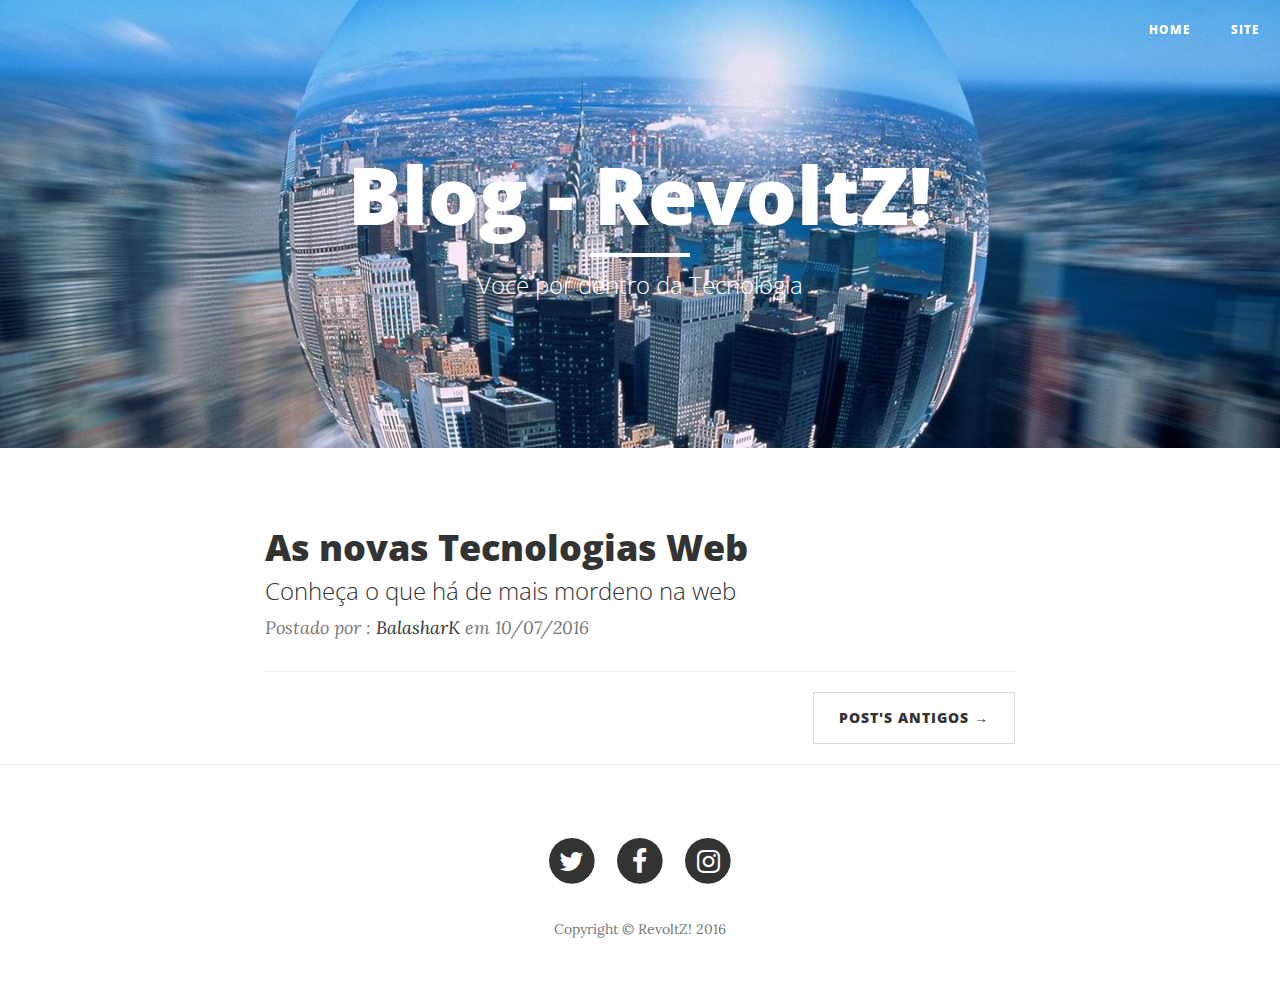
<file: blog/index.html>
<!DOCTYPE html>
<html lang="en">

<head>

    <meta charset="utf-8">
    <meta http-equiv="X-UA-Compatible" content="IE=edge">
    <meta name="viewport" content="width=device-width, initial-scale=1">
    <meta name="description" content="">
    <meta name="author" content="">

    <title>Blog - RevoltZ! </title>

    <!-- Bootstrap Core CSS -->
    <link href="vendor/bootstrap/css/bootstrap.min.css" rel="stylesheet">

    <!-- Theme CSS -->
    <link href="css/clean-blog.min.css" rel="stylesheet">

    <!-- Custom Fonts -->
    <link href="vendor/font-awesome/css/font-awesome.min.css" rel="stylesheet" type="text/css">
    <link href='http://fonts.googleapis.com/css?family=Lora:400,700,400italic,700italic' rel='stylesheet' type='text/css'>
    <link href='http://fonts.googleapis.com/css?family=Open+Sans:300italic,400italic,600italic,700italic,800italic,400,300,600,700,800' rel='stylesheet' type='text/css'>

    <!-- HTML5 Shim and Respond.js IE8 support of HTML5 elements and media queries -->
    <!-- WARNING: Respond.js doesn't work if you view the page via file:// -->
    <!--[if lt IE 9]>
        <script src="https://oss.maxcdn.com/libs/html5shiv/3.7.0/html5shiv.js"></script>
        <script src="https://oss.maxcdn.com/libs/respond.js/1.4.2/respond.min.js"></script>
    <![endif]-->

</head>

<body>

    <!-- Navigation -->
    <nav class="navbar navbar-default navbar-custom navbar-fixed-top">
        <div class="container-fluid">
            <!-- Brand and toggle get grouped for better mobile display -->
            <div class="navbar-header page-scroll">
                <button type="button" class="navbar-toggle" data-toggle="collapse" data-target="#bs-example-navbar-collapse-1">
                    <span class="sr-only">Toggle navigation</span>
                    Menu <i class="fa fa-bars"></i>
                </button>
            </div>

            <!-- Collect the nav links, forms, and other content for toggling -->
            <div class="collapse navbar-collapse" id="bs-example-navbar-collapse-1">
                <ul class="nav navbar-nav navbar-right">
                    <li>
                        <a href="index.html">Home</a>
                    </li>
                    <li>
                        <a href="../index.html">Site</a>
                    </li>
                </ul>
            </div>
            <!-- /.navbar-collapse -->
        </div>
        <!-- /.container -->
    </nav>

    <!-- Page Header -->
    <!-- Set your background image for this header on the line below. -->
    <header class="intro-header" style="background-image: url('img/bg.jpg')">
        <div class="container">
            <div class="row">
                <div class="col-lg-8 col-lg-offset-2 col-md-10 col-md-offset-1">
                    <div class="site-heading">
                        <h1>Blog - RevoltZ!</h1>
                        <hr class="small">
                        <span class="subheading">Você por dentro da Tecnologia</span>
                    </div>
                </div>
            </div>
        </div>
    </header>

    <!-- Main Content -->
    <div class="container">
        <div class="row">
            <div class="col-lg-8 col-lg-offset-2 col-md-10 col-md-offset-1">
                <div class="post-preview">
                    <a href="post.html">
                        <h2 class="post-title">
                            As novas Tecnologias Web
                        </h2>
                        <h3 class="post-subtitle">
                            Conheça o que há de mais mordeno na web
                        </h3>
                    </a>
                    <p class="post-meta">Postado por : <a href="#">BalasharK</a> em 10/07/2016</p>
                </div>
                <hr>



                <!-- Pager -->
                <ul class="pager">
                    <li class="next">
                        <a href="#">Post's Antigos &rarr;</a>
                    </li>
                </ul>
            </div>
        </div>
    </div>

    <hr>

    <!-- Footer -->
    <footer>
        <div class="container">
            <div class="row">
                <div class="col-lg-8 col-lg-offset-2 col-md-10 col-md-offset-1">
                    <ul class="list-inline text-center">
                        <li>
                            <a href="https://twitter.com/CarloszTG">
                                <span class="fa-stack fa-lg">
                                    <i class="fa fa-circle fa-stack-2x"></i>
                                    <i class="fa fa-twitter fa-stack-1x fa-inverse"></i>
                                </span>
                            </a>
                        </li>
                        <li>
                            <a href="https://www.facebook.com/carlosisnotdead">
                                <span class="fa-stack fa-lg">
                                    <i class="fa fa-circle fa-stack-2x"></i>
                                    <i class="fa fa-facebook fa-stack-1x fa-inverse"></i>
                                </span>
                            </a>
                        </li>
                        <li>
                            <a href="https://www.instagram.com/carlosisnotdead/">
                                <span class="fa-stack fa-lg">
                                    <i class="fa fa-circle fa-stack-2x"></i>
                                    <i class="fa fa-instagram fa-stack-1x fa-inverse"></i>
                                </span>
                            </a>
                        </li>
                    </ul>
                    <p class="copyright text-muted">Copyright &copy; RevoltZ! 2016</p>
                </div>
            </div>
        </div>
    </footer>

    <!-- jQuery -->
    <script src="vendor/jquery/jquery.min.js"></script>

    <!-- Bootstrap Core JavaScript -->
    <script src="vendor/bootstrap/js/bootstrap.min.js"></script>

    <!-- Contact Form JavaScript -->
    <script src="js/jqBootstrapValidation.js"></script>
    <script src="js/contact_me.js"></script>

    <!-- Theme JavaScript -->
    <script src="js/clean-blog.min.js"></script>

</body>

</html>
</file>
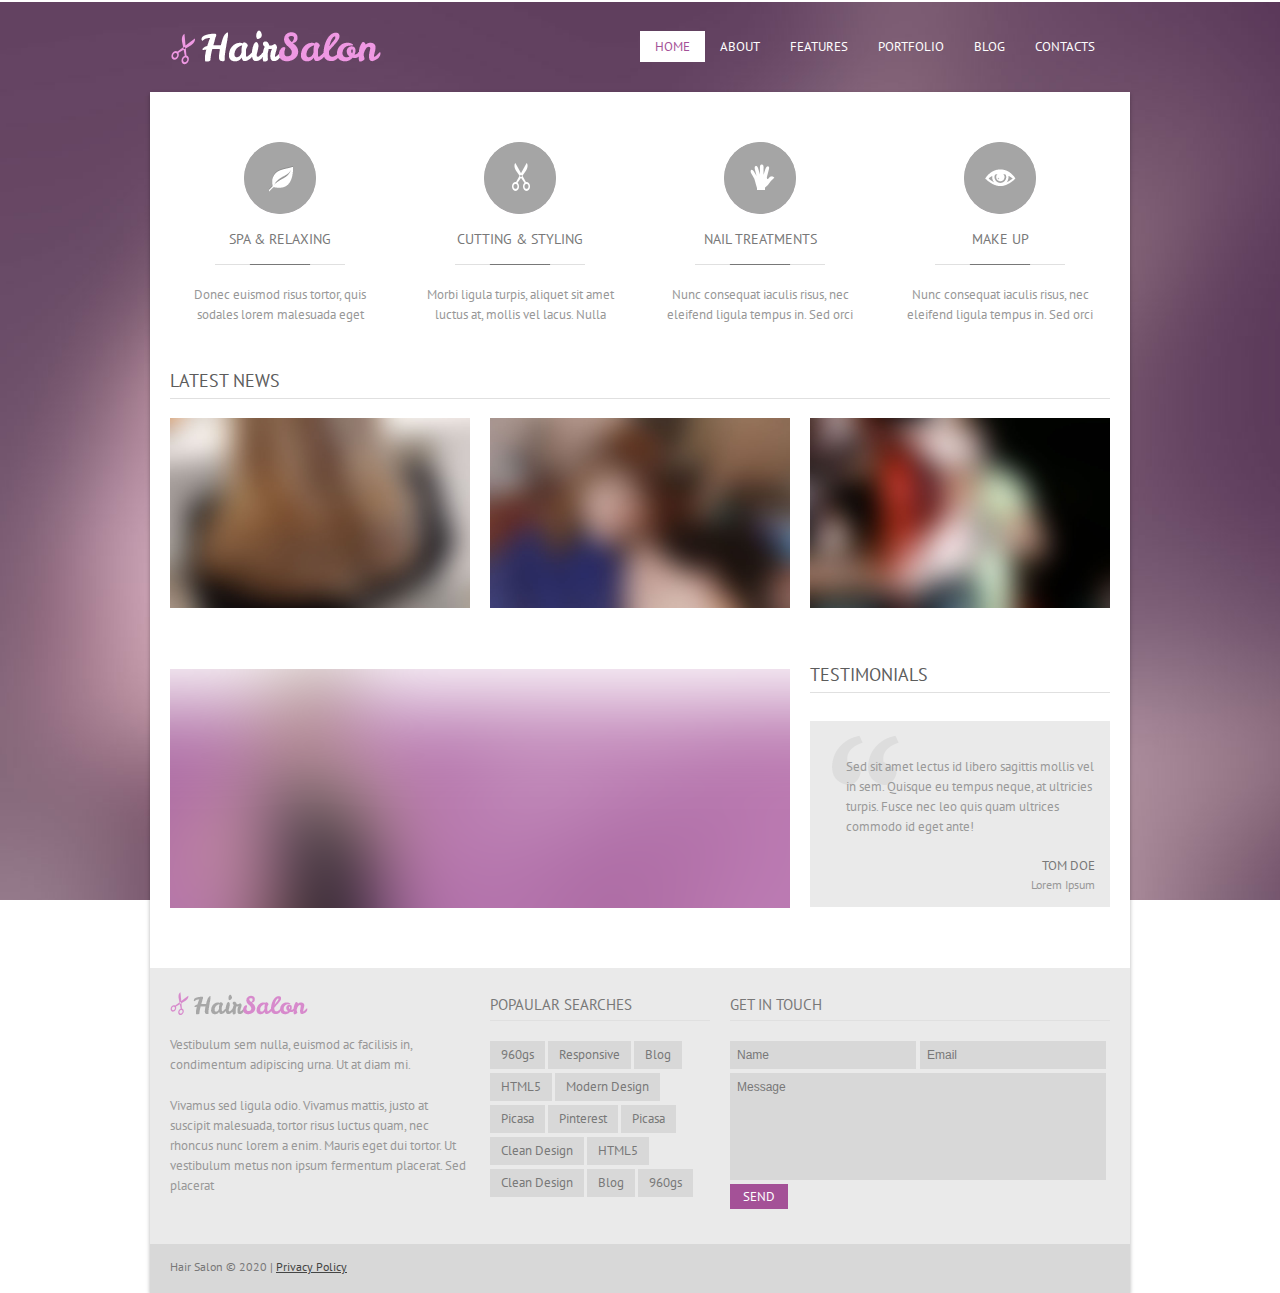
<file: layouts/modelo1/index.html>
<!DOCTYPE html>
<html lang="en">
<head>
<meta charset="utf-8">
<title>Hair Salon</title>
<meta name="viewport" content="width=device-width, initial-scale=1.0">
<meta name="description" content="">
<meta name="author" content="">

<link href='http://fonts.googleapis.com/css?family=PT+Sans:400,700' rel='stylesheet' type='text/css'>

<link href="css/prettyPhoto.css" rel="stylesheet" type="text/css" />
<link rel="stylesheet" id="camera-css"  href="css/camera.css" type="text/css" media="all">
<link href="css/bootstrap.css" rel="stylesheet">
<link href="css/theme.css" rel="stylesheet">
<link rel="stylesheet" type="text/css" href="css/skins/tango/skin.css" />
<link href="css/bootstrap-responsive.css" rel="stylesheet">
<!--[if lt IE 9]>
	<script src="http://html5shim.googlecode.com/svn/trunk/html5.js"></script>
<![endif]-->

<!--[if IE]>
	<style type="text/css">
		.planning a .icon_block:before {display:none;}
	</style>
<![endif]-->

</head>
<body>
	
	<!--header-->
	<div class="container header">
    	<div class="wrap">
        	<div class="navbar navbar_ clearfix">
				<div class="logo"><a href="index.html"><img src="images/logo.png" alt="" /></a></div>
				
				<div class="menu_btn"><a href="javascript:void(0);">Menu</a></div>
				<nav id="main_menu">
					<div class="menu_wrap">
						<ul class="nav sf-menu">
							<li class="current"><a href="index.html">Home</a></li>
							<li><a href="about.html">About</a></li>
							<li class="sub-menu"><a href="javascript:{}">Features</a>
								<ul>
									<li><a href="scaffolding.html"><span>-</span>Scaffolding</a></li>
									<li><a href="typography.html"><span>-</span>Typography</a></li>
									<li><a href="shortcodes.html"><span>-</span>Shortcodes</a></li>
									<li><a href="tables.html"><span>-</span>Tables</a></li>
								</ul>
							</li>
							<li class="sub-menu"><a href="javascript:{}">Portfolio</a>
								<ul>
									<li><a href="portfolio_2columns.html"><span>-</span>2 Columns</a></li>
									<li><a href="portfolio_3columns.html"><span>-</span>3 Columns</a></li>
									<li><a href="portfolio_4columns.html"><span>-</span>4 Columns</a></li>
								</ul>
							</li>
							<li class="sub-menu"><a href="javascript:{}">Blog</a>
								<ul>
									<li><a href="blog.html"><span>-</span>Blog with right sidebar</a></li>
									<li><a href="blog_post.html"><span>-</span>Blog post</a></li>
								</ul>
							</li>
							<li><a href="contacts.html">Contacts</a></li>
						</ul>
					</div>
				</nav>
				<div class="clear"></div>
             </div>
        </div>    
    </div>
	<!--//header-->
	
	<div class="container box_shadow">
		 
		<!--page_container-->
		<div class="page_container">
			<!--slider-->
			<div id="main_slider">
				<div class="camera_wrap" id="camera_wrap_1">
					<div data-src="images/slider/slide1.jpg">
						<div class="camera_caption fadeIn">
							<div class="slide_descr">Integer pharetra</br>scelerisque bibendum</div>
						</div>
					</div>
					<div data-src="images/slider/slide2.jpg">
						<div class="camera_caption2 fadeIn">
							<div class="slide_descr">Lorem ipsum dolor sit</br>amet, consectetur</div>
						</div>
					</div>
					<div data-src="images/slider/slide3.jpg">
						<div class="camera_caption3 fadeIn">
							<div class="slide_descr"><span>Revitalize</span>your beauty!</div>
						</div>
					</div>
				</div><!-- #camera_wrap_1 -->
				<div class="clear"></div>	
			</div>
			<!--//slider-->
			
			<!--planning-->
			<div class="wrap planning">
				<div class="row">
					<a class="span3" href="javascript:void(0);">
						<span class="service_block">
							<span class="icon_block">
								<img src="images/icon1.png" />
							</span>							
							<span class="link_title">Spa & Relaxing</span>
							<span class="service_txt">Donec euismod risus tortor, quis sodales lorem malesuada eget</span>
						</span>
					</a>
					<a class="span3" href="javascript:void(0);">
						<span class="service_block">
							<span class="icon_block">
								<img src="images/icon2.png" />
							</span>							
							<span class="link_title">Cutting & Styling</span>
							<span class="service_txt">Morbi ligula turpis, aliquet sit amet luctus at, mollis vel lacus. Nulla</span>
						</span>
					</a>
					<a class="span3" href="javascript:void(0);">
						<span class="service_block">
							<span class="icon_block">
								<img src="images/icon3.png" />
							</span>							
							<span class="link_title">Nail Treatments</span>
							<span class="service_txt">Nunc consequat iaculis risus, nec eleifend ligula tempus in. Sed orci</span>
						</span>
					</a>
					<a class="span3" href="javascript:void(0);">
						<span class="service_block">
							<span class="icon_block">
								<img src="images/icon4.png" />
							</span>							
							<span class="link_title">Make Up</span>
							<span class="service_txt">Nunc consequat iaculis risus, nec eleifend ligula tempus in. Sed orci</span>
						</span>
					</a>
					<div class="clear"></div>
				</div>
			</div>
			<!--//planning-->
			
			<!--Latest news-->
			<div class="wrap latest_news_block">
				<h2 class="title">Latest News</h2>
				<ul class="row">
					<li class="span4">
						<div class="post_prev">
							<img src="images/blog/post_prev1.jpg" alt="" />
							<a class="zoom_block" href="images/blog/post_prev1.jpg" rel="prettyPhoto[portfolio1]"></a>
							<a class="link_block" href="blog_post.html" ></a>
							<div class="post_prev_descr">
								<p>Cutting & Styling</p>
								Aenean cursus ipsum eget lorem ornare, in molestie ipsum auctor. Praesent in luctus dui. Aenean aliquet volutpat erat id dapibus. Vivamus rhoncus eleifend ipsum, et
							</div>
						</div>
					</li>
					<li class="span4">
						<div class="post_prev">
							<img src="images/blog/post_prev2.jpg" alt="" />
							<a class="zoom_block" href="images/blog/post_prev2.jpg" rel="prettyPhoto[portfolio1]"></a>
							<a class="link_block" href="blog_post.html" ></a>
							<div class="post_prev_descr">
								<p>Cutting & Styling</p>
								Aenean cursus ipsum eget lorem ornare, in molestie ipsum auctor. Praesent in luctus dui. Aenean aliquet volutpat erat id dapibus. Vivamus rhoncus eleifend ipsum, et
							</div>
						</div>
					</li>
					<li class="span4">
						<div class="post_prev">
							<img src="images/blog/post_prev3.jpg" alt="" />
							<a class="zoom_block" href="images/blog/post_prev3.jpg" rel="prettyPhoto[portfolio1]"></a>
							<a class="link_block" href="blog_post.html" ></a>
							<div class="post_prev_descr">
								<p>Cutting & Styling</p>
								Aenean cursus ipsum eget lorem ornare, in molestie ipsum auctor. Praesent in luctus dui. Aenean aliquet volutpat erat id dapibus. Vivamus rhoncus eleifend ipsum, et
							</div>
						</div>
					</li>
					<div class="clear"></div>
				</ul>
			</div>
			<!--Latest news-->
			
			<!-- Banner -->
			<div class="wrap banner_block">
				<div class="row">
					<div class="span8 banner"><a href="javascript:void(0);"><img src="images/banner.png" alt="" /></a></div>
					<div class="span4">
						<h2 class="title">testimonials</h2>
						<div id="testim_carousel" class="carousel slide">
							<div class="carousel-inner">
								<div class="item active">
									<div class="testim_block">
										<div class="testim_block_txt">
											Sed sit amet lectus id libero sagittis mollis vel in sem. Quisque eu tempus neque, at ultricies turpis. Fusce nec leo quis quam ultrices commodo id eget ante!
										</div>
										<div class="testim_author">Tom Doe</div>
										<div class="testim_author_txt">Lorem Ipsum</div>
									</div>
								</div>
								<div class="item">
									<div class="testim_block">
										<div class="testim_block_txt">
											Lorem ipsum dolor sit amet, consectetur adipisicing elit, sed do eiusmod tempor incididunt ut labore et dolore magna aliqua. Ut enim ad minim veniam, quis nostrud.
										</div>
										<div class="testim_author">Tom Doe</div>
										<div class="testim_author_txt">Lorem Ipsum</div>
									</div>
								</div>
							</div>
						</div>
					</div>
					<div class="clear"></div>
				</div>
			</div>
			<!--//Banner-->

		</div>		
		<!--//page_container-->
		
		<!--footer-->
		<div id="footer">
			<div class="wrap">
				<div>
					<div class="row">
						<div class="span4">
							<a class="foot_logo" href="index.html" alt=""><img src="images/foot_logo.png" /></a>
							<p>Vestibulum sem nulla, euismod ac facilisis in, condimentum adipiscing urna. Ut at diam mi.</p>
							<p>Vivamus sed ligula odio. Vivamus mattis, justo at suscipit malesuada, tortor risus luctus quam, nec rhoncus nunc lorem a enim. Mauris eget dui tortor. Ut vestibulum metus non ipsum fermentum placerat. Sed placerat</p>
						</div>
						<div class="span3">
							<h2 class="title">Popaular Searches</h2>
							<div class="tags">
								<a href="javascript:void(0);">960gs</a>
								<a href="javascript:void(0);">Responsive</a>
								<a href="javascript:void(0);">Blog</a>
								<a href="javascript:void(0);">HTML5</a>
								<a href="javascript:void(0);">Modern Design</a>
								<a href="javascript:void(0);">Picasa</a>
								<a href="javascript:void(0);">Pinterest</a>
								<a href="javascript:void(0);">Picasa</a>
								<a href="javascript:void(0);">Clean Design</a>
								<a href="javascript:void(0);">HTML5</a>
								<a href="javascript:void(0);">Clean Design</a>
								<a href="javascript:void(0);">Blog</a>
								<a href="javascript:void(0);">960gs</a>
							</div>
						</div>
						<div class="span5">
							<h2 class="title">Get in touch</h2>
							<form action="#" method="post">
								<input type="text" name="name" id="name" value="Name" onFocus="if (this.value == 'Name') this.value = '';" onBlur="if (this.value == '') this.value = 'Name';" />
								<input type="text" name="email" id="email" value="Email" onFocus="if (this.value == 'Email') this.value = '';" onBlur="if (this.value == '') this.value = 'Email';" />
								<textarea name="message" id="message" onFocus="if (this.value == 'Message') this.value = '';" onBlur="if (this.value == '') this.value = 'Message';" >Message</textarea>
								<div class="clear"></div>
								<input type="submit" class="contact_btn" value="Send" />
								<div class="clear"></div>
							</form>
						</div>
					</div>
				</div>
			</div>
			
			<div class="footer_bottom">
				<div class="wrap">
					<div class="container">
						<div class="fleft copyright">Hair Salon &copy; 2020  |  <a href="javascript:void(0);">Privacy Policy</a></div>
						<div class="clear"></div>
					</div>
				</div>
			</div>
		</div>
		<!--//footer-->
	</div>

	<script src="http://ajax.googleapis.com/ajax/libs/jquery/1.8.2/jquery.min.js"></script>
    <script type="text/javascript" src="js/jquery.easing.1.3.js"></script>
    <script type="text/javascript" src="js/jquery.mobile.customized.min.js"></script>
    <script type="text/javascript" src="js/camera.js"></script>
    <script src="js/bootstrap.js"></script>
    <script src="js/superfish.js"></script>
	<script type="text/javascript" src="js/jquery.jcarousel.js"></script>
    <script type="text/javascript" src="js/jquery.prettyPhoto.js"></script>
    <script type="text/javascript" src="js/jquery.tweet.js"></script>
    <script type="text/javascript" src="js/myscript.js"></script>
    <script type="text/javascript">
		$(document).ready(function(){	
			//Slider
			$('#camera_wrap_1').camera();
			
			//Testimonials carousel
			$('#testim_carousel').carousel({
				pause: 'hover'
			});
			
		});
	</script>
	
</body>
</html>
</file>
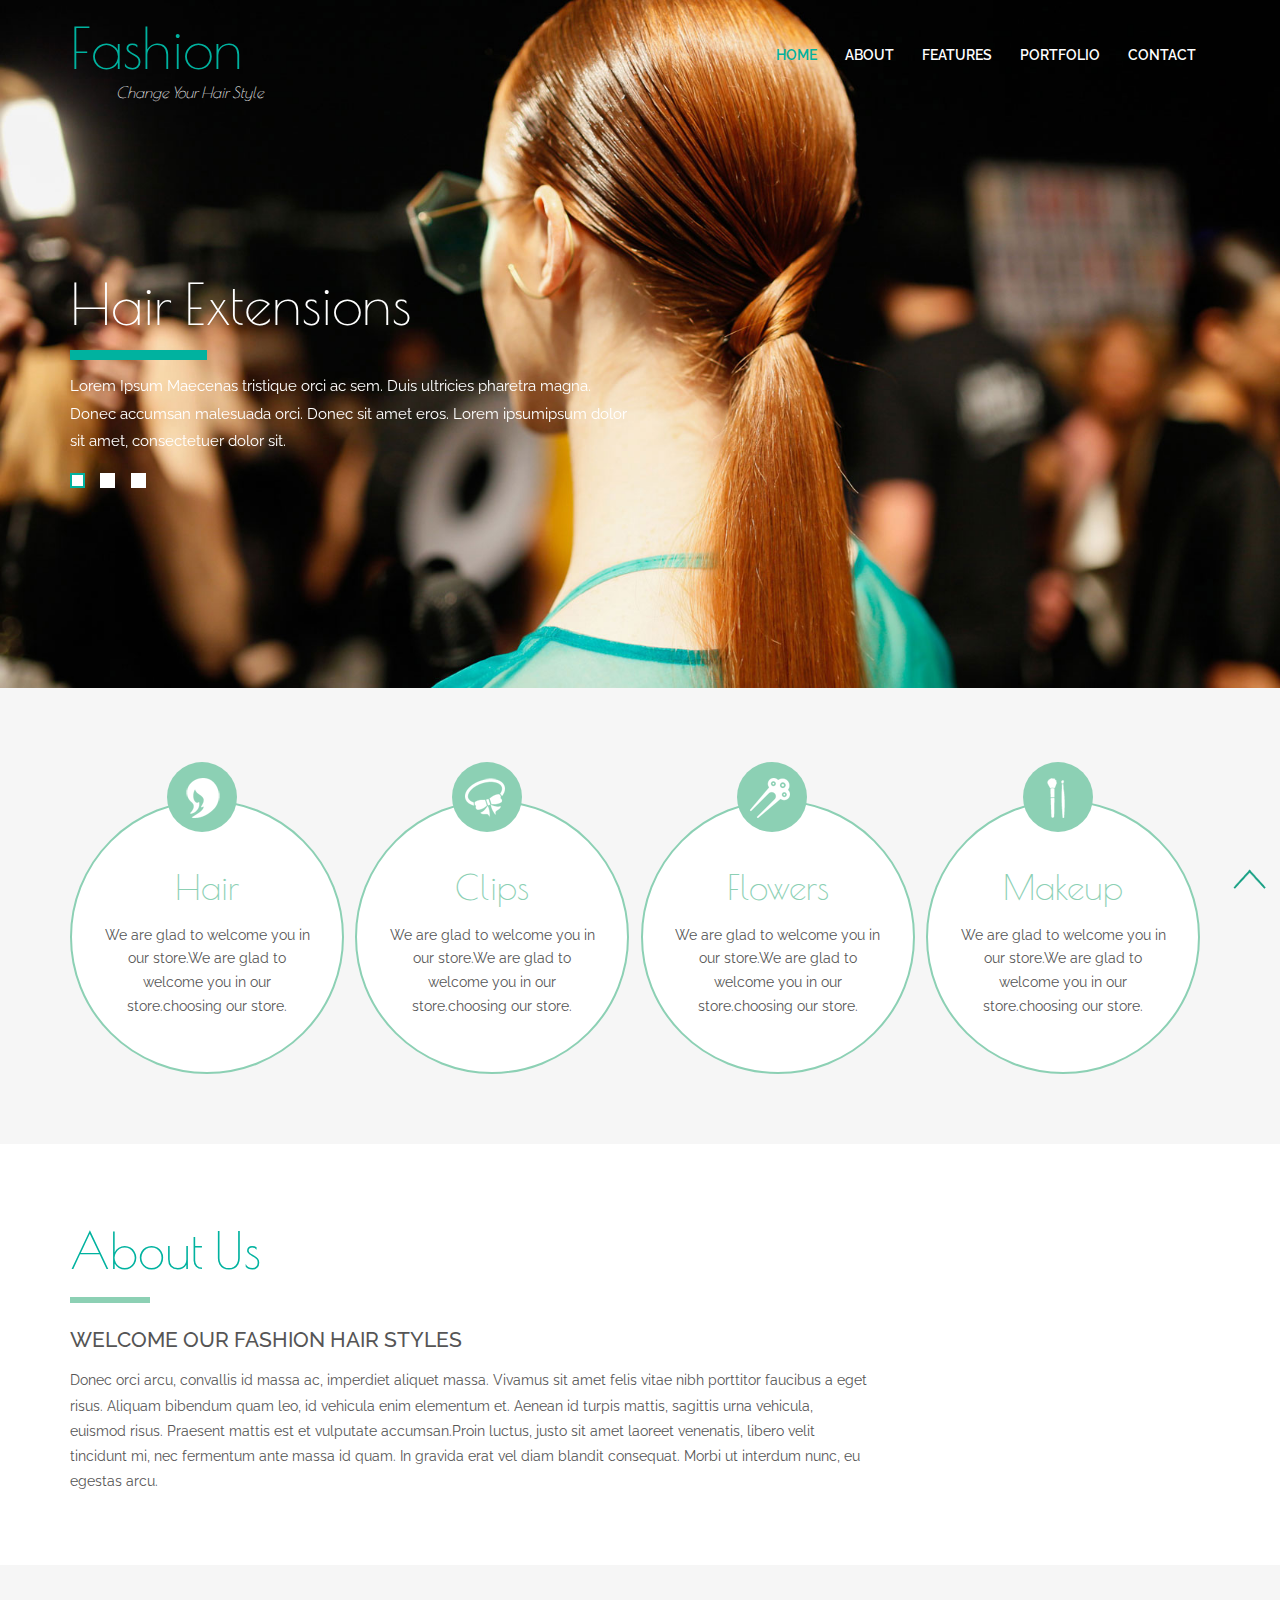
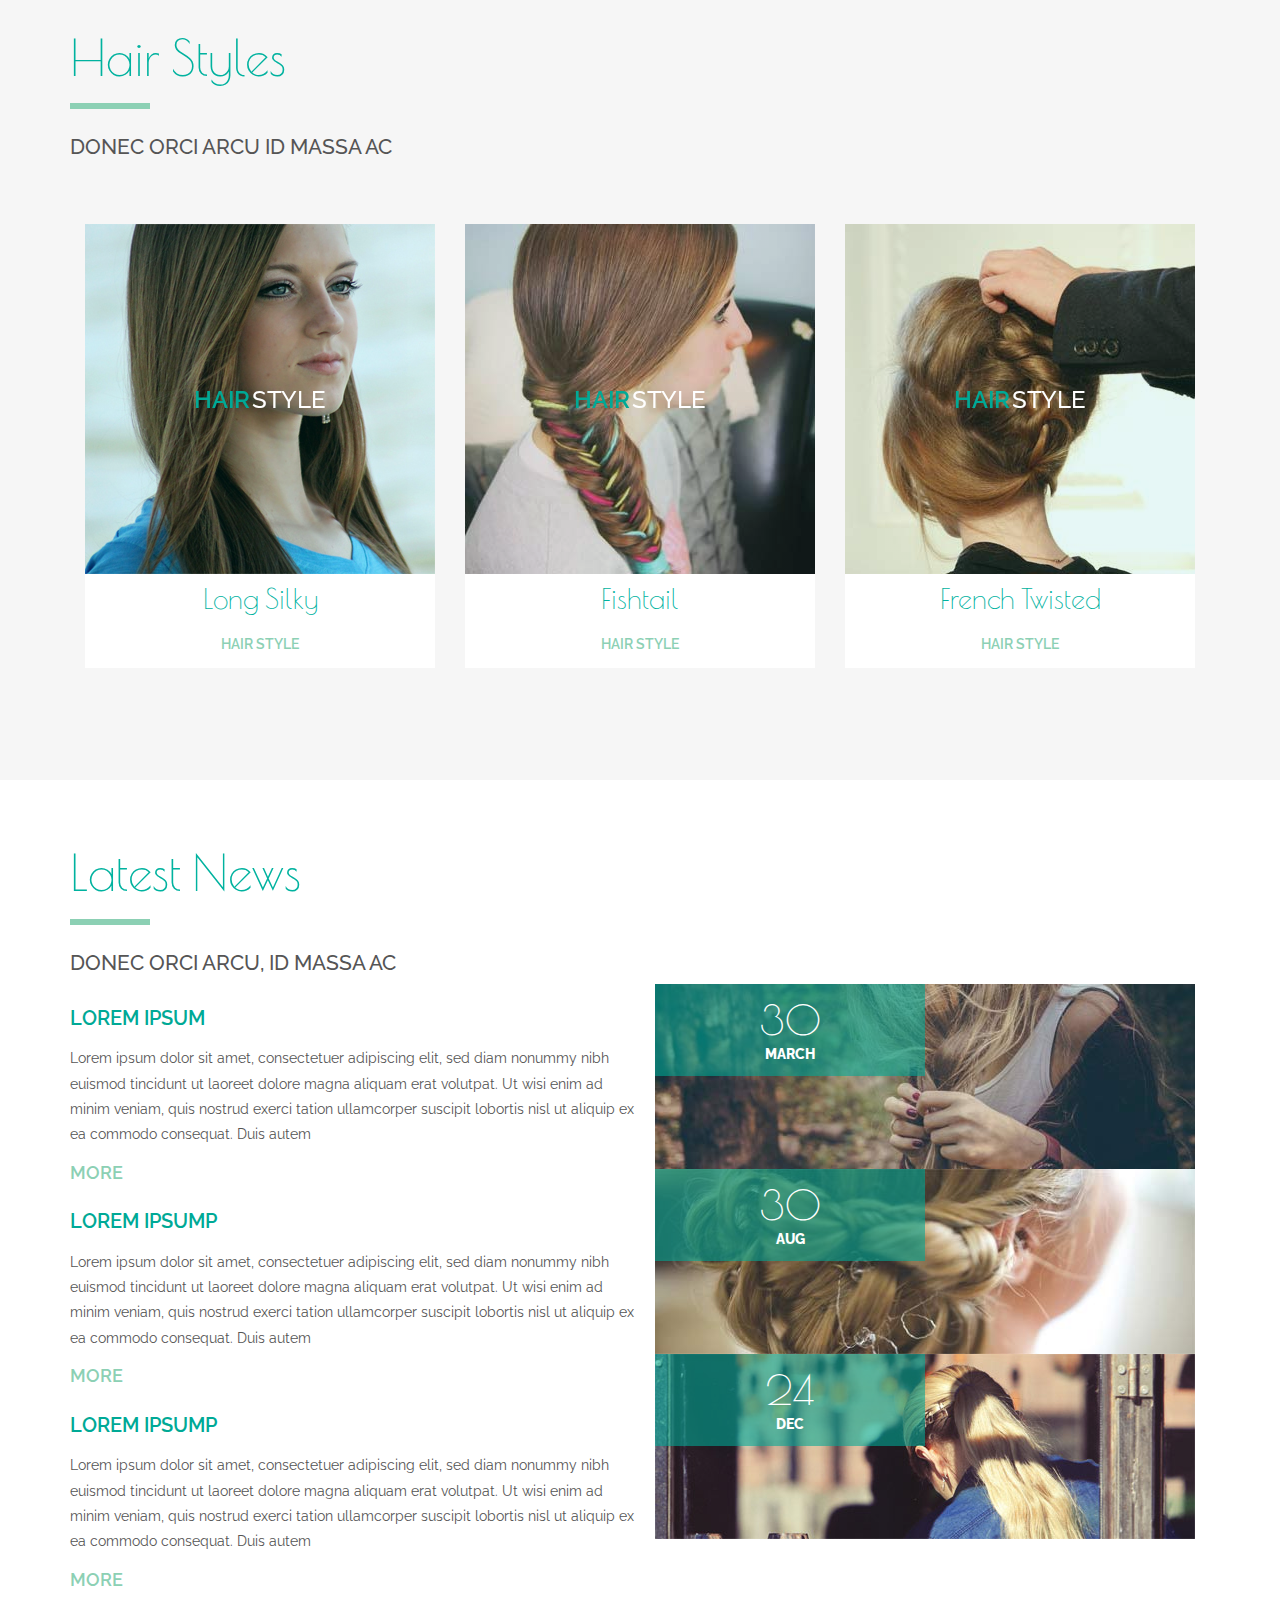
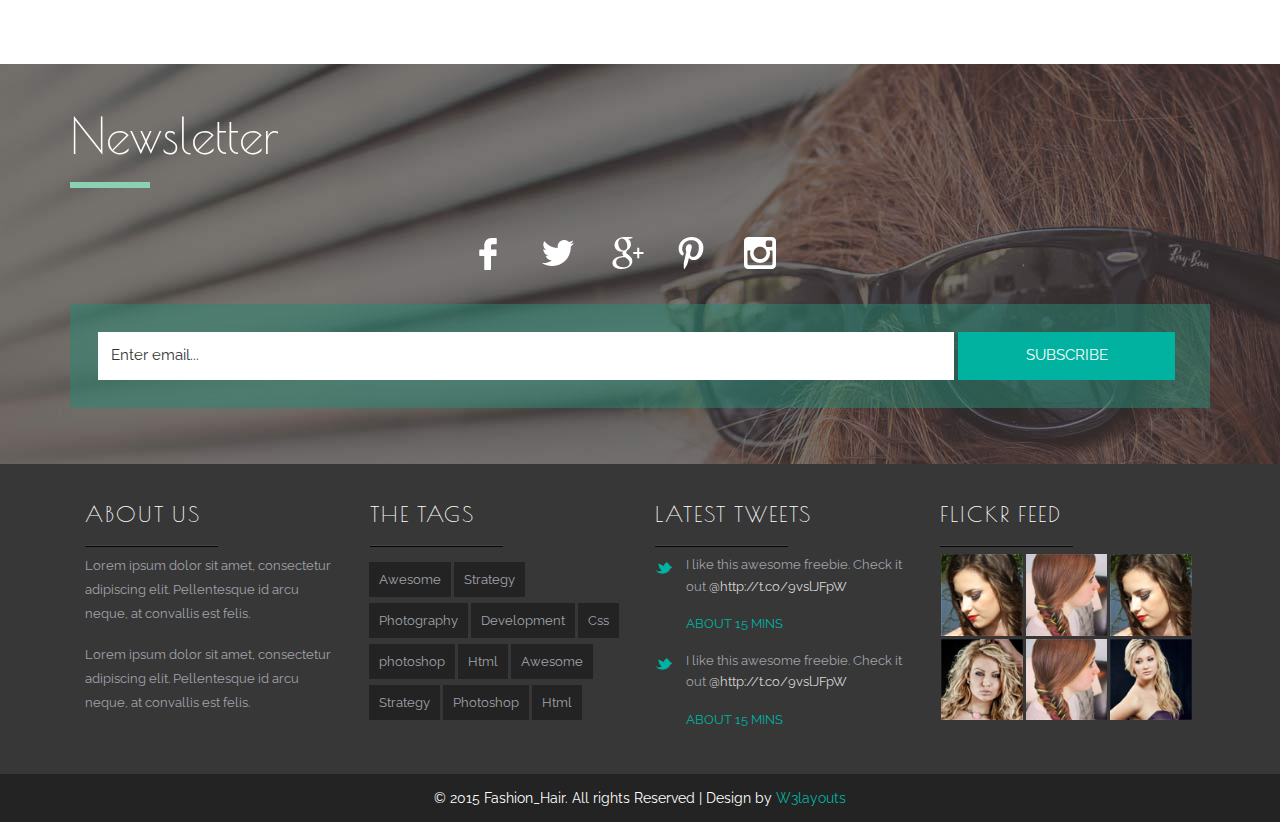
<file: layouts/modelo11/index.html>
<!--
Author: W3layouts
Author URL: http://w3layouts.com
License: Creative Commons Attribution 3.0 Unported
License URL: http://creativecommons.org/licenses/by/3.0/
-->
<!DOCTYPE html>
<html>
<head>
<title>Fashion Hair a Fashion Category Flat Bootstrap Responsive Website Template| Home :: w3layouts</title>
<link href="css/bootstrap.css" rel='stylesheet' type='text/css' />
<!-- jQuery (Bootstrap's JavaScript plugins) -->
<script src="js/jquery.min.js"></script>
<script src="js/bootstrap.min.js"></script>
<!-- Custom Theme files -->
<link href="css/style.css" rel="stylesheet" type="text/css" media="all" />
<!-- Custom Theme files -->
<meta name="viewport" content="width=device-width, initial-scale=1">
<meta http-equiv="Content-Type" content="text/html; charset=utf-8" />
<meta name="keywords" content="Fashion Hair Responsive web template, Bootstrap Web Templates, Flat Web Templates, Andriod Compatible web template, 
Smartphone Compatible web template, free webdesigns for Nokia, Samsung, LG, SonyErricsson, Motorola web design" />
<script type="application/x-javascript"> addEventListener("load", function() { setTimeout(hideURLbar, 0); }, false); function hideURLbar(){ window.scrollTo(0,1); } </script>
<!--webfont-->
<link href='http://fonts.googleapis.com/css?family=Poiret+One|Lily+Script+One|Raleway:400,300,500,600,200,700' rel='stylesheet' type='text/css'>
<!--webfont-->
<!-- dropdown -->
<script src="js/jquery.easydropdown.js"></script>
<link href="css/nav.css" rel="stylesheet" type="text/css" media="all"/>
<script src="js/modernizr.custom.js"></script>
</head>
<body>
<div class="banner-bg" id="home">
	  <div class="container">
			 <div class="header">
			     <div class="logo">
						<a href="index.html"><h1>Fashion</h1><span>Change Your Hair Style<span></a>
				</div>
						 
				  <div class="top-nav">										 
						<label class="mobile_menu" for="mobile_menu">
						<span>Menu</span>
						</label>
						<input id="mobile_menu" type="checkbox">
					   <ul class="nav">
						<li><a class="active" href="index.html">Home</a></li>
						<li><a href="about.html">ABOUT</a></li>
						 <li class="dropdown1"><a href="typography.html">Features</a>
							 <ul class="dropdown2">
									<li><a href="404.html">Events</a></li>
									<li><a href="404.html">Shortcode</a></li>
									<li><a href="404.html">Blog</a></li>
									<li><a href="404.html">Pricing</a></li>
							  </ul>
						 </li> 
						 <li><a href="portfolio.html">Portfolio</a></li>   
						<li><a href="contact.html">CONTACT</a></li>
					  </ul>
				 </div>
				 <div class="clearfix"></div>
				</div>
					<div  id="top" class="callbacks_container">
					<ul class="rslides" id="slider4">
					<li>
								<div class="banner-info">
									<h3>Hair Extensions</h3>
									<lable> </lable>
									<p>Lorem Ipsum Maecenas tristique orci ac sem. Duis ultricies pharetra magna. Donec accumsan malesuada orci. Donec sit amet eros. Lorem ipsumipsum dolor sit amet, consectetuer dolor sit.</p>
								</div>
							</li>
							<li>
								<div class="banner-info">
								   <h3>Hair styles</h3>
								   <lable> </lable>
									<p>Lorem Ipsum Maecenas tristique orci ac sem. Duis ultricies pharetra magna. Donec accumsan malesuada orci. Donec sit amet eros. Lorem ipsumipsum dolor sit amet, consectetuer dolor sit.</p>
								</div>
							</li>
							<li>
								<div class="banner-info">
									<h3>Hair clips</h3>
									<lable> </lable>
									<p>Lorem Ipsum Maecenas tristique orci ac sem. Duis ultricies pharetra magna. Donec accumsan malesuada orci. Donec sit amet eros. Lorem ipsumipsum dolor sit amet, consectetuer dolor sit.</p>
								</div>								
							</li>
						</ul>
					</div>
					<!--banner-slide-->
					<script src="js/responsiveslides.min.js"></script>
				   <script>
					// You can also use "$(window).load(function() {"
					$(function () {
					  // Slideshow 4
					  $("#slider4").responsiveSlides({
						auto: true,
						pager: true,
						nav: true,
						speed: 500,
						namespace: "callbacks",
						before: function () {
						  $('.events').append("<li>before event fired.</li>");
						},
						after: function () {
						  $('.events').append("<li>after event fired.</li>");
						}
					  });
				
					});
				  </script>
			 <!--//banner-slide-->
		</div>
	</div>
<!--start-banner-bottom-->
  <div class="banner-bottom-section">
	<div class="container">
		<div class="banner-bottom-info">
			<div class="col-md-3 b-grids">
					<i class="s1"> </i>
					 <div class="album-box">
				   <h4>Hair</h4>
				     <p>We are glad to welcome you in our store.We are glad to welcome you in our store.choosing our store.</p>
				 </div>
			</div>
			<div class="col-md-3 b-grids">
			     <i class="s2"> </i>
			     <div class="album-box">
				   <h4>Clips</h4>
				     <p>We are glad to welcome you in our store.We are glad to welcome you in our store.choosing our store.</p>
				 </div>
			</div>
			<div class="col-md-3 b-grids">
			      <i class="s3"> </i>
			       <div class="album-box">
				   <h4>Flowers</h4>
				     <p>We are glad to welcome you in our store.We are glad to welcome you in our store.choosing our store.</p>
				 </div>
			</div>
			<div class="col-md-3 b-grids lost">
			 <i class="s4"> </i>
			        <div class="album-box">
				   <h4>Makeup</h4>
				     <p>We are glad to welcome you in our store.We are glad to welcome you in our store.choosing our store.</p>
				 </div>
			</div>
			<div class="clearfix"></div>
		</div>
     </div>
    </div>
<!--start-welcome-->
	<div class="about">
	   <div class="container">
		<h3 class="tittle">About Us</h3>
		<lable class="two"> </lable>
		<h3 class="sub-text">Welcome Our fashion Hair Styles</h3>
		<p>Donec orci arcu, convallis id massa ac, imperdiet aliquet massa. Vivamus sit amet felis vitae nibh porttitor faucibus a eget risus. Aliquam bibendum quam leo, id vehicula enim elementum et. Aenean id turpis mattis, sagittis urna vehicula, euismod risus. Praesent mattis est et vulputate accumsan.Proin luctus, justo sit amet laoreet venenatis, libero velit tincidunt mi, nec fermentum ante massa id quam. In gravida erat vel diam blandit consequat. Morbi ut interdum nunc, eu egestas arcu.</p>
	   
	   </div>
    </div>
	<!--start-banner-bottom-->
    <div class="hair-section">
	     <div class="container">
		<h3 class="tittle">Hair Styles</h3>
		<lable class="two"> </lable>
		  <h3 class="sub-text">Donec orci arcu id massa ac</h3>
	           <div class="grid">
			      <div class="col-md-4 h-f">
					<figure class="effect-jazz">
					<img src="images/s1.jpg" alt="img25"/>
						<figcaption>
							<h2>hair <span>Style</span></h2>
							<p>When Jazz starts to chase cars, the whole world stands still.</p>
							<a href="#">View more</a>
						</figcaption>			
					</figure>
					 <div class="hf-text"><h5>Long Silky</h5><p>Hair Style</p></div>
				 </div>
				 <div class="col-md-4 h-f">
					<figure class="effect-jazz">
						<img src="images/s2.jpg" alt="img25"/>
						<figcaption>
							<h2>hair <span>Style</span></h2>
							<p>When Jazz starts to chase cars, the whole world stands still.</p>
							<a href="#">View more</a>
						</figcaption>			
					</figure>
					 <div class="hf-text"><h5>Fishtail</h5><p>Hair Style</p></div>
				 </div>
					<div class="col-md-4 h-f">
					 <figure class="effect-jazz">
							<img src="images/s3.jpg" alt="img25"/>
						<figcaption>
							<h2>hair <span>Style</span></h2>
							<p>When Jazz starts to chase cars, the whole world stands still.</p>
							<a href="#">View more</a>
						</figcaption>			
					 </figure>
					 <div class="hf-text"><h5>French Twisted</h5><p>Hair Style</p></div>
				 </div>
				 <div class="clearfix"></div>
				</div>
		   </div>
		</div>
		<!--news-->
		<div class="news-section">
			<div class="container">
				<h3 class="tittle">Latest News</h3>
				<lable class="two"> </lable>
				<h3 class="sub-text">Donec orci arcu, id massa ac</h3>
				<div class="news-left">			
					<div class="col-md-6 col-news-right">
						<div class="col-bottom">
							<h4>Lorem Ipsum </h4>
							<p>Lorem ipsum dolor sit amet, consectetuer adipiscing elit, sed diam nonummy nibh euismod tincidunt ut laoreet dolore magna aliquam erat volutpat. Ut wisi enim ad minim veniam, quis nostrud exerci tation ullamcorper suscipit lobortis nisl ut aliquip ex ea commodo consequat. Duis autem  </p>
							<a href="#" class="more"> MORE</a>
						</div>
						<div class="col-bottom">
							<h4>Lorem IPsump </h4>
							<p>Lorem ipsum dolor sit amet, consectetuer adipiscing elit, sed diam nonummy nibh euismod tincidunt ut laoreet dolore magna aliquam erat volutpat. Ut wisi enim ad minim veniam, quis nostrud exerci tation ullamcorper suscipit lobortis nisl ut aliquip ex ea commodo consequat. Duis autem  </p>
							<a href="#" class="more"> MORE</a>
						</div>
						<div class="col-bottom">
							<h4>Lorem IPsump </h4>
							<p>Lorem ipsum dolor sit amet, consectetuer adipiscing elit, sed diam nonummy nibh euismod tincidunt ut laoreet dolore magna aliquam erat volutpat. Ut wisi enim ad minim veniam, quis nostrud exerci tation ullamcorper suscipit lobortis nisl ut aliquip ex ea commodo consequat. Duis autem  </p>
							<a href="#" class="more"> MORE</a>
						</div>
						<div class="clearfix"> </div>
					</div>
					<div class="col-md-6 col-news">
						<div class="col-news-top">
							<a href="#" class="date-in">
								<img class="img-responsive mix-in" src="images/c1.jpg" alt="">
								<div class="month-in">
								  <label>
									<span class="day">30</span>
									<span class="month">March</span>
								  </label>
								</div>
							</a>
							<div class="clearfix"> </div>
						</div>					
						<div class="col-news-top">
							<a href="#" class="date-in">
								<img class="img-responsive mix-in" src="images/c2.jpg" alt="">
								<div class="month-in">
								  <label>
									<span class="day">30</span>
									<span class="month">Aug</span>
								  </label>
								</div>
							</a>
							<div class="clearfix"> </div>
						</div>
						<div class="col-news-top">
							<a href="#" class="date-in">
								<img class="img-responsive mix-in" src="images/c3.jpg" alt="">
								<div class="month-in">
								  <label>
									<span class="day">24</span>
									<span class="month">Dec</span>
								  </label>
								</div>
							</a>
							<div class="clearfix"> </div>
						</div>					
					</div>
					<div class="clearfix"> </div>
				</div>
			</div>
		</div>
	<!--//news-->
	<!--contact-->
		<div class="newsletter">
			<div class="container">
			 <h3 class="tittle two">Newsletter</h3>
			 <lable class="two"> </lable>
				<div class="newslatter">
					<ul class="f-icons">
					<li><a href="#" class="facebook"> </a></li>
				    <li><a href="#" class="twitter"> </a></li>
					<li><a href="#" class="gg"> </a></li>
					<li><a href="#" class="p"> </a></li>
					<li><a href="#" class="ins"> </a></li>
					</ul>
							<div class="clearfix"></div>
							<div class="support">
							   <input type="text" class="text" value="Enter email..." onfocus="this.value = '';" onblur="if (this.value == 'Enter email...') {this.value = 'Enter email...';}">
							   <input type="submit" value="SUBSCRIBE" class="botton">
							</div>

				   </div>
	        </div>
	    </div>

	<!--/start-footer-section-->
			<div class="footer-section">
				<div class="container">
					<div class="footer-grids wow bounceIn animated" data-wow-delay="0.4s">
						<div class="col-md-3 footer-grid">
						<h4>About Us</h4>
						<div class="border2"></div>
						  <p>Lorem ipsum dolor sit amet, consectetur adipiscing elit. Pellentesque id arcu neque, at convallis est felis.</p>
						  <p class="sub">Lorem ipsum dolor sit amet, consectetur adipiscing elit. Pellentesque id arcu neque, at convallis est felis.</p>
						</div>
						<div class="col-md-3 footer-grid tags">
								<h4>the tags</h4>
								<div class="border2"></div>
							<ul class="tag">
								<li><a href="#">Awesome</a></li>
								<li><a href="#">Strategy</a></li>
								<li><a href="#">Photography</a></li>
								<li><a href="#">Development</a></li>
								<li><a href="#">Css</a></li>
								<li><a href="#">photoshop</a></li>
								<li><a href="#">Html</a></li>
								<li><a href="#">Awesome</a></li>
								<li><a href="#">Strategy</a></li>
								<li><a href="#">Photoshop</a></li>
								<li><a href="#">Html</a></li>
							</ul>
						</div>
						<div class="col-md-3 footer-grid tweet">
								<h4>latest tweets</h4>
								<div class="border2"></div>
								<div class="icon-3-square">
										<a href="#"><i class="square-3"></i></a>
									</div>
							<div class="icon-text">
								<p>I like this awesome freebie. Check it out<a href="#"> @http://t.co/9vslJFpW </a></p>
								<h5>About 15 mins</h5>
							</div>
								<div class="clearfix"></div>
								<div class="icon-3-square">
										<a href="#"><i class="square-3"></i></a>
								</div>
								<div class="icon-text">
								    <p>I like this awesome freebie. Check it out<a href="#"> @http://t.co/9vslJFpW </a></p>
									<h5>About 15 mins</h5>
								</div>
								<div class="clearfix"></div>
						</div>
						<div class="col-md-3 footer-grid flickr">
								<h4>flickr feed</h4>
								<div class="border2"></div>
								<div class="flickr-grids">
										<div class="flickr-grid">
											<a href="#"><img src="images/f1.jpg" alt=" " title="team" /></a>
										</div>
										<div class="flickr-grid">
											<a href="#"><img src="images/f2.jpg" alt=" " title="team" /></a>
										</div>
										<div class="flickr-grid">
											<a href="#"><img src="images/f1.jpg" alt=" " title="team" /></a>
										</div>
										<div class="clearfix"> </div>
										
										<div class="flickr-grid">
											<a href="#"><img src="images/f3.jpg" alt=" " title="team" /></a>
										</div>
										<div class="flickr-grid">
											<a href="#"><img src="images/f2.jpg" alt=" " title="team" /></a>
										</div>
										<div class="flickr-grid">
											<a href="#"><img src="images/f4.jpg" alt=" " title="team" /></a>
										</div>
								<div class="clearfix"> </div>
							</div>
						</div>
						<div class="clearfix"></div>
					</div>
			</div>
		</div>
	<!--//end-footer-section-->
			<!--/start-copyright-section-->
				<div class="copyright">
					<p>&copy; 2015 Fashion_Hair. All rights  Reserved | Design by <a href="http://w3layouts.com">W3layouts</a></p>
				</div>
			<!--//end-copyright-section-->
					<!--start-smoth-scrolling-->
			<script type="text/javascript">
								jQuery(document).ready(function($) {
									$(".scroll").click(function(event){		
										event.preventDefault();
										$('html,body').animate({scrollTop:$(this.hash).offset().top},1000);
									});
								});
								</script>
							<!--start-smoth-scrolling-->
						<script type="text/javascript">
									$(document).ready(function() {
										/*
										var defaults = {
								  			containerID: 'toTop', // fading element id
											containerHoverID: 'toTopHover', // fading element hover id
											scrollSpeed: 1200,
											easingType: 'linear' 
								 		};
										*/
										
										$().UItoTop({ easingType: 'easeOutQuart' });
										
									});
								</script>
		<a href="#home" id="toTop" class="scroll" style="display: block;"> <span id="toTopHover" style="opacity: 1;"> </span></a>
</body>
</html>
</file>
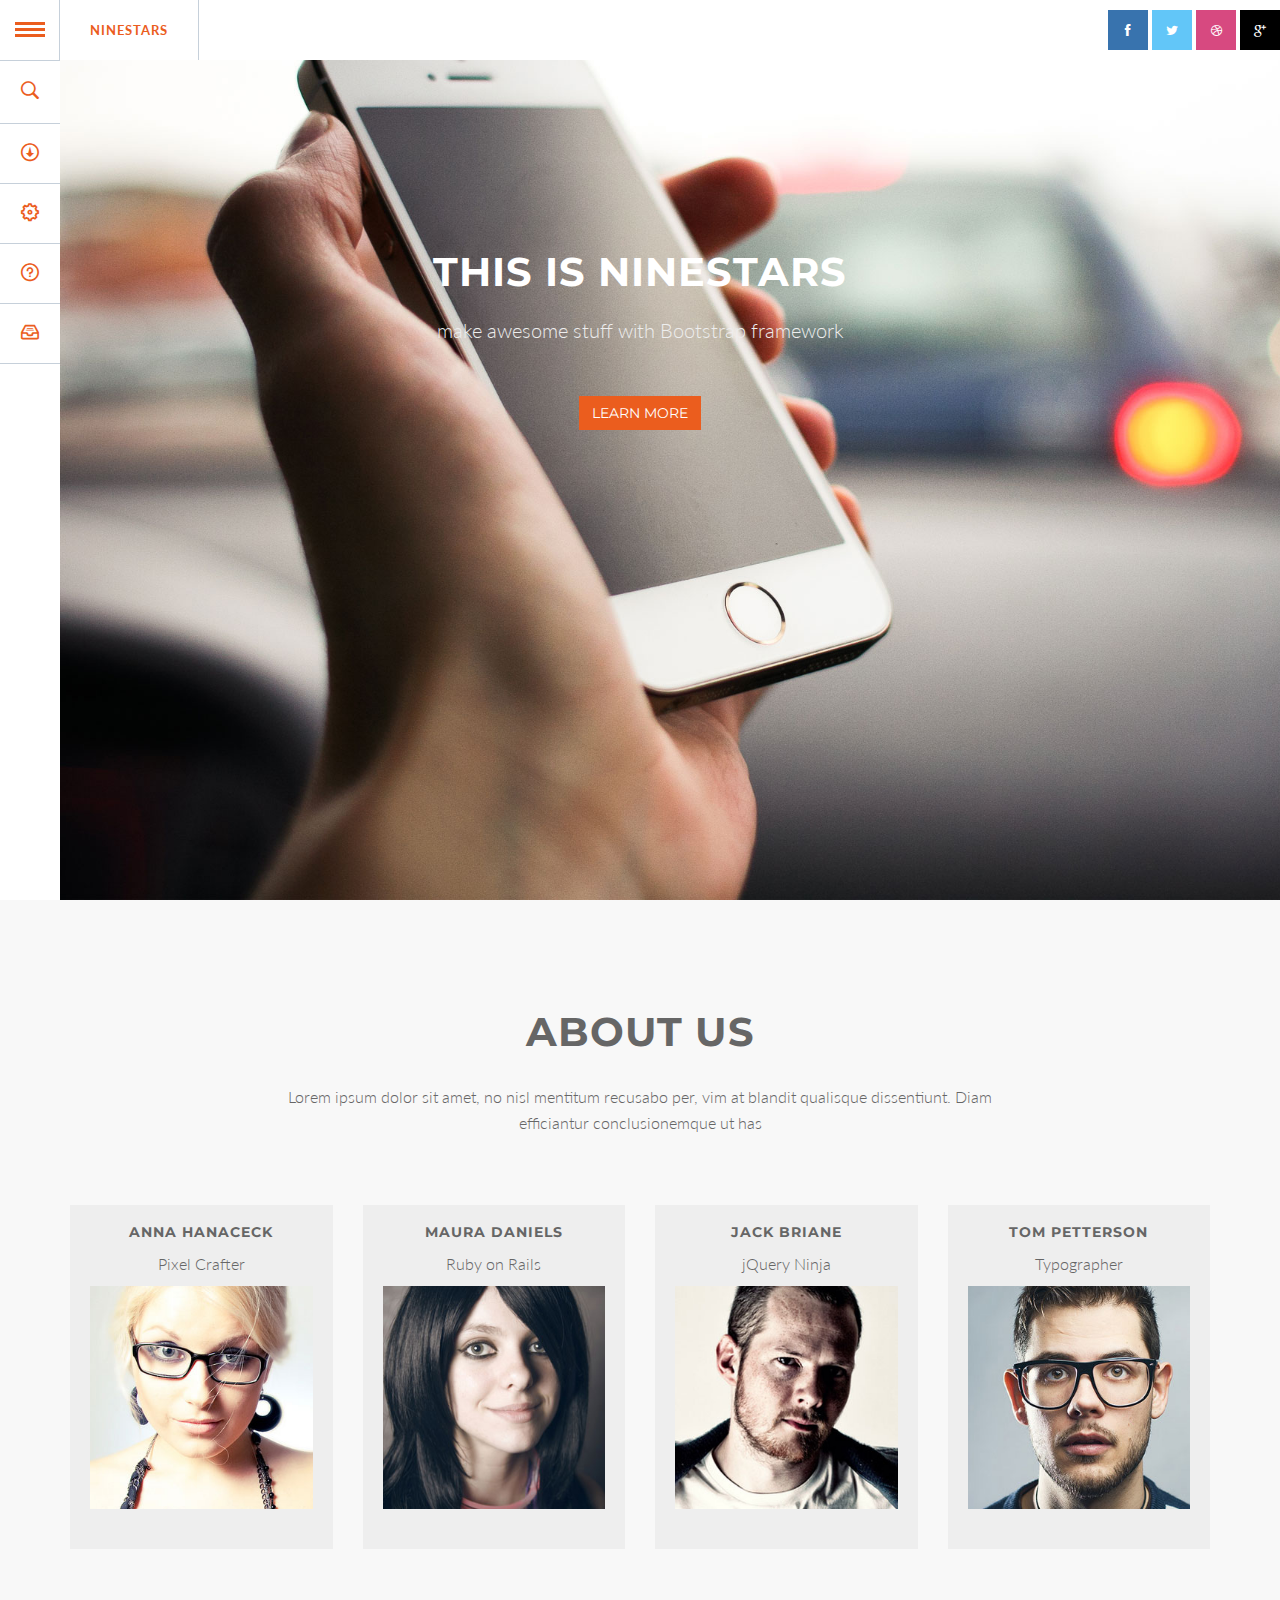
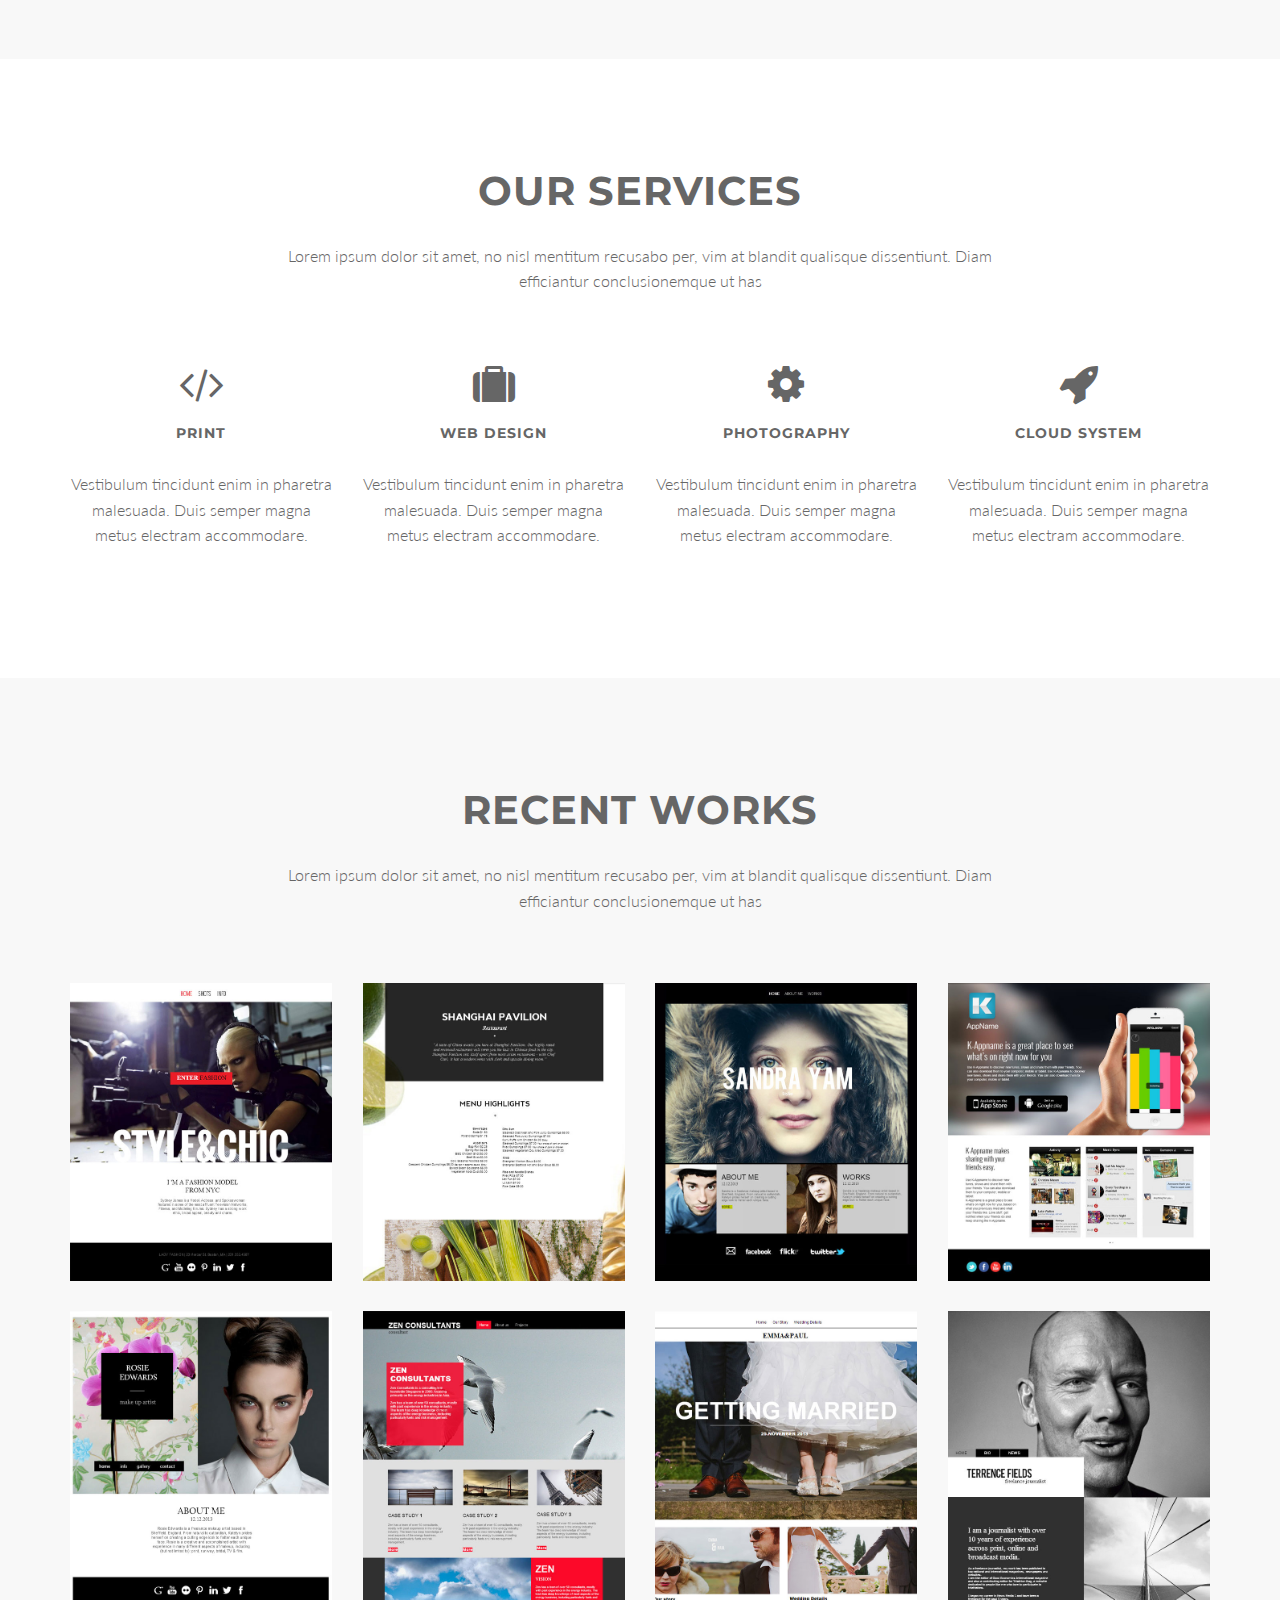
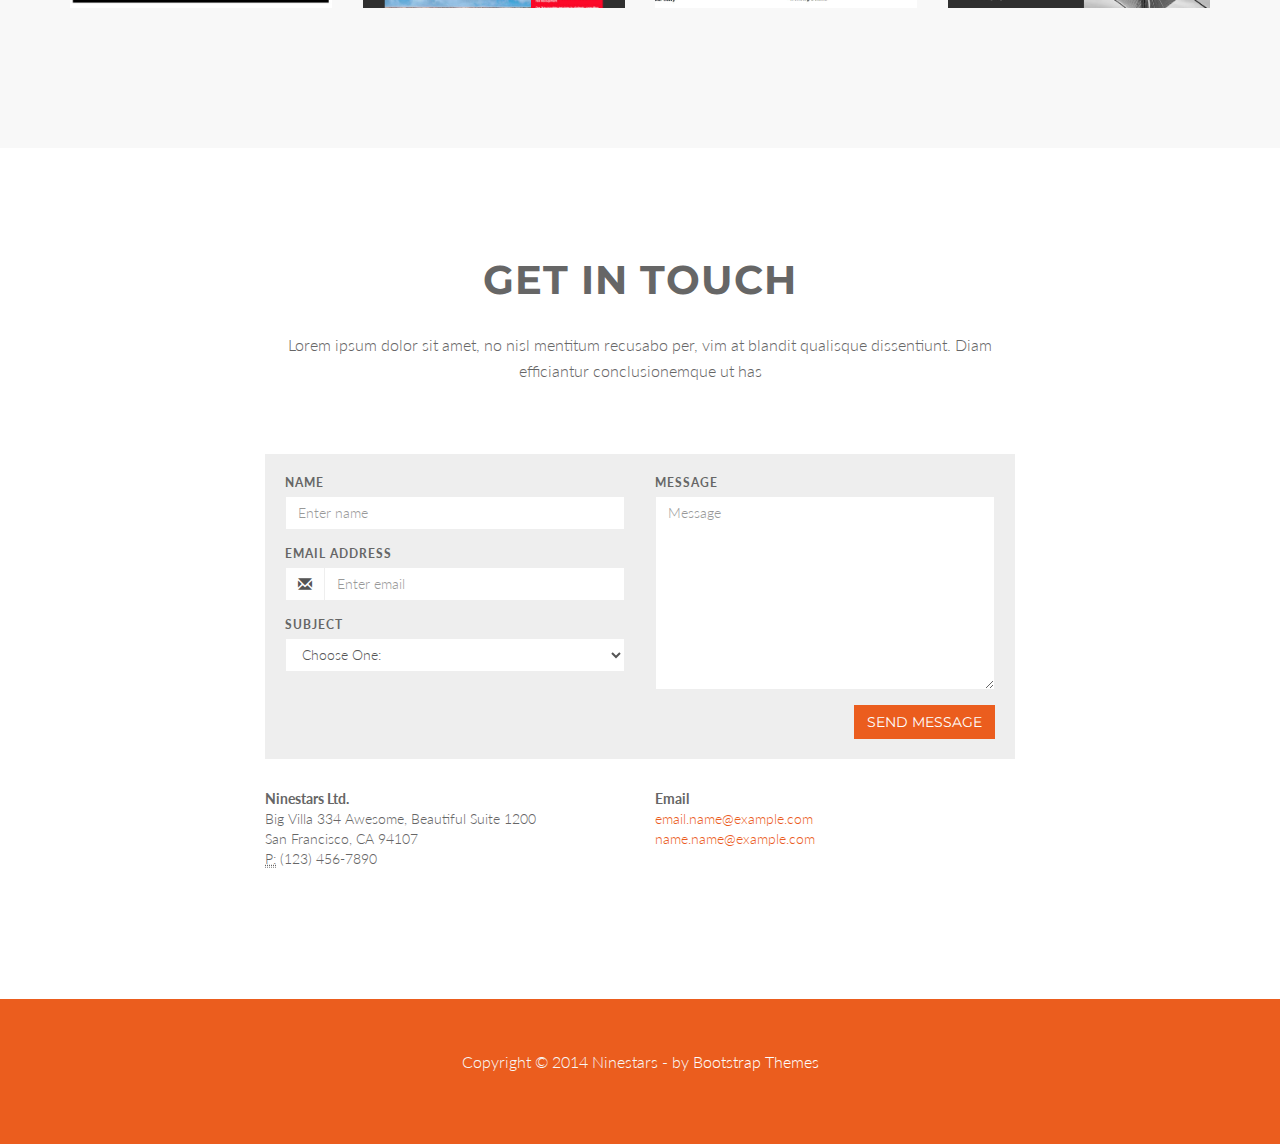
<file: layouts/modelo17/index.html>
<!DOCTYPE html>
<html lang="en">

<head>
    <meta charset="utf-8">
    <meta name="viewport" content="width=device-width, initial-scale=1.0">
    <meta name="description" content="">
    <meta name="author" content="">

    <title>Ninestars bootstrap 3 one page template</title>

    <!-- Bootstrap Core CSS -->
    <link href="css/bootstrap.min.css" rel="stylesheet" type="text/css">

    <!-- Fonts -->
    <link href="font-awesome/css/font-awesome.min.css" rel="stylesheet" type="text/css">
	<link href="css/nivo-lightbox.css" rel="stylesheet" />
	<link href="css/nivo-lightbox-theme/default/default.css" rel="stylesheet" type="text/css" />
	<link href="css/animate.css" rel="stylesheet" />
    <!-- Squad theme CSS -->
    <link href="css/style.css" rel="stylesheet">
	<link href="color/default.css" rel="stylesheet">

</head>

<body data-spy="scroll">

<div class="container">
			<ul id="gn-menu" class="gn-menu-main">
				<li class="gn-trigger">
					<a class="gn-icon gn-icon-menu"><span>Menu</span></a>
					<nav class="gn-menu-wrapper">
						<div class="gn-scroller">
							<ul class="gn-menu">
								<li class="gn-search-item">
									<input placeholder="Search" type="search" class="gn-search">
									<a class="gn-icon gn-icon-search"><span>Search</span></a>
								</li>
								<li>
									<a href="#about" class="gn-icon gn-icon-download">About</a>
								</li>
								<li><a href="#service" class="gn-icon gn-icon-cog">Service</a></li>
								<li><a href="#works" class="gn-icon gn-icon-help">Works</a></li>
								<li>
									<a href="#contact" class="gn-icon gn-icon-archive">Contact</a>
								</li>
							</ul>
						</div><!-- /gn-scroller -->
					</nav>
				</li>
				<li><a href="index.html">NINESTARS</a></li>
				<li><ul class="company-social">
                            <li class="social-facebook"><a href="#" target="_blank"><i class="fa fa-facebook"></i></a></li>
                            <li class="social-twitter"><a href="#" target="_blank"><i class="fa fa-twitter"></i></a></li>
                            <li class="social-dribble"><a href="#" target="_blank"><i class="fa fa-dribbble"></i></a></li>
                            <li class="social-google"><a href="#" target="_blank"><i class="fa fa-google-plus"></i></a></li>
                        </ul>	</li>
			</ul>
	</div>

	<!-- Section: intro -->
    <section id="intro" class="intro">
		<div class="slogan">
			<h1>This is Ninestars</h1>
			<p>make awesome stuff with Bootstrap framework</p>
			<a href="#about" class="btn btn-skin scroll">Learn more</a>
		</div>	
    </section>
	<!-- /Section: intro -->

	<!-- Section: about -->
    <section id="about" class="home-section text-center bg-gray">
		<div class="heading-about marginbot-50">
			<div class="container">
			<div class="row">
				<div class="col-lg-8 col-lg-offset-2">
		
					<div class="section-heading">
					<h2>About us</h2>
					<p>Lorem ipsum dolor sit amet, no nisl mentitum recusabo per, vim at blandit qualisque dissentiunt. Diam efficiantur conclusionemque ut has</p>
					</div>
			
				</div>
			</div>
			</div>
		</div>
		<div class="container">

        <div class="row">
            <div class="col-xs-6 col-sm-3 col-md-3">

                <div class="team boxed-grey">
                    <div class="inner">
						<h5>Anna Hanaceck</h5>
                        <p class="subtitle">Pixel Crafter</p>
                        <div class="avatar"><img src="img/team/1.jpg" alt="" class="img-responsive" /></div>
                    </div>
                </div>
		
            </div>
			<div class="col-xs-6 col-sm-3 col-md-3">

                <div class="team boxed-grey">
                    <div class="inner">
						<h5>Maura Daniels</h5>
                        <p class="subtitle">Ruby on Rails</p>
                        <div class="avatar"><img src="img/team/2.jpg" alt="" class="img-responsive" /></div>
                    </div>

				</div>
            </div>
			<div class="col-xs-6 col-sm-3 col-md-3">
		
                <div class="team boxed-grey">
                    <div class="inner">
						<h5>Jack Briane</h5>
                        <p class="subtitle">jQuery Ninja</p>
                        <div class="avatar"><img src="img/team/3.jpg" alt="" class="img-responsive" /></div>
                    </div>
                </div>
		
            </div>
			<div class="col-xs-6 col-sm-3 col-md-3">
		
                <div class="team boxed-grey">
                    <div class="inner">
						<h5>Tom Petterson</h5>
                        <p class="subtitle">Typographer</p>
                        <div class="avatar"><img src="img/team/4.jpg" alt="" class="img-responsive" /></div>
                    </div>
                </div>
	
            </div>
        </div>		
		</div>
	</section>
	<!-- /Section: about -->
	
	
	<!-- Section: services -->
    <section id="service" class="home-section text-center">
		
		<div class="heading-about marginbot-50">
			<div class="container">
			<div class="row">
				<div class="col-lg-8 col-lg-offset-2">
		
					<div class="section-heading">
					<h2>Our Services</h2>
					<p>Lorem ipsum dolor sit amet, no nisl mentitum recusabo per, vim at blandit qualisque dissentiunt. Diam efficiantur conclusionemque ut has</p>
					</div>
			
				</div>
			</div>
			</div>
		</div>
		<div class="container">
        <div class="row">
            <div class="col-sm-3 col-md-3">
			
                <div class="service-box">
					<div class="service-icon">
						<i class="fa fa-code fa-3x"></i>
					</div>
					<div class="service-desc">
						<h5>Print</h5>
						<p>Vestibulum tincidunt enim in pharetra malesuada. Duis semper magna metus electram accommodare.</p>
					</div>
                </div>
	
            </div>
			<div class="col-sm-3 col-md-3">
	
                <div class="service-box">
					<div class="service-icon">
						<i class="fa fa-suitcase fa-3x"></i>
					</div>
					<div class="service-desc">
						<h5>Web Design</h5>
						<p>Vestibulum tincidunt enim in pharetra malesuada. Duis semper magna metus electram accommodare.</p>
					</div>
                </div>

            </div>
			<div class="col-sm-3 col-md-3">

                <div class="service-box">
					<div class="service-icon">
						<i class="fa fa-cog fa-3x"></i>
					</div>
					<div class="service-desc">
						<h5>Photography</h5>
						<p>Vestibulum tincidunt enim in pharetra malesuada. Duis semper magna metus electram accommodare.</p>
					</div>
                </div>
			
            </div>
			<div class="col-sm-3 col-md-3">
	
                <div class="service-box">
					<div class="service-icon">
						<i class="fa fa-rocket fa-3x"></i>
					</div>
					<div class="service-desc">
						<h5>Cloud System</h5>
						<p>Vestibulum tincidunt enim in pharetra malesuada. Duis semper magna metus electram accommodare.</p>
					</div>
                </div>
			
            </div>
        </div>		
		</div>
	</section>
	<!-- /Section: services -->
	
		
	<!-- Section: works -->
    <section id="works" class="home-section text-center bg-gray">
		<div class="heading-works marginbot-50">
			<div class="container">
			<div class="row">
				<div class="col-lg-8 col-lg-offset-2">
		
					<div class="section-heading">
					<h2>Recent Works</h2>
					<p>Lorem ipsum dolor sit amet, no nisl mentitum recusabo per, vim at blandit qualisque dissentiunt. Diam efficiantur conclusionemque ut has</p>
					</div>
		
				</div>
			</div>
			</div>
		</div>
		<div class="container">

            <div class="row">
                <div class="col-sm-12 col-md-12 col-lg-12" >

                    <div class="row gallery-item">
                        <div class="col-md-3">
							<a href="img/works/1.jpg" title="This is an image title" data-lightbox-gallery="gallery1" data-lightbox-hidpi="img/works/1@2x.jpg">
								<img src="img/works/1.jpg" class="img-responsive" alt="img">
							</a>
						</div>
						<div class="col-md-3">
							<a href="img/works/2.jpg" title="This is an image title" data-lightbox-gallery="gallery1" data-lightbox-hidpi="img/works/1@2x.jpg">
								<img src="img/works/2.jpg" class="img-responsive" alt="img">
							</a>
						</div>
						<div class="col-md-3">
							<a href="img/works/3.jpg" title="This is an image title" data-lightbox-gallery="gallery1" data-lightbox-hidpi="img/works/1@2x.jpg">
								<img src="img/works/3.jpg" class="img-responsive" alt="img">
							</a>
						</div>
						<div class="col-md-3">
							<a href="img/works/4.jpg" title="This is an image title" data-lightbox-gallery="gallery1" data-lightbox-hidpi="img/works/1@2x.jpg">
								<img src="img/works/4.jpg" class="img-responsive" alt="img">
							</a>
						</div>
						<div class="col-md-3">
							<a href="img/works/5.jpg" title="This is an image title" data-lightbox-gallery="gallery1" data-lightbox-hidpi="img/works/1@2x.jpg">
								<img src="img/works/5.jpg" class="img-responsive" alt="img">
							</a>
						</div>
						<div class="col-md-3">
							<a href="img/works/6.jpg" title="This is an image title" data-lightbox-gallery="gallery1" data-lightbox-hidpi="img/works/1@2x.jpg">
								<img src="img/works/6.jpg" class="img-responsive" alt="img">
							</a>
						</div>
						<div class="col-md-3">
							<a href="img/works/7.jpg" title="This is an image title" data-lightbox-gallery="gallery1" data-lightbox-hidpi="img/works/1@2x.jpg">
								<img src="img/works/7.jpg" class="img-responsive" alt="img">
							</a>
						</div>
						<div class="col-md-3">
							<a href="img/works/8.jpg" title="This is an image title" data-lightbox-gallery="gallery1" data-lightbox-hidpi="img/works/1@2x.jpg">
								<img src="img/works/8.jpg" class="img-responsive" alt="img">
							</a>
						</div>
					</div>
	
                </div>
            </div>	
		</div>
	</section>
	<!-- /Section: works -->

	<!-- Section: contact -->
    <section id="contact" class="home-section text-center">
		<div class="heading-contact marginbot-50">
			<div class="container">
			<div class="row">
				<div class="col-lg-8 col-lg-offset-2">
	
					<div class="section-heading">
					<h2>Get in touch</h2>
					<p>Lorem ipsum dolor sit amet, no nisl mentitum recusabo per, vim at blandit qualisque dissentiunt. Diam efficiantur conclusionemque ut has</p>
					</div>
				
				</div>
			</div>
			</div>
		</div>
		<div class="container">

    <div class="row">
        <div class="col-lg-8 col-md-offset-2">
            <div class="boxed-grey">
                <form id="contact-form">
                <div class="row">
                    <div class="col-md-6">
                        <div class="form-group">
                            <label for="name">
                                Name</label>
                            <input type="text" class="form-control" id="name" placeholder="Enter name" required="required" />
                        </div>
                        <div class="form-group">
                            <label for="email">
                                Email Address</label>
                            <div class="input-group">
                                <span class="input-group-addon"><span class="glyphicon glyphicon-envelope"></span>
                                </span>
                                <input type="email" class="form-control" id="email" placeholder="Enter email" required="required" /></div>
                        </div>
                        <div class="form-group">
                            <label for="subject">
                                Subject</label>
                            <select id="subject" name="subject" class="form-control" required="required">
                                <option value="na" selected="">Choose One:</option>
                                <option value="service">General Customer Service</option>
                                <option value="suggestions">Suggestions</option>
                                <option value="product">Product Support</option>
                            </select>
                        </div>
                    </div>
                    <div class="col-md-6">
                        <div class="form-group">
                            <label for="name">
                                Message</label>
                            <textarea name="message" id="message" class="form-control" rows="9" cols="25" required="required"
                                placeholder="Message"></textarea>
                        </div>
                    </div>
                    <div class="col-md-12">
                        <button type="submit" class="btn btn-skin pull-right" id="btnContactUs">
                            Send Message</button>
                    </div>
                </div>
                </form>
            </div>
			
			<div class="widget-contact row">
				 <div class="col-lg-6">
				<address>
				  <strong>Ninestars Ltd.</strong><br>
				  Big Villa 334 Awesome, Beautiful Suite 1200<br>
				  San Francisco, CA 94107<br>
				  <abbr title="Phone">P:</abbr> (123) 456-7890
				</address>
				</div>
				
				<div class="col-lg-6">
				<address>
				  <strong>Email</strong><br>
				  <a href="mailto:#">email.name@example.com</a><br />
				   <a href="mailto:#">name.name@example.com</a>
				</address>	
			
				</div>
			</div>	
        </div>

    </div>	

		</div>
	</section>
	<!-- /Section: contact -->

	<footer>
		<div class="container">
			<div class="row">
				<div class="col-md-12 col-lg-12">
					<p>Copyright &copy; 2014 Ninestars - by <a href="http://bootstraptaste.com">Bootstrap Themes</a></p>
				</div>
                <!-- 
                    All links in the footer should remain intact. 
                    Licenseing information is available at: http://bootstraptaste.com/license/
                    You can buy this theme without footer links online at: http://bootstraptaste.com/buy/?theme=Ninestars
                -->
			</div>	
		</div>
	</footer>

    <!-- Core JavaScript Files -->
    <script src="js/jquery.min.js"></script>
    <script src="js/bootstrap.min.js"></script>
    <script src="js/jquery.easing.min.js"></script>	
	<script src="js/classie.js"></script>
	<script src="js/gnmenu.js"></script>
	<script src="js/jquery.scrollTo.js"></script>
	<script src="js/nivo-lightbox.min.js"></script>
	<script src="js/stellar.js"></script>
    <!-- Custom Theme JavaScript -->
    <script src="js/custom.js"></script>

</body>

</html>
</file>
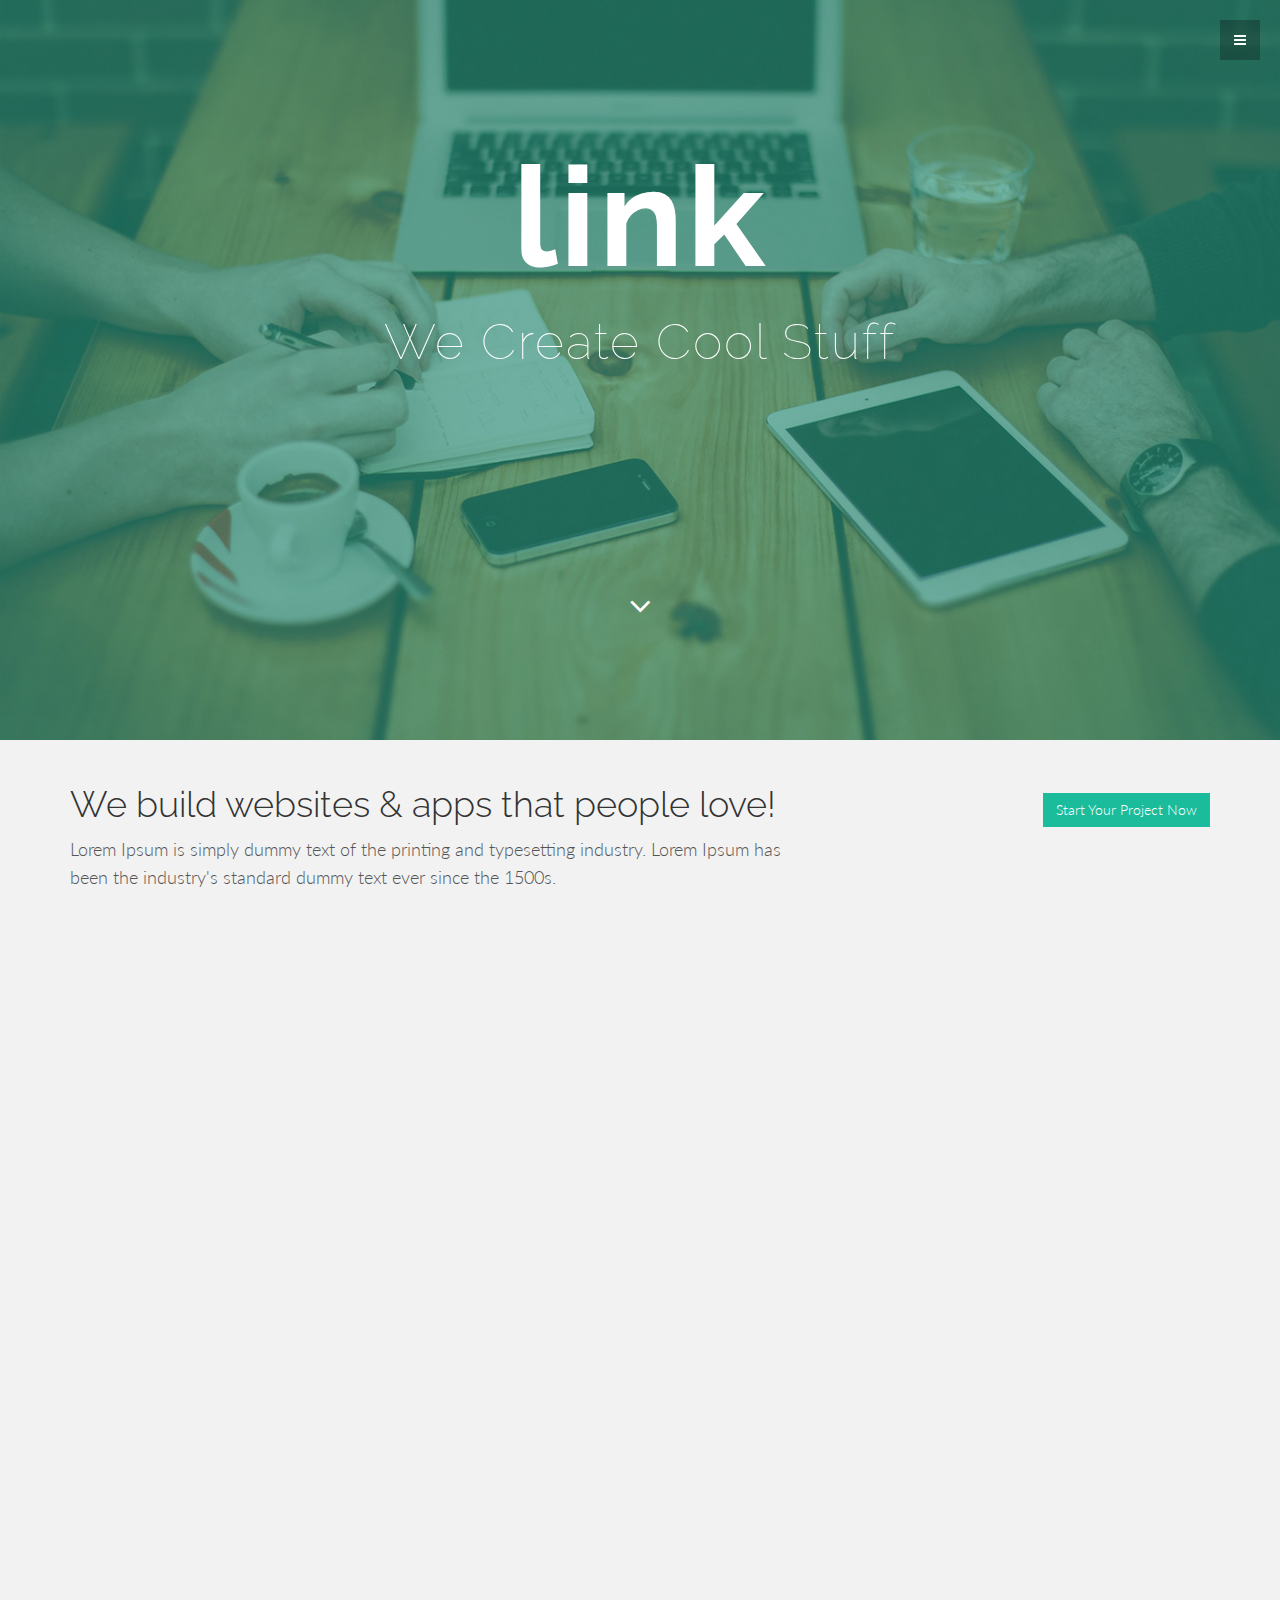
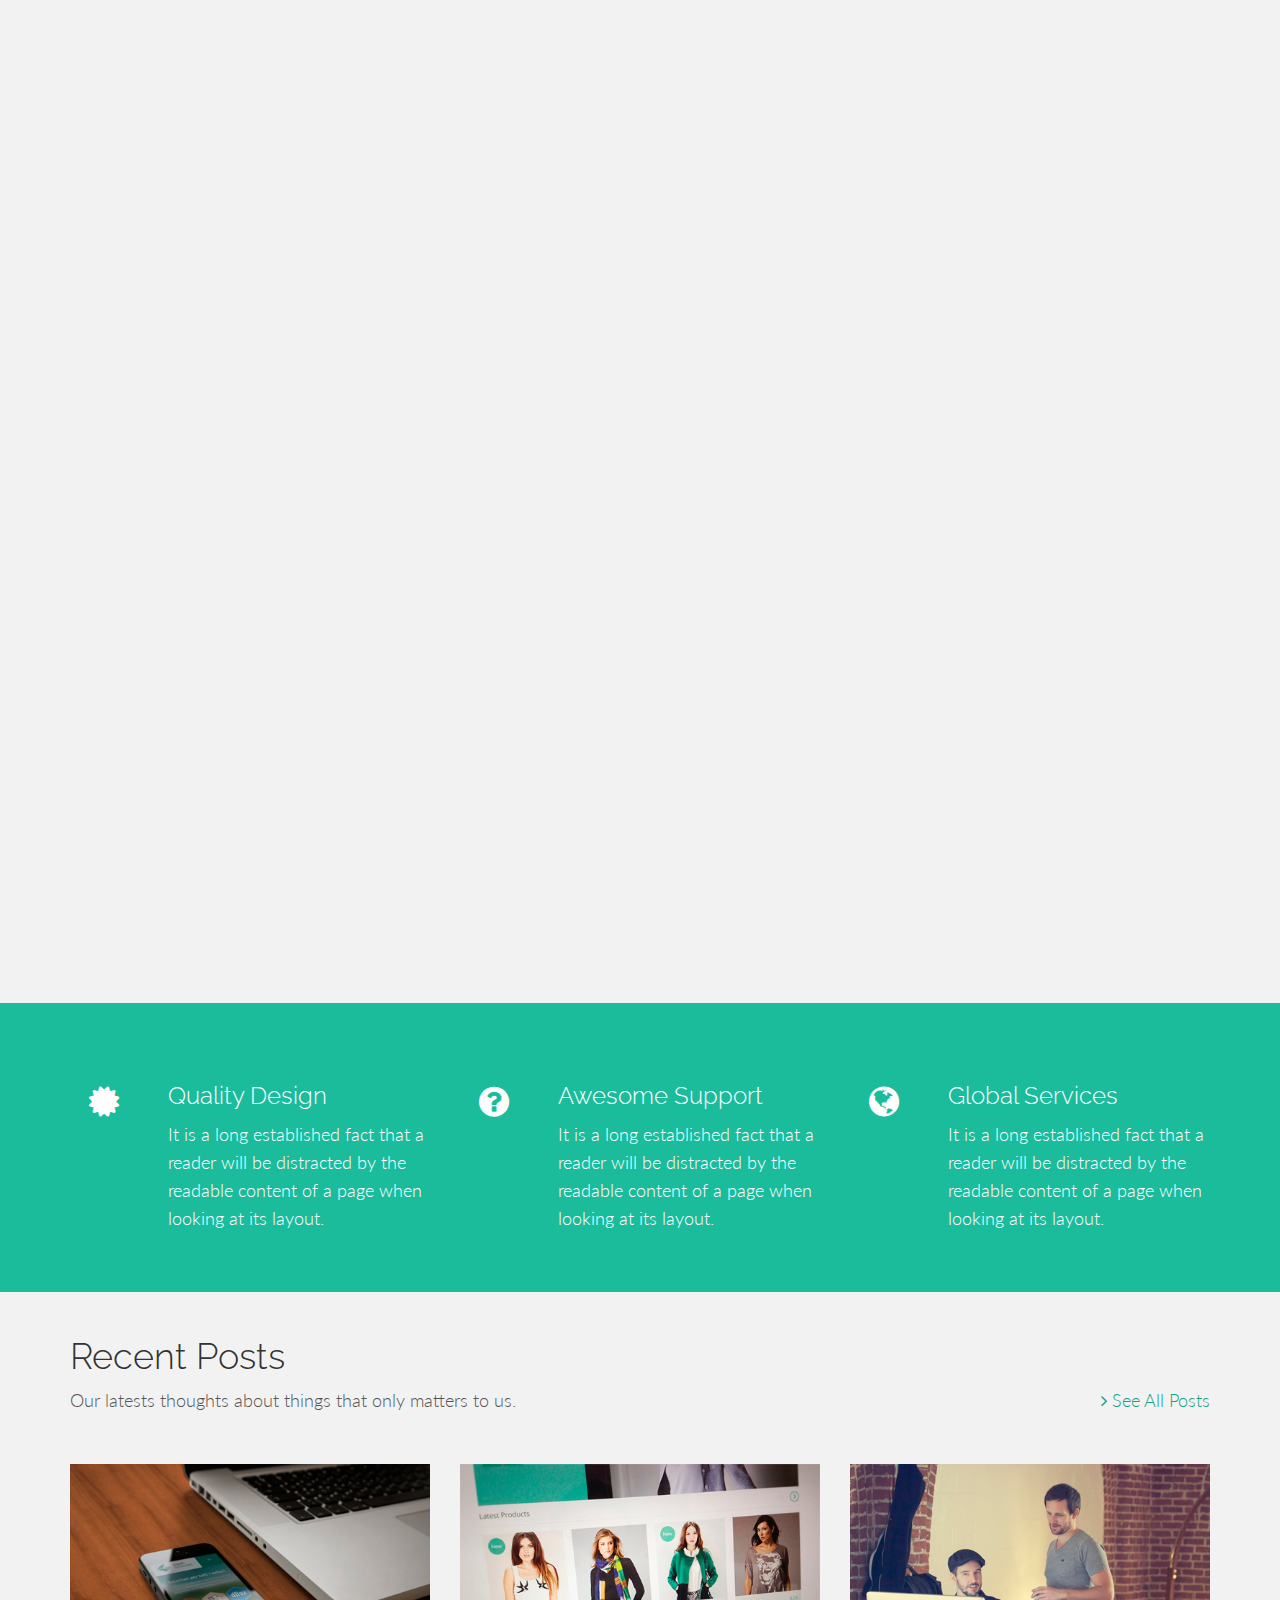
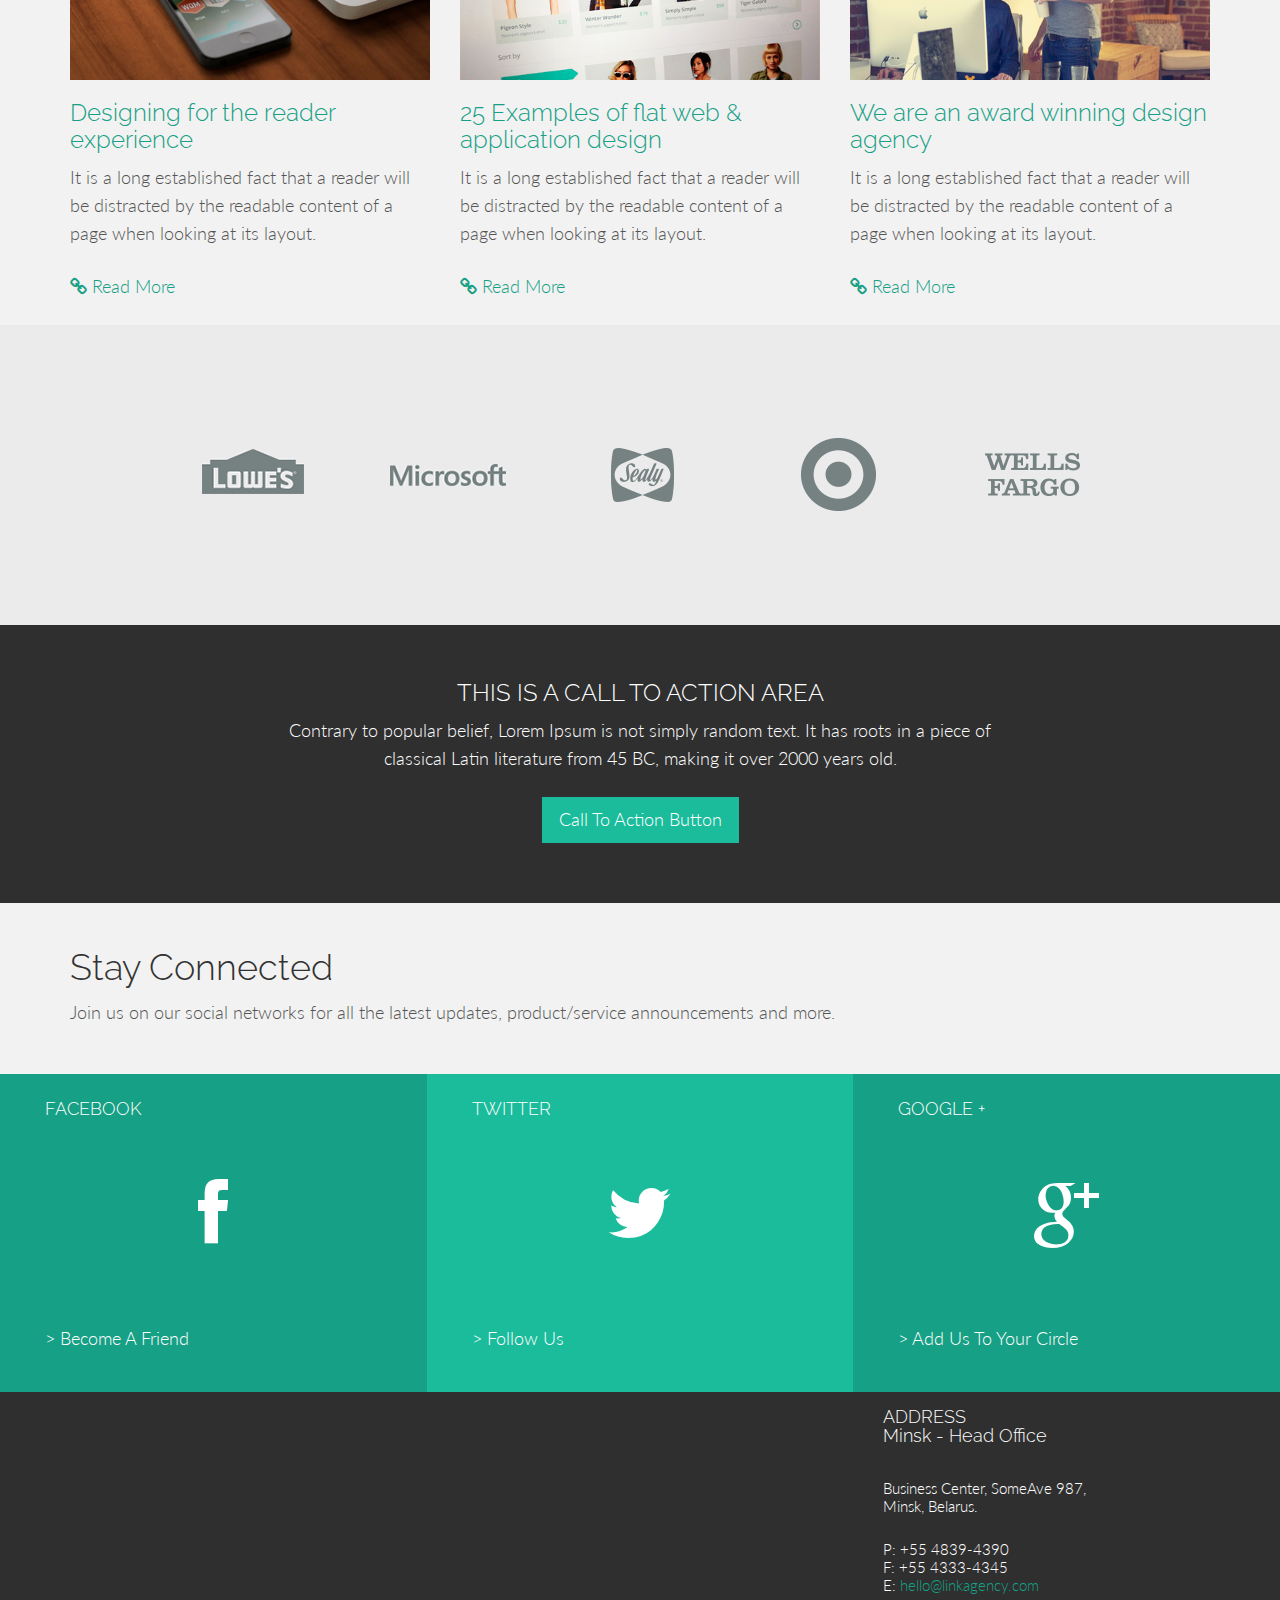
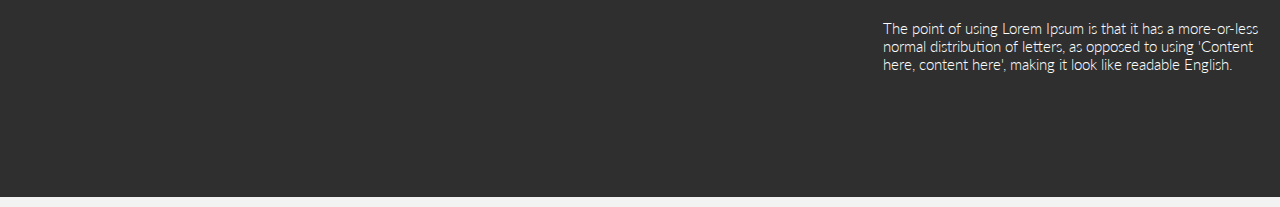
<file: layouts/modelo19/index.html>
<!DOCTYPE html>
<html lang="en">
  <head>
    <meta charset="utf-8">
    <meta http-equiv="X-UA-Compatible" content="IE=edge">
    <meta name="viewport" content="width=device-width, initial-scale=1.0">
    <meta name="description" content="">
    <meta name="author" content="">
    <link rel="shortcut icon" href="assets/ico/favicon.png">

    <title>LINK - Agency Theme</title>

    <!-- Bootstrap core CSS -->
    <link href="assets/css/bootstrap.css" rel="stylesheet">

    <!-- Custom styles for this template -->
    <link href="assets/css/main.css" rel="stylesheet">

    <link href="assets/css/font-awesome.min.css" rel="stylesheet">

    <link href='http://fonts.googleapis.com/css?family=Lato:300,400,700,300italic,400italic' rel='stylesheet' type='text/css'>
    <link href='http://fonts.googleapis.com/css?family=Raleway:400,300,700' rel='stylesheet' type='text/css'>

    <!-- HTML5 shim and Respond.js IE8 support of HTML5 elements and media queries -->
    <!--[if lt IE 9]>
      <script src="https://oss.maxcdn.com/libs/html5shiv/3.7.0/html5shiv.js"></script>
      <script src="https://oss.maxcdn.com/libs/respond.js/1.3.0/respond.min.js"></script>
    <![endif]-->
    
    <script src="assets/js/modernizr.custom.js"></script>
    
  </head>

  <body>

	<!-- Menu -->
	<nav class="menu" id="theMenu">
		<div class="menu-wrap">
			<h1 class="logo"><a href="index.html#home">LINK</a></h1>
			<i class="fa fa-arrow-right menu-close"></i>
			<a href="index.html">Home</a>
			<a href="services.html">Services</a>
			<a href="portfolio.html">Portfolio</a>
			<a href="about.html">About</a>
			<a href="#contact">Contact</a>
			<a href="#"><i class="fa fa-facebook"></i></a>
			<a href="#"><i class="fa fa-twitter"></i></a>
			<a href="#"><i class="fa fa-dribbble"></i></a>
			<a href="#"><i class="fa fa-envelope"></i></a>
		</div>
		
		<!-- Menu button -->
		<div id="menuToggle"><i class="fa fa-bars"></i></div>
	</nav>
	
	<!-- MAIN IMAGE SECTION -->
	<div id="headerwrap">
		<div class="container">
			<div class="row">
				<div class="col-lg-8 col-lg-offset-2">
					<h1>link</h1>
					<h2>We Create Cool Stuff</h2>
					<div class="spacer"></div>
					<i class="fa fa-angle-down"></i>
				</div>
			</div><!-- row -->
		</div><!-- /container -->
	</div><!-- /headerwrap -->

	<!-- WELCOME SECTION -->
    <div class="container">
      <div class="row mt">
      	<div class="col-lg-8">
	        <h1>We build websites & apps that people love!</h1>
	        <p>Lorem Ipsum is simply dummy text of the printing and typesetting industry. Lorem Ipsum has been the industry's standard dummy text ever since the 1500s.</p>
      	</div>
      	<div class="col-lg-4">
      		<p class="pull-right"><br><button type="button" class="btn btn-green">Start Your Project Now</button></p>
      	</div>
      </div><!-- /row -->
    </div><!-- /.container -->
    
    <!-- PORTFOLIO SECTION -->
    <div id="portfolio">
    	<div class="container"
	    	<div class="row mt">
				<ul class="grid effect-2" id="grid">
					<li><a href="singleproject.html"><img src="assets/img/portfolio/1.jpg"></a></li>
					<li><a href="singleproject.html"><img src="assets/img/portfolio/3.jpg"></a></li>
					<li><a href="singleproject.html"><img src="assets/img/portfolio/4.jpg"></a></li>
					<li><a href="singleproject.html"><img src="assets/img/portfolio/12.png"></a></li>
					<li><a href="singleproject.html"><img src="assets/img/portfolio/13.png"></a></li>
					<li><a href="singleproject.html"><img src="assets/img/portfolio/10.png"></a></li>
					<li><a href="singleproject.html"><img src="assets/img/portfolio/9.jpg"></a></li>
					<li><a href="singleproject.html"><img src="assets/img/portfolio/2.jpg"></a></li>
					<li><a href="singleproject.html"><img src="assets/img/portfolio/14.png"></a></li>
					<li><a href="singleproject.html"><img src="assets/img/portfolio/5.jpg"></a></li>
					<li><a href="singleproject.html"><img src="assets/img/portfolio/6.jpg"></a></li>
					<li><a href="singleproject.html"><img src="assets/img/portfolio/7.jpg"></a></li>
					<li><a href="singleproject.html"><img src="assets/img/portfolio/6.jpg"></a></li>
					<li><a href="singleproject.html"><img src="assets/img/portfolio/9.jpg"></a></li>
					<li><a href="singleproject.html"><img src="assets/img/portfolio/11.png"></a></li>
				</ul>
	    	</div><!-- row -->
	    </div><!-- container -->
    </div><!-- portfolio -->


	<!-- SERVICES SECTION -->
	<div id="services">
		<div class="container">
			<div class="row mt">
				<div class="col-lg-1 centered">
					<i class="fa fa-certificate"></i>
				</div>
				<div class="col-lg-3">
					<h3>Quality Design</h3>
					<p>It is a long established fact that a reader will be distracted by the readable content of a page when looking at its layout.</p>
				</div>

				<div class="col-lg-1 centered">
					<i class="fa fa-question-circle"></i>
				</div>
				<div class="col-lg-3">
					<h3>Awesome Support</h3>
					<p>It is a long established fact that a reader will be distracted by the readable content of a page when looking at its layout.</p>
				</div>
			
			
				<div class="col-lg-1 centered">
					<i class="fa fa-globe"></i>
				</div>
				<div class="col-lg-3">
					<h3>Global Services</h3>
					<p>It is a long established fact that a reader will be distracted by the readable content of a page when looking at its layout.</p>
				</div>
			
			</div><!-- row -->
		</div><!-- container -->
	</div><!-- services section -->
	
	
	<!-- BLOG POSTS -->
	<div class="container">
		<div class="row mt">
			<div class="col-lg-12">
				<h1>Recent Posts</h1>
			</div><!-- col-lg-12 -->
			<div class="col-lg-8">
				<p>Our latests thoughts about things that only matters to us.</p>
			</div><!-- col-lg-8-->
			<div class="col-lg-4 goright">
				<p><a href="#"><i class="fa fa-angle-right"></i> See All Posts</a></p>
			</div>
		</div><!-- row -->
		
		<div class="row mt">
			<div class="col-lg-4">
				<img class="img-responsive" src="assets/img/post01.jpg" alt="">
				<h3><a href="#">Designing for the reader experience</a></h3>
				<p>It is a long established fact that a reader will be distracted by the readable content of a page when looking at its layout.</p>
				<p><a href="#"><i class="fa fa-link"></i> Read More</a></p>
			</div>
			<div class="col-lg-4">
				<img class="img-responsive" src="assets/img/post02.jpg" alt="">
				<h3><a href="#">25 Examples of flat web & application design</a></h3>
				<p>It is a long established fact that a reader will be distracted by the readable content of a page when looking at its layout.</p>
				<p><a href="#"><i class="fa fa-link"></i> Read More</a></p>
			</div>
			<div class="col-lg-4">
				<img class="img-responsive" src="assets/img/post03.jpg" alt="">
				<h3><a href="#">We are an award winning design agency</a></h3>
				<p>It is a long established fact that a reader will be distracted by the readable content of a page when looking at its layout.</p>
				<p><a href="#"><i class="fa fa-link"></i> Read More</a></p>
			</div>		
		</div><!-- row -->
	</div><!-- container -->
	
	
	<!-- CLIENTS LOGOS -->
	<div id="lg">
		<div class="container">
			<div class="row centered">
				<div class="col-lg-2 col-lg-offset-1">
					<img src="assets/img/clients/c01.gif" alt="">
				</div>
				<div class="col-lg-2">
					<img src="assets/img/clients/c02.gif" alt="">
				</div>
				<div class="col-lg-2">
					<img src="assets/img/clients/c03.gif" alt="">
				</div>
				<div class="col-lg-2">
					<img src="assets/img/clients/c04.gif" alt="">
				</div>
				<div class="col-lg-2">
					<img src="assets/img/clients/c05.gif" alt="">
				</div>
			</div><!-- row -->
		</div><!-- container -->
	</div><!-- dg -->
	
	
	<!-- CALL TO ACTION -->
	<div id="call">
		<div class="container">
			<div class="row">
				<h3>THIS IS A CALL TO ACTION AREA</h3>
				<div class="col-lg-8 col-lg-offset-2">
					<p>Contrary to popular belief, Lorem Ipsum is not simply random text. It has roots in a piece of classical Latin literature from 45 BC, making it over 2000 years old.</p>
					<p><button type="button" class="btn btn-green btn-lg">Call To Action Button</button></p>
				</div>
			</div><!-- row -->
		</div><!-- container -->
	</div><!-- Call to action -->
	
	<div class="container">
		<div class="row mt">
			<div class="col-lg-12">
				<h1>Stay Connected</h1>
				<p>Join us on our social networks for all the latest updates, product/service announcements and more.</p>
				<br>
			</div><!-- col-lg-12 -->
		</div><!-- row -->
	</div><!-- container -->
	
	
	<!-- SOCIAL FOOTER --->
	<section id="contact"></section>
	<div id="sf">
		<div class="container">
			<div class="row">
				<div class="col-lg-4 dg">
					<h4 class="ml">FACEBOOK</h4>
					<p class="centered"><a href="#"><i class="fa fa-facebook"></i></a></p>
					<p class="ml">> Become A Friend</p>
				</div>
				<div class="col-lg-4 lg">
					<h4 class="ml">TWITTER</h4>
					<p class="centered"><a href="#"><i class="fa fa-twitter"></i></a></p>
					<p class="ml">> Follow Us</p>
				</div>
				<div class="col-lg-4 dg">
					<h4 class="ml">GOOGLE +</h4>
					<p class="centered"><a href="#"><i class="fa fa-google-plus"></i></a></p>
					<p class="ml">> Add Us To Your Circle</p>
				</div>
			</div><!-- row -->
		</div><!-- container -->
	</div><!-- Social Footer -->
	
	<!-- CONTACT FOOTER --->
	<div id="cf">
		<div class="container">
			<div class="row">
				<div class="col-lg-8">
		        	<div id="mapwrap">
						<iframe height="400" width="100%" frameborder="0" scrolling="no" marginheight="0" marginwidth="0" src="https://www.google.es/maps?t=m&amp;ie=UTF8&amp;ll=52.752693,22.791016&amp;spn=67.34552,156.972656&amp;z=6&amp;output=embed"></iframe>
					</div>	
				</div><!--col-lg-8-->
				<div class="col-lg-4">
					<h4>ADDRESS<br/>Minsk - Head Office</h4>
					<br>
					<p>
						Business Center, SomeAve 987,<br/>
						Minsk, Belarus.
					</p>
					<p>
						P: +55 4839-4390<br/>
						F: +55 4333-4345<br/>
						E: <a href="mailto:#">hello@linkagency.com</a>
					</p>
					<p>The point of using Lorem Ipsum is that it has a more-or-less normal distribution of letters, as opposed to using 'Content here, content here', making it look like readable English.</p>
				</div><!--col-lg-4-->
			</div><!-- row -->
		</div><!-- container -->
	</div><!-- Contact Footer -->
	

    <!-- Bootstrap core JavaScript
    ================================================== -->
    <!-- Placed at the end of the document so the pages load faster -->
    <script src="https://code.jquery.com/jquery-1.10.2.min.js"></script>
    <script src="assets/js/bootstrap.min.js"></script>
    <script src="assets/js/main.js"></script>
	<script src="assets/js/masonry.pkgd.min.js"></script>
	<script src="assets/js/imagesloaded.js"></script>
    <script src="assets/js/classie.js"></script>
	<script src="assets/js/AnimOnScroll.js"></script>
	<script>
		new AnimOnScroll( document.getElementById( 'grid' ), {
			minDuration : 0.4,
			maxDuration : 0.7,
			viewportFactor : 0.2
		} );
	</script>
  </body>
</html>
</file>
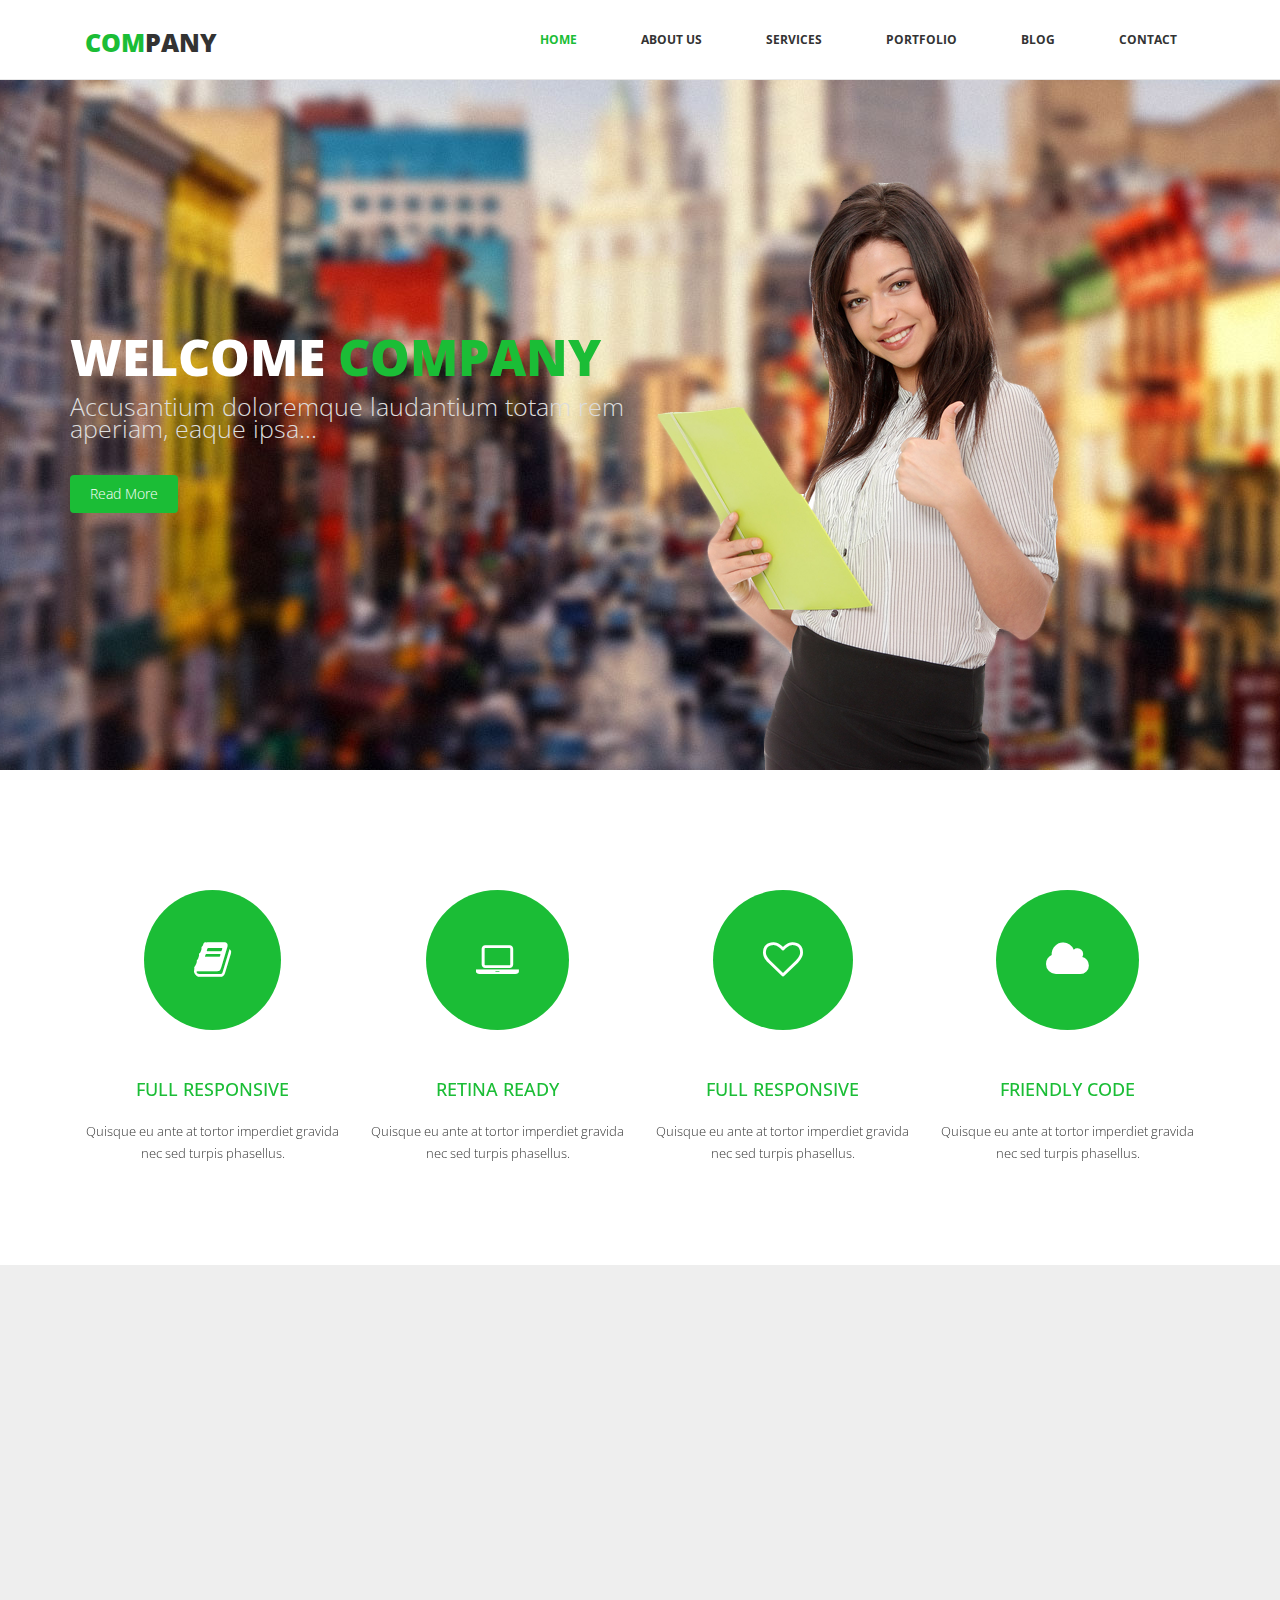
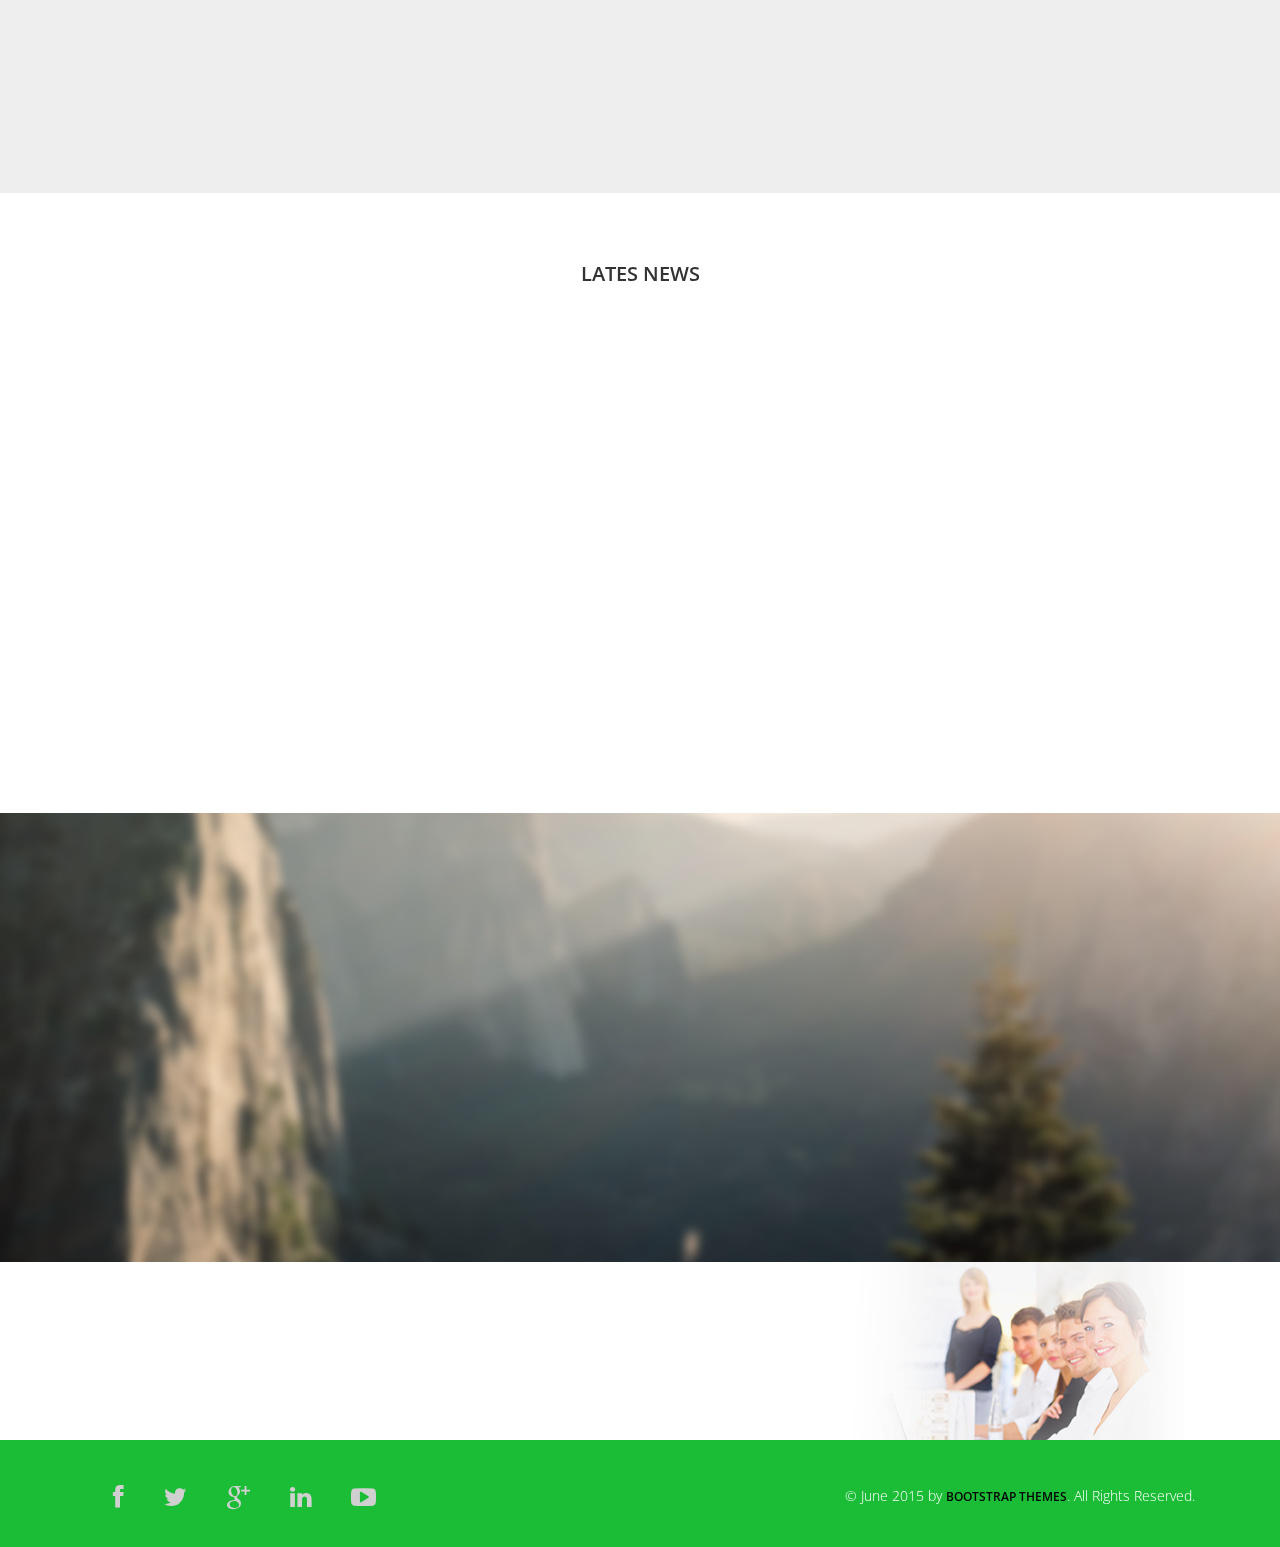
<file: layouts/modelo2/index.html>
<!DOCTYPE html>
<html lang="en">
  <head>
    <meta charset="utf-8">
    <meta http-equiv="X-UA-Compatible" content="IE=edge">
    <meta name="viewport" content="width=device-width, initial-scale=1">
    <title>Company-HTML Bootstrap theme</title>

    <!-- Bootstrap -->
    <link href="css/bootstrap.min.css" rel="stylesheet">
	<link rel="stylesheet" href="css/font-awesome.min.css">
	<link rel="stylesheet" href="css/animate.css">
	<link href="css/prettyPhoto.css" rel="stylesheet">
	<link href="css/style.css" rel="stylesheet" />	
    <!-- HTML5 shim and Respond.js for IE8 support of HTML5 elements and media queries -->
    <!-- WARNING: Respond.js doesn't work if you view the page via file:// -->
    <!--[if lt IE 9]>
      <script src="https://oss.maxcdn.com/html5shiv/3.7.2/html5shiv.min.js"></script>
      <script src="https://oss.maxcdn.com/respond/1.4.2/respond.min.js"></script>
    <![endif]-->
  </head>
  <body>
	<header>		
		<nav class="navbar navbar-default navbar-fixed-top" role="navigation">
			<div class="navigation">
				<div class="container">					
					<div class="navbar-header">
						<button type="button" class="navbar-toggle collapsed" data-toggle="collapse" data-target=".navbar-collapse.collapse">
							<span class="sr-only">Toggle navigation</span>
							<span class="icon-bar"></span>
							<span class="icon-bar"></span>
							<span class="icon-bar"></span>
						</button>
						<div class="navbar-brand">
							<a href="index.html"><h1><span>Com</span>pany</h1></a>
						</div>
					</div>
					
					<div class="navbar-collapse collapse">							
						<div class="menu">
							<ul class="nav nav-tabs" role="tablist">
								<li role="presentation"><a href="index.html" class="active">Home</a></li>
								<li role="presentation"><a href="about.html">About Us</a></li>
								<li role="presentation"><a href="services.html">Services</a></li>								
								<li role="presentation"><a href="portfolio.html">Portfolio</a></li>
								<li role="presentation"><a href="blog.html">Blog</a></li>
								<li role="presentation"><a href="contact.html">Contact</a></li>						
							</ul>
						</div>
					</div>						
				</div>
			</div>	
		</nav>		
	</header>
	
	<section id="main-slider" class="no-margin">
        <div class="carousel slide">      
            <div class="carousel-inner">
                <div class="item active" style="background-image: url(images/slider/bg1.jpg)">
                    <div class="container">
                        <div class="row slide-margin">
                            <div class="col-sm-6">
                                <div class="carousel-content">
                                    <h2 class="animation animated-item-1">Welcome <span>Company</span></h2>
                                    <p class="animation animated-item-2">Accusantium doloremque laudantium totam rem aperiam, eaque ipsa...</p>
                                    <a class="btn-slide animation animated-item-3" href="#">Read More</a>
                                </div>
                            </div>

                            <div class="col-sm-6 hidden-xs animation animated-item-4">
                                <div class="slider-img">
                                    <img src="images/slider/img3.png" class="img-responsive">
                                </div>
                            </div>

                        </div>
                    </div>
                </div><!--/.item-->             
            </div><!--/.carousel-inner-->
        </div><!--/.carousel-->
    </section><!--/#main-slider-->
	
	<div class="feature">
		<div class="container">
			<div class="text-center">
				<div class="col-md-3">
					<div class="hi-icon-wrap hi-icon-effect wow fadeInDown" data-wow-duration="1000ms" data-wow-delay="300ms" >
						<i class="fa fa-book"></i>	
						<h2>Full Responsive</h2>
						<p>Quisque eu ante at tortor imperdiet gravida nec sed turpis phasellus.</p>
					</div>
				</div>
				<div class="col-md-3">
					<div class="hi-icon-wrap hi-icon-effect wow fadeInDown" data-wow-duration="1000ms" data-wow-delay="600ms" >
						<i class="fa fa-laptop"></i>	
						<h2>Retina Ready</h2>
						<p>Quisque eu ante at tortor imperdiet gravida nec sed turpis phasellus.</p>
					</div>
				</div>
				<div class="col-md-3">
					<div class="hi-icon-wrap hi-icon-effect wow fadeInDown" data-wow-duration="1000ms" data-wow-delay="900ms" >
						<i class="fa fa-heart-o"></i>	
						<h2>Full Responsive</h2>
						<p>Quisque eu ante at tortor imperdiet gravida nec sed turpis phasellus.</p>
					</div>
				</div>
				<div class="col-md-3">
					<div class="hi-icon-wrap hi-icon-effect wow fadeInDown" data-wow-duration="1000ms" data-wow-delay="1200ms" >
						<i class="fa fa-cloud"></i>	
						<h2>Friendly Code</h2>
						<p>Quisque eu ante at tortor imperdiet gravida nec sed turpis phasellus.</p>
					</div>
				</div>
			</div>
		</div>
	</div>
	
	<div class="about">
		<div class="container">
			<div class="col-md-6 wow fadeInDown" data-wow-duration="1000ms" data-wow-delay="300ms" >
				<h2>about us</h2>
				<img src="images/6.jpg" class="img-responsive"/>
				<p>Lorem ipsum dolor sit amet, consectetur adipiscing elit. Phasellus interdum erat 
				libero, pulvinar tincidunt leo consectetur eget. Curabitur lacinia pellentesque
				libero, pulvinar tincidunt leo consectetur eget. Curabitur lacinia pellentesque
				libero, pulvinar tincidunt leo consectetur eget. Curabitur lacinia pellentesque
				</p>
			</div>
			
			<div class="col-md-6 wow fadeInDown" data-wow-duration="1000ms" data-wow-delay="600ms" >
				<h2>Template built with Twitter Bootstrap</h2>
				<p>Lorem ipsum dolor sit amet, consectetur adipiscing elit. Phasellus interdum erat 
				libero, pulvinar tincidunt leo consectetur eget. Curabitur lacinia pellentesque
				libero, pulvinar tincidunt leo consectetur eget. Curabitur lacinia pellentesque
				libero, pulvinar tincidunt leo consectetur eget. Curabitur lacinia pellentesque
				<p>Lorem ipsum dolor sit amet, consectetur adipiscing elit. Phasellus interdum erat 
				libero, pulvinar tincidunt leo consectetur eget. Curabitur lacinia pellentesque
				libero, pulvinar tincidunt leo consectetur eget. Curabitur lacinia pellentesque
				libero, pulvinar tincidunt leo consectetur eget. Curabitur lacinia pellentesque
				</p>
				<p>Lorem ipsum dolor sit amet, consectetur adipiscing elit. Phasellus interdum erat libero, pulvinar tincidunt leo consectetur eget. 
				Curabitur lacinia pellentesque libero, pulvinar tincidunt leo consectetur eget. 
				Curabitur lacinia pellentesque libero, pulvinar tincidunt leo consectetur eget. Curabitur lacinia pellentesque </p>
			</div>
		</div>
	</div>
	
	<div class="lates">
		<div class="container">
			<div class="text-center">
				<h2>Lates News</h2>
			</div>
			<div class="col-md-4 wow fadeInDown" data-wow-duration="1000ms" data-wow-delay="300ms">
				<img src="images/4.jpg" class="img-responsive"/>
				<h3>Template built with Twitter Bootstrap</h3>
				<p>Lorem ipsum dolor sit amet, consectetur adipiscing elit. Phasellus interdum erat 
				libero, pulvinar tincidunt leo consectetur eget. Curabitur lacinia pellentesque
				libero, pulvinar tincidunt leo consectetur eget. Curabitur lacinia pellentesque
				libero, pulvinar tincidunt leo consectetur eget. Curabitur lacinia pellentesque
				</p>
			</div>
			
			<div class="col-md-4 wow fadeInDown" data-wow-duration="1000ms" data-wow-delay="600ms">
				<img src="images/4.jpg" class="img-responsive"/>
				<h3>Template built with Twitter Bootstrap</h3>
				<p>Lorem ipsum dolor sit amet, consectetur adipiscing elit. Phasellus interdum erat 
				libero, pulvinar tincidunt leo consectetur eget. Curabitur lacinia pellentesque
				libero, pulvinar tincidunt leo consectetur eget. Curabitur lacinia pellentesque
				libero, pulvinar tincidunt leo consectetur eget. Curabitur lacinia pellentesque
				</p>
			</div>
			
			<div class="col-md-4 wow fadeInDown" data-wow-duration="1000ms" data-wow-delay="900ms">				
				<img src="images/4.jpg" class="img-responsive"/>
				<h3>Template built with Twitter Bootstrap</h3>
				<p>Lorem ipsum dolor sit amet, consectetur adipiscing elit. Phasellus interdum erat 
				libero, pulvinar tincidunt leo consectetur eget. Curabitur lacinia pellentesque
				libero, pulvinar tincidunt leo consectetur eget. Curabitur lacinia pellentesque
				libero, pulvinar tincidunt leo consectetur eget. Curabitur lacinia pellentesque
				</p>
			</div>
		</div>
	</div>
	
	<section id="partner">
        <div class="container">
            <div class="center wow fadeInDown">
                <h2>Our Partners</h2>
                <p>Lorem ipsum dolor sit amet, consectetur adipisicing elit, sed do eiusmod tempor incididunt ut <br> et dolore magna aliqua. Ut enim ad minim veniam</p>
            </div>    

            <div class="partners">
                <ul>
                    <li> <a href="#"><img class="img-responsive wow fadeInDown" data-wow-duration="1000ms" data-wow-delay="300ms" src="images/partners/partner1.png"></a></li>
                    <li> <a href="#"><img class="img-responsive wow fadeInDown" data-wow-duration="1000ms" data-wow-delay="600ms" src="images/partners/partner2.png"></a></li>
                    <li> <a href="#"><img class="img-responsive wow fadeInDown" data-wow-duration="1000ms" data-wow-delay="900ms" src="images/partners/partner3.png"></a></li>
                    <li> <a href="#"><img class="img-responsive wow fadeInDown" data-wow-duration="1000ms" data-wow-delay="1200ms" src="images/partners/partner4.png"></a></li>
                    <li> <a href="#"><img class="img-responsive wow fadeInDown" data-wow-duration="1000ms" data-wow-delay="1500ms" src="images/partners/partner5.png"></a></li>
                </ul>
            </div>        
        </div><!--/.container-->
    </section><!--/#partner-->
	
	<section id="conatcat-info">
        <div class="container">
            <div class="row">
                <div class="col-sm-8">
                    <div class="media contact-info wow fadeInDown" data-wow-duration="1000ms" data-wow-delay="600ms">
                        <div class="pull-left">
                            <i class="fa fa-phone"></i>
                        </div>
                        <div class="media-body">
                            <h2>Have a question or need a custom quote?</h2>
                            <p>Lorem ipsum dolor sit amet, consectetur adipisicing elit, sed do eiusmod tempor incididunt ut labore dolore magna aliqua. Ut enim ad minim veniam, quis nostrud exercitation +0123 456 70 80</p>
                        </div>
                    </div>
                </div>
            </div>
        </div><!--/.container-->    
    </section><!--/#conatcat-info-->
	
	<footer>
		<div class="footer">
			<div class="container">
				<div class="social-icon">
					<div class="col-md-4">
						<ul class="social-network">
							<li><a href="#" class="fb tool-tip" title="Facebook"><i class="fa fa-facebook"></i></a></li>
							<li><a href="#" class="twitter tool-tip" title="Twitter"><i class="fa fa-twitter"></i></a></li>
							<li><a href="#" class="gplus tool-tip" title="Google Plus"><i class="fa fa-google-plus"></i></a></li>
							<li><a href="#" class="linkedin tool-tip" title="Linkedin"><i class="fa fa-linkedin"></i></a></li>
							<li><a href="#" class="ytube tool-tip" title="You Tube"><i class="fa fa-youtube-play"></i></a></li>
						</ul>	
					</div>
				</div>
				
				<div class="col-md-4 col-md-offset-4">
					<div class="copyright">
						&copy; June  2015 by <a target="_blank" href="http://bootstraptaste.com/" title="Free Twitter Bootstrap WordPress Themes and HTML templates">Bootstrap Themes</a>. All Rights Reserved.
					</div>
                    <!-- 
                        All links in the footer should remain intact. 
                        Licenseing information is available at: http://bootstraptaste.com/license/
                        You can buy this theme without footer links online at: http://bootstraptaste.com/buy/?theme=Company
                    -->
				</div>						
			</div>
			
			<div class="pull-right">
				<a href="#home" class="scrollup"><i class="fa fa-angle-up fa-3x"></i></a>
			</div>		
		</div>
	</footer>

	
	
    <!-- jQuery (necessary for Bootstrap's JavaScript plugins) -->
	<script src="js/jquery-2.1.1.min.js"></script>	
    <!-- Include all compiled plugins (below), or include individual files as needed -->
    <script src="js/bootstrap.min.js"></script>
	<script src="js/jquery.prettyPhoto.js"></script>
    <script src="js/jquery.isotope.min.js"></script>  
	<script src="js/wow.min.js"></script>
	<script src="js/functions.js"></script>
	
  </body>
</html>
</file>
<file: layouts/modelo1/css/prettyPhoto.css>
div.pp_default .pp_top,div.pp_default .pp_top .pp_middle,div.pp_default .pp_top .pp_left,div.pp_default .pp_top .pp_right,div.pp_default .pp_bottom,div.pp_default .pp_bottom .pp_left,div.pp_default .pp_bottom .pp_middle,div.pp_default .pp_bottom .pp_right{height:13px}
div.pp_default .pp_top .pp_left{background:url(../images/prettyPhoto/default/sprite.png) -78px -93px no-repeat}
div.pp_default .pp_top .pp_middle{background:url(../images/prettyPhoto/default/sprite_x.png) top left repeat-x}
div.pp_default .pp_top .pp_right{background:url(../images/prettyPhoto/default/sprite.png) -112px -93px no-repeat}
div.pp_default .pp_content .ppt{color:#f8f8f8}
div.pp_default .pp_content_container .pp_left{background:url(../images/prettyPhoto/default/sprite_y.png) -7px 0 repeat-y;padding-left:13px}
div.pp_default .pp_content_container .pp_right{background:url(../images/prettyPhoto/default/sprite_y.png) top right repeat-y;padding-right:13px}
div.pp_default .pp_next:hover{background:url(../images/prettyPhoto/default/sprite_next.png) center right no-repeat;cursor:pointer}
div.pp_default .pp_previous:hover{background:url(../images/prettyPhoto/default/sprite_prev.png) center left no-repeat;cursor:pointer}
div.pp_default .pp_expand{background:url(../images/prettyPhoto/default/sprite.png) 0 -29px no-repeat;cursor:pointer;width:28px;height:28px}
div.pp_default .pp_expand:hover{background:url(../images/prettyPhoto/default/sprite.png) 0 -56px no-repeat;cursor:pointer}
div.pp_default .pp_contract{background:url(../images/prettyPhoto/default/sprite.png) 0 -84px no-repeat;cursor:pointer;width:28px;height:28px}
div.pp_default .pp_contract:hover{background:url(../images/prettyPhoto/default/sprite.png) 0 -113px no-repeat;cursor:pointer}
div.pp_default .pp_close{width:30px;height:30px;background:url(../images/prettyPhoto/default/sprite.png) 2px 1px no-repeat;cursor:pointer}
div.pp_default .pp_gallery ul li a{background:url(../images/prettyPhoto/default/default_thumb.png) center center #f8f8f8;border:1px solid #aaa}
div.pp_default .pp_social{margin-top:7px}
div.pp_default .pp_gallery a.pp_arrow_previous,div.pp_default .pp_gallery a.pp_arrow_next{position:static;left:auto}
div.pp_default .pp_nav .pp_play,div.pp_default .pp_nav .pp_pause{background:url(../images/prettyPhoto/default/sprite.png) -51px 1px no-repeat;height:30px;width:30px}
div.pp_default .pp_nav .pp_pause{background-position:-51px -29px}
div.pp_default a.pp_arrow_previous,div.pp_default a.pp_arrow_next{background:url(../images/prettyPhoto/default/sprite.png) -31px -3px no-repeat;height:20px;width:20px;margin:4px 0 0}
div.pp_default a.pp_arrow_next{left:52px;background-position:-82px -3px}
div.pp_default .pp_content_container .pp_details{margin-top:5px}
div.pp_default .pp_nav{clear:none;height:30px;width:110px;position:relative}
div.pp_default .pp_nav .currentTextHolder{font-family:Georgia;font-style:italic;color:#999;font-size:11px;left:75px;line-height:25px;position:absolute;top:2px;margin:0;padding:0 0 0 10px}
div.pp_default .pp_close:hover,div.pp_default .pp_nav .pp_play:hover,div.pp_default .pp_nav .pp_pause:hover,div.pp_default .pp_arrow_next:hover,div.pp_default .pp_arrow_previous:hover{opacity:0.7}
div.pp_default .pp_description{font-size:11px;font-weight:700;line-height:14px;margin:5px 50px 5px 0}
div.pp_default .pp_bottom .pp_left{background:url(../images/prettyPhoto/default/sprite.png) -78px -127px no-repeat}
div.pp_default .pp_bottom .pp_middle{background:url(../images/prettyPhoto/default/sprite_x.png) bottom left repeat-x}
div.pp_default .pp_bottom .pp_right{background:url(../images/prettyPhoto/default/sprite.png) -112px -127px no-repeat}
div.pp_default .pp_loaderIcon{background:url(../images/prettyPhoto/default/loader.gif) center center no-repeat}
div.light_rounded .pp_top .pp_left{background:url(../images/prettyPhoto/light_rounded/sprite.png) -88px -53px no-repeat}
div.light_rounded .pp_top .pp_right{background:url(../images/prettyPhoto/light_rounded/sprite.png) -110px -53px no-repeat}
div.light_rounded .pp_next:hover{background:url(../images/prettyPhoto/light_rounded/btnNext.png) center right no-repeat;cursor:pointer}
div.light_rounded .pp_previous:hover{background:url(../images/prettyPhoto/light_rounded/btnPrevious.png) center left no-repeat;cursor:pointer}
div.light_rounded .pp_expand{background:url(../images/prettyPhoto/light_rounded/sprite.png) -31px -26px no-repeat;cursor:pointer}
div.light_rounded .pp_expand:hover{background:url(../images/prettyPhoto/light_rounded/sprite.png) -31px -47px no-repeat;cursor:pointer}
div.light_rounded .pp_contract{background:url(../images/prettyPhoto/light_rounded/sprite.png) 0 -26px no-repeat;cursor:pointer}
div.light_rounded .pp_contract:hover{background:url(../images/prettyPhoto/light_rounded/sprite.png) 0 -47px no-repeat;cursor:pointer}
div.light_rounded .pp_close{width:75px;height:22px;background:url(../images/prettyPhoto/light_rounded/sprite.png) -1px -1px no-repeat;cursor:pointer}
div.light_rounded .pp_nav .pp_play{background:url(../images/prettyPhoto/light_rounded/sprite.png) -1px -100px no-repeat;height:15px;width:14px}
div.light_rounded .pp_nav .pp_pause{background:url(../images/prettyPhoto/light_rounded/sprite.png) -24px -100px no-repeat;height:15px;width:14px}
div.light_rounded .pp_arrow_previous{background:url(../images/prettyPhoto/light_rounded/sprite.png) 0 -71px no-repeat}
div.light_rounded .pp_arrow_next{background:url(../images/prettyPhoto/light_rounded/sprite.png) -22px -71px no-repeat}
div.light_rounded .pp_bottom .pp_left{background:url(../images/prettyPhoto/light_rounded/sprite.png) -88px -80px no-repeat}
div.light_rounded .pp_bottom .pp_right{background:url(../images/prettyPhoto/light_rounded/sprite.png) -110px -80px no-repeat}
div.dark_rounded .pp_top .pp_left{background:url(../images/prettyPhoto/dark_rounded/sprite.png) -88px -53px no-repeat}
div.dark_rounded .pp_top .pp_right{background:url(../images/prettyPhoto/dark_rounded/sprite.png) -110px -53px no-repeat}
div.dark_rounded .pp_content_container .pp_left{background:url(../images/prettyPhoto/dark_rounded/contentPattern.png) top left repeat-y}
div.dark_rounded .pp_content_container .pp_right{background:url(../images/prettyPhoto/dark_rounded/contentPattern.png) top right repeat-y}
div.dark_rounded .pp_next:hover{background:url(../images/prettyPhoto/dark_rounded/btnNext.png) center right no-repeat;cursor:pointer}
div.dark_rounded .pp_previous:hover{background:url(../images/prettyPhoto/dark_rounded/btnPrevious.png) center left no-repeat;cursor:pointer}
div.dark_rounded .pp_expand{background:url(../images/prettyPhoto/dark_rounded/sprite.png) -31px -26px no-repeat;cursor:pointer}
div.dark_rounded .pp_expand:hover{background:url(../images/prettyPhoto/dark_rounded/sprite.png) -31px -47px no-repeat;cursor:pointer}
div.dark_rounded .pp_contract{background:url(../images/prettyPhoto/dark_rounded/sprite.png) 0 -26px no-repeat;cursor:pointer}
div.dark_rounded .pp_contract:hover{background:url(../images/prettyPhoto/dark_rounded/sprite.png) 0 -47px no-repeat;cursor:pointer}
div.dark_rounded .pp_close{width:75px;height:22px;background:url(../images/prettyPhoto/dark_rounded/sprite.png) -1px -1px no-repeat;cursor:pointer}
div.dark_rounded .pp_description{margin-right:85px;color:#fff}
div.dark_rounded .pp_nav .pp_play{background:url(../images/prettyPhoto/dark_rounded/sprite.png) -1px -100px no-repeat;height:15px;width:14px}
div.dark_rounded .pp_nav .pp_pause{background:url(../images/prettyPhoto/dark_rounded/sprite.png) -24px -100px no-repeat;height:15px;width:14px}
div.dark_rounded .pp_arrow_previous{background:url(../images/prettyPhoto/dark_rounded/sprite.png) 0 -71px no-repeat}
div.dark_rounded .pp_arrow_next{background:url(../images/prettyPhoto/dark_rounded/sprite.png) -22px -71px no-repeat}
div.dark_rounded .pp_bottom .pp_left{background:url(../images/prettyPhoto/dark_rounded/sprite.png) -88px -80px no-repeat}
div.dark_rounded .pp_bottom .pp_right{background:url(../images/prettyPhoto/dark_rounded/sprite.png) -110px -80px no-repeat}
div.dark_rounded .pp_loaderIcon{background:url(../images/prettyPhoto/dark_rounded/loader.gif) center center no-repeat}
div.dark_square .pp_left,div.dark_square .pp_middle,div.dark_square .pp_right,div.dark_square .pp_content{background:#000}
div.dark_square .pp_description{color:#fff;margin:0 85px 0 0}
div.dark_square .pp_loaderIcon{background:url(../images/prettyPhoto/dark_square/loader.gif) center center no-repeat}
div.dark_square .pp_expand{background:url(../images/prettyPhoto/dark_square/sprite.png) -31px -26px no-repeat;cursor:pointer}
div.dark_square .pp_expand:hover{background:url(../images/prettyPhoto/dark_square/sprite.png) -31px -47px no-repeat;cursor:pointer}
div.dark_square .pp_contract{background:url(../images/prettyPhoto/dark_square/sprite.png) 0 -26px no-repeat;cursor:pointer}
div.dark_square .pp_contract:hover{background:url(../images/prettyPhoto/dark_square/sprite.png) 0 -47px no-repeat;cursor:pointer}
div.dark_square .pp_close{width:75px;height:22px;background:url(../images/prettyPhoto/dark_square/sprite.png) -1px -1px no-repeat;cursor:pointer}
div.dark_square .pp_nav{clear:none}
div.dark_square .pp_nav .pp_play{background:url(../images/prettyPhoto/dark_square/sprite.png) -1px -100px no-repeat;height:15px;width:14px}
div.dark_square .pp_nav .pp_pause{background:url(../images/prettyPhoto/dark_square/sprite.png) -24px -100px no-repeat;height:15px;width:14px}
div.dark_square .pp_arrow_previous{background:url(../images/prettyPhoto/dark_square/sprite.png) 0 -71px no-repeat}
div.dark_square .pp_arrow_next{background:url(../images/prettyPhoto/dark_square/sprite.png) -22px -71px no-repeat}
div.dark_square .pp_next:hover{background:url(../images/prettyPhoto/dark_square/btnNext.png) center right no-repeat;cursor:pointer}
div.dark_square .pp_previous:hover{background:url(../images/prettyPhoto/dark_square/btnPrevious.png) center left no-repeat;cursor:pointer}
div.light_square .pp_expand{background:url(../images/prettyPhoto/light_square/sprite.png) -31px -26px no-repeat;cursor:pointer}
div.light_square .pp_expand:hover{background:url(../images/prettyPhoto/light_square/sprite.png) -31px -47px no-repeat;cursor:pointer}
div.light_square .pp_contract{background:url(../images/prettyPhoto/light_square/sprite.png) 0 -26px no-repeat;cursor:pointer}
div.light_square .pp_contract:hover{background:url(../images/prettyPhoto/light_square/sprite.png) 0 -47px no-repeat;cursor:pointer}
div.light_square .pp_close{width:75px;height:22px;background:url(../images/prettyPhoto/light_square/sprite.png) -1px -1px no-repeat;cursor:pointer}
div.light_square .pp_nav .pp_play{background:url(../images/prettyPhoto/light_square/sprite.png) -1px -100px no-repeat;height:15px;width:14px}
div.light_square .pp_nav .pp_pause{background:url(../images/prettyPhoto/light_square/sprite.png) -24px -100px no-repeat;height:15px;width:14px}
div.light_square .pp_arrow_previous{background:url(../images/prettyPhoto/light_square/sprite.png) 0 -71px no-repeat}
div.light_square .pp_arrow_next{background:url(../images/prettyPhoto/light_square/sprite.png) -22px -71px no-repeat}
div.light_square .pp_next:hover{background:url(../images/prettyPhoto/light_square/btnNext.png) center right no-repeat;cursor:pointer}
div.light_square .pp_previous:hover{background:url(../images/prettyPhoto/light_square/btnPrevious.png) center left no-repeat;cursor:pointer}
div.facebook .pp_top .pp_left{background:url(../images/prettyPhoto/facebook/sprite.png) -88px -53px no-repeat}
div.facebook .pp_top .pp_middle{background:url(../images/prettyPhoto/facebook/contentPatternTop.png) top left repeat-x}
div.facebook .pp_top .pp_right{background:url(../images/prettyPhoto/facebook/sprite.png) -110px -53px no-repeat}
div.facebook .pp_content_container .pp_left{background:url(../images/prettyPhoto/facebook/contentPatternLeft.png) top left repeat-y}
div.facebook .pp_content_container .pp_right{background:url(../images/prettyPhoto/facebook/contentPatternRight.png) top right repeat-y}
div.facebook .pp_expand{background:url(../images/prettyPhoto/facebook/sprite.png) -31px -26px no-repeat;cursor:pointer}
div.facebook .pp_expand:hover{background:url(../images/prettyPhoto/facebook/sprite.png) -31px -47px no-repeat;cursor:pointer}
div.facebook .pp_contract{background:url(../images/prettyPhoto/facebook/sprite.png) 0 -26px no-repeat;cursor:pointer}
div.facebook .pp_contract:hover{background:url(../images/prettyPhoto/facebook/sprite.png) 0 -47px no-repeat;cursor:pointer}
div.facebook .pp_close{width:22px;height:22px;background:url(../images/prettyPhoto/facebook/sprite.png) -1px -1px no-repeat;cursor:pointer}
div.facebook .pp_description{margin:0 37px 0 0}
div.facebook .pp_loaderIcon{background:url(../images/prettyPhoto/facebook/loader.gif) center center no-repeat}
div.facebook .pp_arrow_previous{background:url(../images/prettyPhoto/facebook/sprite.png) 0 -71px no-repeat;height:22px;margin-top:0;width:22px}
div.facebook .pp_arrow_previous.disabled{background-position:0 -96px;cursor:default}
div.facebook .pp_arrow_next{background:url(../images/prettyPhoto/facebook/sprite.png) -32px -71px no-repeat;height:22px;margin-top:0;width:22px}
div.facebook .pp_arrow_next.disabled{background-position:-32px -96px;cursor:default}
div.facebook .pp_nav{margin-top:0}
div.facebook .pp_nav p{font-size:15px;padding:0 3px 0 4px}
div.facebook .pp_nav .pp_play{background:url(../images/prettyPhoto/facebook/sprite.png) -1px -123px no-repeat;height:22px;width:22px}
div.facebook .pp_nav .pp_pause{background:url(../images/prettyPhoto/facebook/sprite.png) -32px -123px no-repeat;height:22px;width:22px}
div.facebook .pp_next:hover{background:url(../images/prettyPhoto/facebook/btnNext.png) center right no-repeat;cursor:pointer}
div.facebook .pp_previous:hover{background:url(../images/prettyPhoto/facebook/btnPrevious.png) center left no-repeat;cursor:pointer}
div.facebook .pp_bottom .pp_left{background:url(../images/prettyPhoto/facebook/sprite.png) -88px -80px no-repeat}
div.facebook .pp_bottom .pp_middle{background:url(../images/prettyPhoto/facebook/contentPatternBottom.png) top left repeat-x}
div.facebook .pp_bottom .pp_right{background:url(../images/prettyPhoto/facebook/sprite.png) -110px -80px no-repeat}
div.pp_pic_holder a:focus{outline:none}
div.pp_overlay{background:#000;display:none;left:0;position:absolute;top:0;width:100%;z-index:9500}
div.pp_pic_holder{display:none;position:absolute;width:100px;z-index:10000}
.pp_content{height:40px;min-width:40px}
* html .pp_content{width:40px}
.pp_content_container{position:relative;text-align:left;width:100%}
.pp_content_container .pp_left{padding-left:20px}
.pp_content_container .pp_right{padding-right:20px}
.pp_content_container .pp_details{float:left;margin:10px 0 2px}
.pp_description{display:none;margin:0}
.pp_social{float:left;margin:0}
.pp_social .facebook{float:left;margin-left:5px;width:55px;overflow:hidden}
.pp_social .twitter{float:left}
.pp_nav{clear:right;float:left;margin:3px 10px 0 0}
.pp_nav p{float:left;white-space:nowrap;margin:2px 4px}
.pp_nav .pp_play,.pp_nav .pp_pause{float:left;margin-right:4px;text-indent:-10000px}
a.pp_arrow_previous,a.pp_arrow_next{display:block;float:left;height:15px;margin-top:3px;overflow:hidden;text-indent:-10000px;width:14px}
.pp_hoverContainer{position:absolute;top:0;width:100%;z-index:2000}
.pp_gallery{display:none;left:50%;margin-top:-50px;position:absolute;z-index:10000}
.pp_gallery div{float:left;overflow:hidden;position:relative}
.pp_gallery ul{float:left;height:35px;position:relative;white-space:nowrap;margin:0 0 0 5px;padding:0}
.pp_gallery ul a{border:1px rgba(0,0,0,0.5) solid;display:block;float:left;height:33px;overflow:hidden}
.pp_gallery ul a img{border:0}
.pp_gallery li{display:block;float:left;margin:0 5px 0 0;padding:0}
.pp_gallery li.default a{background:url(../images/prettyPhoto/facebook/default_thumbnail.gif) 0 0 no-repeat;display:block;height:33px;width:50px}
.pp_gallery .pp_arrow_previous,.pp_gallery .pp_arrow_next{margin-top:7px!important}
a.pp_next{background:url(../images/prettyPhoto/light_rounded/btnNext.png) 10000px 10000px no-repeat;display:block;float:right;height:100%;text-indent:-10000px;width:49%}
a.pp_previous{background:url(../images/prettyPhoto/light_rounded/btnNext.png) 10000px 10000px no-repeat;display:block;float:left;height:100%;text-indent:-10000px;width:49%}
a.pp_expand,a.pp_contract{cursor:pointer;display:none;height:20px;position:absolute;right:30px;text-indent:-10000px;top:10px;width:20px;z-index:20000}
a.pp_close{position:absolute;right:0;top:0;display:block;line-height:22px;text-indent:-10000px}
.pp_loaderIcon{display:block;height:24px;left:50%;position:absolute;top:50%;width:24px;margin:-12px 0 0 -12px}
#pp_full_res{line-height:1!important}
#pp_full_res .pp_inline{text-align:left}
#pp_full_res .pp_inline p{margin:0 0 15px}
div.ppt{color:#fff;display:none;font-size:17px;z-index:9999;margin:0 0 5px 15px}
div.pp_default .pp_content,div.light_rounded .pp_content{background-color:#fff}
div.pp_default #pp_full_res .pp_inline,div.light_rounded .pp_content .ppt,div.light_rounded #pp_full_res .pp_inline,div.light_square .pp_content .ppt,div.light_square #pp_full_res .pp_inline,div.facebook .pp_content .ppt,div.facebook #pp_full_res .pp_inline{color:#000}
div.pp_default .pp_gallery ul li a:hover,div.pp_default .pp_gallery ul li.selected a,.pp_gallery ul a:hover,.pp_gallery li.selected a{border-color:#fff}
div.pp_default .pp_details,div.light_rounded .pp_details,div.dark_rounded .pp_details,div.dark_square .pp_details,div.light_square .pp_details,div.facebook .pp_details{position:relative}
div.light_rounded .pp_top .pp_middle,div.light_rounded .pp_content_container .pp_left,div.light_rounded .pp_content_container .pp_right,div.light_rounded .pp_bottom .pp_middle,div.light_square .pp_left,div.light_square .pp_middle,div.light_square .pp_right,div.light_square .pp_content,div.facebook .pp_content{background:#fff}
div.light_rounded .pp_description,div.light_square .pp_description{margin-right:85px}
div.light_rounded .pp_gallery a.pp_arrow_previous,div.light_rounded .pp_gallery a.pp_arrow_next,div.dark_rounded .pp_gallery a.pp_arrow_previous,div.dark_rounded .pp_gallery a.pp_arrow_next,div.dark_square .pp_gallery a.pp_arrow_previous,div.dark_square .pp_gallery a.pp_arrow_next,div.light_square .pp_gallery a.pp_arrow_previous,div.light_square .pp_gallery a.pp_arrow_next{margin-top:12px!important}
div.light_rounded .pp_arrow_previous.disabled,div.dark_rounded .pp_arrow_previous.disabled,div.dark_square .pp_arrow_previous.disabled,div.light_square .pp_arrow_previous.disabled{background-position:0 -87px;cursor:default}
div.light_rounded .pp_arrow_next.disabled,div.dark_rounded .pp_arrow_next.disabled,div.dark_square .pp_arrow_next.disabled,div.light_square .pp_arrow_next.disabled{background-position:-22px -87px;cursor:default}
div.light_rounded .pp_loaderIcon,div.light_square .pp_loaderIcon{background:url(../images/prettyPhoto/light_rounded/loader.gif) center center no-repeat}
div.dark_rounded .pp_top .pp_middle,div.dark_rounded .pp_content,div.dark_rounded .pp_bottom .pp_middle{background:url(../images/prettyPhoto/dark_rounded/contentPattern.png) top left repeat}
div.dark_rounded .currentTextHolder,div.dark_square .currentTextHolder{color:#c4c4c4}
div.dark_rounded #pp_full_res .pp_inline,div.dark_square #pp_full_res .pp_inline{color:#fff}
.pp_top,.pp_bottom{height:20px;position:relative}
* html .pp_top,* html .pp_bottom{padding:0 20px}
.pp_top .pp_left,.pp_bottom .pp_left{height:20px;left:0;position:absolute;width:20px}
.pp_top .pp_middle,.pp_bottom .pp_middle{height:20px;left:20px;position:absolute;right:20px}
* html .pp_top .pp_middle,* html .pp_bottom .pp_middle{left:0;position:static}
.pp_top .pp_right,.pp_bottom .pp_right{height:20px;left:auto;position:absolute;right:0;top:0;width:20px}
.pp_fade,.pp_gallery li.default a img{display:none}
</file>
<file: layouts/modelo1/css/camera.css>
/**************************
*
*	GENERAL
*
**************************/
.camera_wrap a, .camera_wrap img, 
.camera_wrap ol, .camera_wrap ul, .camera_wrap li,
.camera_wrap table, .camera_wrap tbody, .camera_wrap tfoot, .camera_wrap thead, .camera_wrap tr, .camera_wrap th, .camera_wrap td
.camera_thumbs_wrap a, .camera_thumbs_wrap img, 
.camera_thumbs_wrap ol, .camera_thumbs_wrap ul, .camera_thumbs_wrap li,
.camera_thumbs_wrap table, .camera_thumbs_wrap tbody, .camera_thumbs_wrap tfoot, .camera_thumbs_wrap thead, .camera_thumbs_wrap tr, .camera_thumbs_wrap th, .camera_thumbs_wrap td {
	background: none;
	border: 0;
	font: inherit;
	font-size: 100%;
	margin: 0;
	padding: 0;
	vertical-align: baseline;
	list-style: none
}
.camera_wrap {
	display: none;
	float: left;
	width: 100%;
	position: relative;
	z-index: 0;
}
.camera_wrap img {max-width: none!important;
}
.camera_fakehover {
	height: 100%;
	min-height: 60px;
	position: relative;
	width: 100%;
	z-index: 1;
	background:#607a89;
}
.camera_src {
	display: none;
}
.cameraCont, .cameraContents {
	height: 100%;
	position: relative;
	width: 100%;
	z-index: 1;
}
.cameraSlide {
	bottom: 0;
	left: 0;
	position: absolute;
	right: 0;
	top: 0;
	width: 100%;
}
.cameraContent {
	bottom: 0;
	display: none;
	left: 0;
	position: absolute;
	right: 0;
	top: 0;
	width: 100%;
}
.camera_target {
	bottom: 0;
	height: 100%;
	left: 0;
	overflow: hidden;
	position: absolute;
	right: 0;
	text-align: left;
	top: 0;
	width: 100%;
	z-index: 0;
}
.camera_overlayer {
	bottom: 0;
	height: 100%;
	left: 0;
	overflow: hidden;
	position: absolute;
	right: 0;
	top: 0;
	width: 100%;
	z-index: 0;
}
.camera_target_content {
	bottom: 0;
	left: 0;
	overflow: hidden;
	position: absolute;
	right: 0;
	top: 0;
	z-index: 2;
}
.camera_target_content .camera_link {
	display: block;
	height: 100%;
	text-decoration: none;
}
.camera_loader {
	overflow: hidden;
	position: absolute;
	z-index: 3;
}
.camera_bar {
	left: 0;
	overflow: hidden;
	position: absolute;
	right: 0;
	top: 0;
	z-index: 3;
}
.camera_thumbs_wrap.camera_left .camera_bar, .camera_thumbs_wrap.camera_right .camera_bar {
	height: 100%;
	position: absolute;
	width: auto;
}
.camera_thumbs_wrap.camera_bottom .camera_bar, .camera_thumbs_wrap.camera_top .camera_bar {
	height: auto;
	position: absolute;
	width: 100%;
}
.camera_nav_cont {
	height: 65px;
	overflow: hidden;
	position: absolute;
	right: 9px;
	top: 15px;
	width: 120px;
	z-index: 4;
}
.camerarelative {
	overflow: hidden;
	position: relative;
}
.imgFake {
	cursor: pointer;
}
.camera_prevThumbs {
}
.camera_prevThumbs div {
}
.camera_nextThumbs {
}
.camera_nextThumbs div {
}
.camera_command_wrap .hideNav {
	display: none;
}
.camera_command_wrap {
	left: 0;
	position: relative;
	right:0;
	z-index: 4;
}
.camera_wrap .camera_pag .camera_pag_ul {
	position:absolute;
	right:21px;
	bottom:21px;
}
.camera_pag .camera_pag_ul li {
	display:inline-block;
	width:61px;
	height:5px;
	margin-left:2px;
	background:url(../images/caption_bg.png) repeat;
	cursor:pointer;
}
.camera_pag .camera_pag_ul li.cameracurrent {
	background:#f8c901;
}
.camera_pag .camera_pag_ul li span {
	text-indent:-999px;
}
.camera_commands {display:none;
}
.camera_prev, .camera_next {
	cursor: pointer;
	display:block !important;
	position: absolute;
	top:50%;
	right:17px;
	width: 15px;
	height: 19px;
	margin-top:-10px;
	z-index: 50;
}
.camera_prev {
	right:33px;
}

.camera_next > span,
.camera_prev > span {
	display: block;
	width: 15px;
	height: 19px;
	background-position:0 0;
	background-repeat:no-repeat;
	background-color: none;
	transition: background-color 0.2s ease-in-out;
	-webkit-transition: background-color 0.2s ease-in-out;
}

.camera_next > span {
	background-image: url(../images/slider_next.png);
}
.camera_prev > span {
	background-image: url(../images/slider_prev.png);
}

.camera_next > span:hover,
.camera_prev > span:hover {
	background-position:0 -20px;
}
.showIt {display: none;
}
.camera_clear {
	clear: both;
	display: block;
	height: 1px;
	margin: 0;
	font-size:0;
	position: relative;
}

.camera_caption {
	position: absolute;
	z-index:100;
	bottom: 55px;
	right:30px;
	text-align:right;
}
.camera_caption .slide_descr {
	display:inline-block;
	padding:0;
	text-transform:uppercase;
	text-align:left;
	line-height:33px;
	font-size:29px;
	color:#fff;
}

.camera_caption2 {
	position: absolute;
	z-index:100;
	bottom: 42%;
	left:0;
	width:100%;
	text-align:center;
}
.camera_caption2 .slide_descr {
	position:relative;
	display:inline-block;
	padding:13px 9px 15px;
	text-transform:uppercase;
	line-height:40px;
	font-size:35px;
	color:#fff;
	border-top:1px solid #fff;
	border-bottom:1px solid #fff;
}
.camera_caption2 .slide_descr:after {
	content:'';
	position:absolute;
	left:50%;
	top:-1px;
	margin-left:-56px;
	width:113px;
	height:1px;
	background:url(../images/caption_bord.png) no-repeat;
}
.camera_caption2 .slide_descr:before {
	content:'';
	position:absolute;
	left:50%;
	bottom:-1px;
	margin-left:-56px;
	width:113px;
	height:1px;
	background:url(../images/caption_bord.png) no-repeat;
}

.camera_caption3 {
	position: absolute;
	z-index:100;
	bottom: 31%;
	right:76px;
}
.camera_caption3 .slide_descr {
	display:inline-block;
	padding:0;
	text-transform:uppercase;
	font-weight:700;
	line-height:46px;
	font-size:57px;
	color:#a45197;
}
.camera_caption3 .slide_descr span {
	display:block;
	line-height:58px;
	font-size:74px;
	color:#828282;
}


#main_slider {
	margin:0 -20px;
	padding-bottom:50px;
}
</file>
<file: layouts/modelo1/css/theme.css>
a, input, select, textarea {
	outline:none !important;
	-webkit-appearance: none;
	-webkit-border-radius: 0;
}
textarea {
	resize: none;
}
a {
	color:#a45197;
	transition: all 0.2s ease-in-out;
	-webkit-transition: all 0.2s ease-in-out;
}
a:hover, a:focus {
	text-decoration:none;
	color:#a45197;
}
::selection {
	background: #b872ae;
	color:#fff;
}
::-moz-selection {
	background: #b872ae; /* Firefox */
	color:#fff;
}
body {
	overflow-x:hidden;
	position:relative;
	margin: 0;
	padding:0;
	border-top:2px solid #fff;
	font-family: 'PT Sans', sans-serif;
	font-weight:400;
	font-size: 13px;
	line-height: 20px;
	color: #989898;
	background-attachment: fixed;
    background-image: url(../images/bg.jpg);
    background-position: 0 0 !important;
	background-size:cover;
    background-repeat: no-repeat;
}
.navbar {margin:0;
}
.box_shadow {
	background:#fff;
	padding:0 20px;
	box-shadow:0 2px 4px rgba(0,0,0,0.3);
}
.header {
}

.fleft {float:left;
}
.fright {float:right;
}
.clear {
	height:0;
	clear:both;
	font-size:0;
}
img {
	outline:0;
	vertical-align:top;
}
.logo {
	float:left;
}
.logo img {max-width:100%;
}

/*nav*/
.menu_btn {display:none;
}

#main_menu {
	float:right;
	margin-top:29px;
}
.navbar .nav {
	float:none;
	margin:0;
}
.menu_wrap .nav li {
	position: relative;
	display:inline-block;
	float:none;
	margin: 0 0 0 -3px;
	padding: 0;
}
.menu_wrap .nav li:first-child {
	border-left: 0;
	padding-left:0;
}
#main_menu select {
	display: none;
	background-color: #f5f5f5;
	border: 1px solid #d7d7d7;
	color:#5f5f5f;
}
.menu_wrap .nav li:first-child a {
}
.menu_wrap .nav li a:focus,
.menu_wrap .nav li a {
	position:relative;
	z-index:10;
	padding:0 15px;
	text-transform: uppercase;
	line-height:31px;
	color: #fefefe;
	font-size:13px;
	text-align:left;
	text-shadow: none;
}

.menu_wrap .nav li:hover a,
.menu_wrap .nav li.current:hover a,
.menu_wrap .nav li.current a {
	color:#a45197;
	background:#fff;
}

.sub-menu > a {position: relative;
}

.menu_wrap .nav ul {
	position: absolute;
	display: none;
	width: 160px;
	left: 0;
	top: 31px;
	list-style: none;
	z-index: 99999;
	padding: 0;
	margin: 0;
	background:#fff;
	border:1px solid #f1f1f1;
}

.menu_wrap .nav  .sub-menu li  {
	margin:0;
	padding:0;
	width:100%;
	border-top: 0;
}
.menu_wrap .nav  .sub-menu li:first-child  {
	border-top: 0;
}
.menu_wrap .nav  .sub-menu li:first-child a {
	border-top: 0;
}
.menu_wrap .nav ul li a:focus,
.menu_wrap .nav ul li a {
	display: block;
	margin: 0 !important;
	padding: 7px 5px 7px 15px;
	text-transform: none;
	text-align:left;
	font-size: 12px;
	font-weight:400;
	color:#787878 !important;
	line-height: 18px;
	background: none !important;
	text-shadow: none;
	border-top: 1px solid #f1f1f1;
}
.menu_wrap .nav ul li a span {display:none;
}
.menu_wrap .nav > li > ul li > a:hover,
.menu_wrap .nav > li > ul li.current > a {
	text-decoration: none;
	color:#a45197 !important;
}

.menu_wrap .nav ul ul {
  position: absolute;
  display: none;
  width: 133px;
  left: 133px;
  top: -6px;
  height: auto;
  list-style: none;
  z-index: 111;
  padding: 14px 0 7px 0;
  margin: 0;
  border-top:0;
}
.page_container {
	padding-bottom:45px;
}
.block {
	padding-bottom:50px;
}

/* _________________________ Planning Block _________________________ */
.planning {
    margin: 0;	
}
.planning a {position:relative;
}

.service_block {
	display:block;
	margin: 0;
	padding:0 10px 24px;
	text-align:center;
	color:#989898;
	transition: all 0.3s ease-in-out;
	-webkit-transition: all 0.3s ease-in-out;
}

.planning a .icon_block {
	overflow:hidden;
	position:relative;
	display:block;
	margin: 0 auto;
	width:72px;
	height:72px;
	background-color:#a5a5a5;
	border-radius:50%;
	transition: all 0.3s ease-in-out;
	-webkit-transition: all 0.3s ease-in-out;
}
.planning a .icon_block:before {
	content:'';
	position:absolute;
	z-index:100;
	left:-14px;
	top:-14px;
	width:100px;
	height:100px;
	background-image:url(../images/icon_bg.png);
	background-repeat:no-repeat;
}
.planning a:hover .icon_block {
	background-color:#a45197;
}
.planning a .icon_block img {
	overflow:hidden;
	position:absolute;
	left:0;
	top:0;
	background-color:#a5a5a5;
	border-radius:50%;
	transition: all 0.5s ease-in-out;
	-webkit-transition: all 0.5s ease-in-out;
}
.planning a:hover .icon_block img {
	left:13px;
	top:13px;
	background-color:#b872ae;
	-webkit-transform: rotate(140deg);
    transform: rotate(140deg);
}

.planning a .link_title {
	display:block;
	margin:15px 0 20px;
	padding-bottom:16px;
	text-transform:uppercase;
	font-size:14px;
	color:#787878;
	background:url(../images/link_title.jpg) no-repeat center bottom;
	transition: all 0.3s ease-in-out;
	-webkit-transition: all 0.3s ease-in-out;
}
.planning a:hover .link_title {
	color:#a45197;
	background:url(../images/link_title_h.jpg) no-repeat center bottom;
}


/* ________________________ //Planning Block ________________________ */



/* ________________________ //Post_prev Block ________________________ */
.latest_news_block {margin-bottom:35px;
}
.post_prev {
	overflow:hidden;
	position:relative;
	background:#b872ae;
	transition: all 0.4s ease-in-out;
	-webkit-transition: all 0.4s ease-in-out;
}

a.link_block,
a.zoom_block {
	position:absolute;
	left:-50px;
	top:0;
	display:inline-block;
	width:39px;
	height:50%;
	background-image:url(../images/zoom.png);
	background-color:#b872ae;
	background-repeat:no-repeat;
	background-position:center center;
	opacity:0;
	filter: alpha(opacity=0);
	transition: all 0.4s ease-in-out;
	-webkit-transition: all 0.4s ease-in-out;
}
a.link_block {
	top:auto;
	bottom:0;
	background-image:url(../images/link.png);
	transition-delay:0.1s;
	-webkit-transition-delay:0.1s;
}
.post_prev:hover a.link_block,
.post_prev:hover a.zoom_block {
	left:0;
	opacity:1;
	filter: alpha(opacity=100);
}
a.link_block:hover,
a.zoom_block:hover {
	background-color:#a45197;
}

.post_prev_descr {
	position:absolute;
	top:45px;
	left:76px;
	right:25px;
	line-height:14px;
	color:#fff;
	opacity:0;
	filter: alpha(opacity=0);
	-webkit-transform: scale(0);
    transform: scale(0);
	transition: all 0.4s ease-in-out;
	-webkit-transition: all 0.4s ease-in-out;
}
.post_prev_descr p {
	margin-bottom:24px;
	text-transform:uppercase;
	font-size:14px;
	transition: all 0.3s ease-in-out;
	-webkit-transition: all 0.3s ease-in-out;
}
.post_prev:hover .post_prev_descr {
	opacity:1;
	filter: alpha(opacity=100);
	-webkit-transform: scale(1);
    transform: scale(1);
}

/* ________________________ //Post_prev Block ________________________ */

/* __________________________ Testimonials __________________________ */
.banner a {
	display:block;
	margin-top:11px;
}

.testim_block {
	margin: 36px 15px 12px 36px;
	line-height:20px;
	color:#999;
}
.testim_author {
	margin-top:20px;
	text-transform:uppercase;
	text-align:right;
	line-height:18px;
	color:#787878;
}
.testim_author_txt {
	text-align:right;
	font-size:12px;
	color:#999;
}

.carousel {margin:28px 0 0;
}
.carousel-inner {
	width:auto;
	background:url(../images/testim_block_txt_bg.png) no-repeat #eaeaea;
}

/* _________________________ //Testimonials _________________________ */

h1 small,
h2 small,
h3 small,
h4 small,
h5 small,
h6 small,
h1, h2, h3, h4, h5, h6 {
	font-weight:400;
	color:#5c5c5c;
}
h2.title {
	padding:0;
	margin:0 0 19px 0;
	text-transform:uppercase;
	line-height:34px;
	font-size:18px;
	color:#5c5c5c;
	border-bottom:1px solid #e0e0e0;
}
h2.title span {
	position:relative;
	display:inline-block;
}
h2.title span:before {
	content:'';
	position:absolute;
	left:18px;
	bottom:-1px;
	width:80px;
	height:1px;
	background:url(../images/h2_bg.png) no-repeat;
}
h2.title a {
	font-size:18px;
	line-height:30px;
	color:#5c5c5c;
	text-transform:none;
}
h2.title a:hover {
	color:#a45197;
	text-decoration:none;
}
.post h2.title {
	background:none;
}
.post h2.title span {
	margin:0;
	padding:0;
	background:none;
}
.post h2.title span:before {
	display:none;
}
p.last {margin-bottom:15px;
}
[class*="span"] {margin-bottom:15px;
}
[class*="span"] img, [class*="span"] iframe {max-width:100%;
}
.grey {color:#9d9d9d;
}
.block ul.the-icons {
	margin-left:0;
	margin-bottom:5px;
}
.upper {text-transform:uppercase;
}
h2.upper {
	margin-bottom:12px;
	margin-top:0;
}


.news_block {margin-bottom:5px;
}

.block:last-child {padding-bottom:0;
}
ul, .follow_us ul, #footer ul {
	padding:0;
	margin:0;
	list-style:none;
}
.block li, #footer li {
}

#footer {
	position:relative;
	margin:0 -20px;
	padding:22px 20px 0;
	background:#eaeaea;
	color:#989898;
}
#footer a {
	color:#444544;
	text-decoration:underline;
}
#footer a:hover {
	text-decoration:none;
}
#footer h2.title {
	margin-bottom:20px;
	background:none;
	text-transform:uppercase;
	line-height:30px;
	color:#787878;
	font-size:15px;
}
#footer h2.title span {
	margin:0;
	padding:0;
	background: none;
}
#footer h2.title span:before {
}

#footer p {margin-bottom:21px;
}

a.foot_logo {
	display:block;
	margin:0 0 18px;
}

ul.twitter_list li {
	padding:0 0 10px 30px !Important;
	margin-bottom:15px !important;
	list-style:none;
	background:url(../images/twitter.png) no-repeat left top;
}

span.tweet_time {display:none !important;
}
ul.twitter_list,
ul.tweet_list {margin-left:0;
}

#footer li {
	padding:0 0 15px 0;
	margin-bottom:15px;
	line-height:16px;
}
#footer li:last-child {
	border-bottom:0;
	padding-bottom:0;
	margin-bottom:0;
}

.page_container textarea,
.page_container input[type="text"],
.page_container input[type="password"],
.page_container input[type="datetime"],
.page_container input[type="datetime-local"],
.page_container input[type="date"],
.page_container input[type="month"],
.page_container input[type="time"],
.page_container input[type="week"],
.page_container input[type="number"],
.page_container input[type="email"],
.page_container input[type="url"],
.page_container input[type="search"],
.page_container input[type="tel"],
.page_container input[type="color"],
.page_container input {
	padding: 3px 6px;
	font-size: 12px;
	color: #9a9a9a;
	font-style:normal;
	border-radius: 0;
	box-shadow: none;		  
}
.page_container textarea:focus,
.page_container input[type="text"]:focus,
.page_container input[type="password"]:focus,
.page_container input[type="datetime"]:focus,
.page_container input[type="datetime-local"]:focus,
.page_container input[type="date"]:focus,
.page_container input[type="month"]:focus,
.page_container input[type="time"]:focus,
.page_container input[type="week"]:focus,
.page_container input[type="number"]:focus,
.page_container input[type="email"]:focus,
.page_container input[type="url"]:focus,
.page_container input[type="search"]:focus,
.page_container input[type="tel"]:focus,
.page_container input[type="color"]:focus {
	outline: 0;
	box-shadow: none;
	border:1px solid #706242;
}

#footer textarea,
#footer input[type="text"] {
	float:left;
	margin:0 4px 4px 0;
	padding: 3px 6px;
	width:172px;
	font-size: 12px;
	color: #787878;
	font-style:normal;
	border-radius: 0;	
	background: #d8d8d8;
	border: 1px solid #d8d8d8;
	box-shadow: none;		  
}
#footer textarea {
	min-height:99px !important;
	width:362px;
	overflow:hidden;
	resize: none;
}
#footer textarea:focus,
#footer input[type="text"]:focus,
#footer input[type="password"]:focus,
#footer input[type="datetime"]:focus,
#footer input[type="datetime-local"]:focus,
#footer input[type="date"]:focus,
#footer input[type="month"]:focus,
#footer input[type="time"]:focus,
#footer input[type="week"]:focus,
#footer input[type="number"]:focus,
#footer input[type="email"]:focus,
#footer input[type="url"]:focus,
#footer input[type="search"]:focus,
#footer input[type="tel"]:focus,
#footer input[type="color"]:focus {
	outline: 0;
	box-shadow: none;
}

.contact_btn {
	position:relative !important;
	padding:6px 13px !important;
	background: #a45197 !important;
	border: 0 !important;
	border-radius: 0;
	box-shadow: 0;
	text-shadow:none;
	text-decoration:none;
	text-transform:uppercase;
	font-family: 'PT Sans', sans-serif;
	font-weight:400;
	line-height:13px;
	font-size:13px !important;
	color:#fff !important;
	transition: all 0.3s ease-in-out;
	-webkit-transition: all 0.3s ease-in-out;
}
.contact_btn:hover {
	background:#d8d8d8 !important;
	color:#787878 !important;
}

.footer_bottom {
	margin:0 -20px;
	background:#d8d8d8;
	padding:13px 20px 16px;
}
.copyright {
	padding:0;
	font-size:12px;
	color:#787878;
}

.breadcrumb {
	border-radius: 0;
	background: #eaeaea;
	padding: 12px 0;
	margin:0 -20px 20px;
	list-style: none;
	color:#787878;
}
.breadcrumb span {
	color:#444544;
	padding:0 5px;
}
.breadcrumb a {
	padding-left:20px;
	color:#444544;
}

.profile {text-align:center;
}
.profile_title {
	font-size: 14px;
    margin:-5px 0 10px;
	font-family: 'PT Sans', sans-serif;
	font-weight:400;
}
.profile img {
	margin:10px auto 15px auto;
	width:169px;
	border-radius:3px;
}
legend {
	font-family: 'PT Sans', sans-serif;
	font-weight:400;
}

/* Portfolio */
.height_2column {min-height:312px;
}
.height_3column {min-height:240px;
}
.height_4column {min-height:200px;
}

.projects .hover_img {
	position:relative;
	background:#a45197;
}

.portfolio_zoom a,
.portfolio_link a {
	position:absolute;
	left:-100%;
	top:50%;
	display:inline-block;
	width:50%;
	height:39px;
	margin-top:-20px;
	background-image:url(../images/zoom.png);
	background-color:#b872ae;
	background-repeat:no-repeat;
	background-position:center center;
	opacity:0;
	filter: alpha(opacity=0);
	text-indent:-999px;
	transition: all 0.5s ease-in-out;
	-webkit-transition: all 0.5s ease-in-out;
}
.portfolio_link a {
	left:auto;
	right:-100%;
	background-image:url(../images/link.png);
}

.hover_img:hover .portfolio_zoom a {
	left:0;
	opacity:1;
	filter: alpha(opacity=100);
}
.hover_img:hover .portfolio_link a {
	right:0;
	opacity:1;
	filter: alpha(opacity=100);
}
.portfolio_zoom a:hover,
.portfolio_link a:hover {
	background-color:#a45197;
}

.item_description {	
	text-align:center;
}
.item_description h6 a {
	margin:10px 0 10px 0;
	text-transform:none;
	font-size:16px;
	color:#787878;
}
.item_description h6 a:hover {
	color:#a45197;
}

/**** Isotope Filtering ****/
.isotope-item {
  z-index: 2;
}
.isotope-hidden.isotope-item {
  pointer-events: none;
  z-index: 1;
}

/**** Isotope CSS3 transitions ****/

.isotope,
.isotope .isotope-item {
  -webkit-transition-duration: 0.8s;
     -moz-transition-duration: 0.8s;
          transition-duration: 0.8s;
}

.isotope {
  -webkit-transition-property: height, width;
     -moz-transition-property: height, width;
          transition-property: height, width;
}

.isotope .isotope-item {
  -webkit-transition-property: -webkit-transform, opacity;
     -moz-transition-property:    -moz-transform, opacity;
          transition-property:         transform, opacity;
}

/**** disabling Isotope CSS3 transitions ****/
.isotope.no-transition,
.isotope.no-transition .isotope-item,
.isotope .isotope-item.no-transition {
  -webkit-transition-duration: 0s;
     -moz-transition-duration: 0s;
          transition-duration: 0s;
}

/* End: Recommended Isotope styles */
/* disable CSS transitions for containers with infinite scrolling*/
.isotope.infinite-scrolling {
  -webkit-transition: none;
     -moz-transition: none;
          transition: none;
}
.element {
  overflow: hidden;
  position: relative;
  margin-bottom:20px;
}
.element img {max-width:100%;
}

#options {padding:0 0 10px 0;
}
#filters {
	position: relative;
	padding:0;
	margin:25px 0 0 0;
}

.preloader {
	background:url(../images/preload_img.gif) center center no-repeat;
	display:block;
}

#portfolio_carousel {margin-bottom:20px;
}
#portfolio_carousel img {border-radius:3px;
}
#portfolio_carousel .carousel-control {
	position: absolute;
	top: 50%;
	left: 10px;
	width: 29px;
	height: 29px;
	margin-top: -14px;
	border: 0;
	background:url(../images/slider_prev.png);
	background-position:0 0;
	background-repeat:no-repeat;
	background-color:#fff;
	outline:none;
	border-radius:0;
	opacity:1;
	filter: alpha(opacity=100);
}
#portfolio_carousel .carousel-control.right {
	background-image:url(../images/slider_next.png);
	left:auto;
	right:10px;
}
#portfolio_carousel .carousel-control.right:hover {
	background-position:0 -29px;
}
#portfolio_carousel .carousel-control:hover {
	background-position:0 -29px;
	background-color:#a45197;
	opacity:1;
	filter: alpha(opacity=100);
}
.pad25 { padding-top:25px;
}
.pad5 { padding-top:5px;
}
.marg20 { margin-top:20px !important;
}

.post {padding-bottom:40px;
}
.post h2.title {margin-bottom:21px;
}

ul.links {margin-bottom:15px;
}
ul.links li {
	padding:0 0 3px 17px;
	margin:0;
	color:#a45197;
	background:url(../images/li_arrow.png) no-repeat left top;
}
ul.links li a {	color:#474747;
}
ul.links li a:hover {
	text-decoration:none;
	color:#a45197;
} 

.post img {
	margin-bottom:18px;
	max-width:100%;
}

.post_info {
	padding:5px 0;
	border-bottom:1px #a45197 dotted;
	border-top:1px #a45197 dotted;
	margin-bottom:12px;
	color:#555;
}
.post_info a {color:#787878;
}
.post_info a:hover {color:#a45197;
}
.post_info span {color:#787878;
}
.post img {border-radius:3px;
}
.sidebar { padding-top:9px;
}
.sidebar .tweet_arrows {display:none;
}
.widget { margin-bottom:25px;
}
.sidebar h2.title {
	font-size:16px;
	margin-bottom:18px;
	background:none;
}
.sidebar h2.title span {
	margin:0;
	padding:0;
	background:none;
	color:#5c5c5c;
}
.sidebar h2.title span:before {
	left:10px;
}
ul.recent_post, ul.twitter_list, ul.links {
	padding:0;
	margin:0;
	list-style:none;
}
ul.recent_post li {
	padding:0 0 8px 0;
	margin-bottom:13px;
	border-bottom:1px #dadada dotted;
	color:#555;
}
ul.recent_post li:last-child {
	border-bottom:0;
	margin-bottom:18px;
}
ul.recent_post li img {
	float:left;
	margin-right:15px;
	-moz-border-radius:3px;
	-webkit-border-radius:3px;
	border-radius:3px;
}
ul.recent_post div {padding:3px 0 2px 0;
}
ul.recent_post div a {color:#474747;
}
ul.recent_post div a:hover {color:#a45197;
}

#filters li {
	display:inline-block;
}
#filters li a,
.tags a {
	display:inline-block;
	margin:0 0 4px 0;
	padding:0 11px;
	height:28px;
	line-height:28px;
	background-color:#d8d8d8;
	background-position:0 0;
	background-repeat:no-repeat;
	text-decoration:none !important;
	color:#787878 !important;
	transition: all 0.3s ease-in-out;
	-webkit-transition: all 0.3s ease-in-out;
}
#filters li a:hover,
#filters li a.selected,
.tags a:hover {
	background-color:#a45197;
	text-decoration:none;
	color:#fff  !important;
}

.form-search .send_btn {
	margin:-6px 0 0;
	padding:3px 10px;
}

#comments {
	padding:0 0 7px 0;
	margin-bottom:25px;	
}
#comments ul {
	padding:0;
	margin:0;
	list-style:none;	
}
#comments ol {
	padding:0;
	margin:0;
	list-style:none;
}
#comments li {
	padding:0 0 23px 0;
	list-style:none;
}
.avatar {
	float:left;
	margin-right:11px;
	
}
.avatar img {
	-moz-border-radius:3px;
	-webkit-border-radius:3px;
	border-radius:3px;	
}
.comment_right {display:table;	
}

.comment_info {padding-bottom:7px;
}
.comment_info span {padding:0 12px;
}
#comments ol li ul li {
	padding:23px 0 0 30px;
	margin:0;
}
#map {
	margin:0 0 15px 0;
	padding-top:6px;
}
.contact_form { padding-top:6px;
}
.contact_form textarea { min-height:260px !important;
}
.notification_error {
	color: #b94a48;
	background-color: #f2dede;
	border:1px #eed3d7 solid;
    height: auto;
    margin: 0 0 9px 0;
    padding: 10px;
    text-align: left;
}
.notification_ok {
    color: #3a87ad;
	background-color: #d9edf7;
	border:1px #bce8f1 solid;
    height: auto;
    margin: 0 0 9px 0;
    padding: 10px;
    text-align: center;
}

/* ___________________________________ Bootstrap style ___________________________________ */
.show-grid [class*="span"] {
	transition: all 0.3s ease-in-out;
	-webkit-transition: all 0.3s ease-in-out;
}
.show-grid:hover [class*="span"] {
}

.btn.disabled {
	color:#333 !important;
}

.nav-list .active a,
.nav-list .active a:hover,
.nav-list .active a:focus {
	background-color:#a45197;
}

.nav li a:hover,
.nav li a:focus,
.nav-tabs .active a,
.nav-tabs .active a:hover,
.nav-tabs .active a:focus,
.nav-pills .active a,
.nav-pills .active a:hover,
.nav-pills .active a:focus,
.dropdown-menu li a:hover,
.dropdown-menu li a:focus,
.dropdown-submenu:hover a,
.dropdown-submenu:focus a {
	background-color: #a45197;
	background-image: none;
}

.input-append .btn,
.input-append .add-on,
.input-prepend .add-on {
	padding:3px 5px;
}

.nav li a:hover, .nav li a:focus,
.nav-tabs .active a,
.nav-tabs .active a:hover,
.nav-tabs .active a:focus,
.nav-pills .active a,
.nav-pills .active a:hover,
.nav-pills .active a:focus,
.dropdown-menu li a:hover,
.dropdown-menu li a:focus,
.dropdown-submenu:hover a,
.dropdown-submenu:focus a,
.nav-tabs.nav-stacked li a,
.nav-tabs .active a,
.nav-tabs .active a:hover,
.nav-tabs .active a:focus,
.tabs-right .nav-tabs,
.tabs-right .nav-tabs .active a,
.tabs-right .nav-tabs .active a:hover,
.tabs-right .nav-tabs .active a:focus,
.tabs-left .nav-tabs,
.tabs-left .nav-tabs .active a,
.tabs-left .nav-tabs .active a:hover,
.tabs-left .nav-tabs .active a:focus,
.tabs-below .nav-tabs,
.tabs-below .nav-tabs .active a,
.tabs-below .nav-tabs .active a:hover,
.tabs-below .nav-tabs .active a:focus {
	border-color:#a45197;
	color:#fff;
}

.nav-tabs.nav-stacked li a {
	color:#787878;
}
.nav-tabs.nav-stacked li.active a {
	color:#fff;
}

.nav .dropdown-toggle:hover .caret,
.nav .dropdown-toggle:focus .caret,
.nav .dropdown-toggle .caret {
	border-bottom-color: #a45197;
    border-top-color: #a45197;
}


.table-striped tbody tr:nth-child(2n+1) td,
.table-striped tbody tr:nth-child(2n+1) th {

}

.prettyprint.linenums {

}

.prettyprint {

}



/* __________________________________ //Bootstrap style __________________________________ */
</file>
<file: layouts/modelo1/css/skins/tango/skin.css>
.jcarousel-skin-tango .jcarousel-direction-rtl {direction: rtl;
}
.jcarousel-skin-tango .jcarousel-container-horizontal {
    width: 940px;
    padding: 0;
	margin:3px auto 0;
}
.jcarousel-skin-tango .jcarousel-clip {overflow: hidden;
}

.jcarousel-skin-tango .jcarousel-clip-horizontal {width: 940px;
}

.jcarousel-item { width: 300px;
}

.jcarousel-skin-tango .jcarousel-item-horizontal {
	margin-left: 0;
    margin-right: 20px;
}

.jcarousel-skin-tango .jcarousel-direction-rtl .jcarousel-item-horizontal {
	margin-left: 0;
    margin-right: 0;
}

/*____________________ Testim carousel ____________________*/
.testim_carousel .jcarousel-skin-tango .jcarousel-clip-horizontal {width:300px;
}

.testim_carousel .jcarousel-skin-tango .jcarousel-next-horizontal,
.testim_carousel .jcarousel-skin-tango .jcarousel-prev-horizontal {
	display:none !important;
}
ul#testim_carousel {min-width:1270px !important;
}

.testim_carousel .jcarousel-skin-tango .jcarousel-container-horizontal {width:300px;
}

/*___________________ //Testim carousel ___________________*/



@media only screen and (min-width: 768px) and (max-width: 959px) {
	.jcarousel-skin-tango .jcarousel-container-horizontal, .jcarousel-skin-tango .jcarousel-clip-horizontal {width:620px;}
	
	.testim_carousel .jcarousel-skin-tango .jcarousel-clip-horizontal,
	.testim_carousel .jcarousel-item,
	.testim_carousel .jcarousel-skin-tango .jcarousel-container-horizontal {width:228px;}
	
}

@media only screen and (min-width: 481px) and (max-width: 767px) {
	.jcarousel-skin-tango .jcarousel-container-horizontal, .jcarousel-skin-tango .jcarousel-clip-horizontal {width:300px;}
	
	.jcarousel-item {width:300px;}
	
	.testim_carousel .jcarousel-skin-tango .jcarousel-clip-horizontal,
	.testim_carousel .jcarousel-item,
	.testim_carousel .jcarousel-skin-tango .jcarousel-container-horizontal {width:441px;}
	
}

@media (max-width: 480px) {	
	.jcarousel-skin-tango .jcarousel-container-horizontal, .jcarousel-skin-tango .jcarousel-clip-horizontal {width:280px;}
	
	.jcarousel-item {width:280px;}
	
}

/**  Horizontal Buttons  **/
.jcarousel-skin-tango .jcarousel-next-vertical,
.jcarousel-skin-tango .jcarousel-next-horizontal {
    display:block;
	position: absolute;
    top: -50px;
    right:0;
    width: 16px;
    height: 8px;
    cursor: pointer;
    background: transparent url(../../../images/jcarousel_arrows.png) no-repeat -16px 0;
}

.jcarousel-skin-tango .jcarousel-next-vertical:hover,
.jcarousel-skin-tango .jcarousel-next-vertical:focus,
.jcarousel-skin-tango .jcarousel-next-horizontal:hover,
.jcarousel-skin-tango .jcarousel-next-horizontal:focus { 
	background-position: -16px -9px;
}
.jcarousel-skin-tango .jcarousel-next-horizontal:active,
.jcarousel-skin-tango .jcarousel-next-horizontal:active {
	background-position: -16px 0;
}
.jcarousel-skin-tango .jcarousel-next-disabled-vertical,
.jcarousel-skin-tango .jcarousel-next-disabled-vertical:hover,
.jcarousel-skin-tango .jcarousel-next-disabled-vertical:focus,
.jcarousel-skin-tango .jcarousel-next-disabled-vertical:active,
.jcarousel-skin-tango .jcarousel-next-disabled-horizontal,
.jcarousel-skin-tango .jcarousel-next-disabled-horizontal:hover,
.jcarousel-skin-tango .jcarousel-next-disabled-horizontal:focus,
.jcarousel-skin-tango .jcarousel-next-disabled-horizontal:active {
    cursor: default;
    background-position: -16px 0;
}
.jcarousel-skin-tango .jcarousel-prev-vertical,
.jcarousel-skin-tango .jcarousel-prev-horizontal {
    display:block;
	position: absolute;
    top: -50px;
    right:16px;
    width: 15px;
    height: 9px;
    cursor: pointer;
    background: transparent url(../../../images/jcarousel_arrows.png) no-repeat 0 0;
}
.jcarousel-skin-tango .jcarousel-prev-vertical:hover, 
.jcarousel-skin-tango .jcarousel-prev-vertical:focus,
.jcarousel-skin-tango .jcarousel-prev-horizontal:hover, 
.jcarousel-skin-tango .jcarousel-prev-horizontal:focus {
	background-position: 0 -9px;
}
.jcarousel-skin-tango .jcarousel-prev-vertical:active,
.jcarousel-skin-tango .jcarousel-prev-horizontal:active {
	background-position: 0 0;
}
.jcarousel-skin-tango .jcarousel-prev-disabled-vertical,
.jcarousel-skin-tango .jcarousel-prev-disabled-vertical:hover,
.jcarousel-skin-tango .jcarousel-prev-disabled-vertical:focus,
.jcarousel-skin-tango .jcarousel-prev-disabled-vertical:active,
.jcarousel-skin-tango .jcarousel-prev-disabled-horizontal,
.jcarousel-skin-tango .jcarousel-prev-disabled-horizontal:hover,
.jcarousel-skin-tango .jcarousel-prev-disabled-horizontal:focus,
.jcarousel-skin-tango .jcarousel-prev-disabled-horizontal:active {
    cursor: default;
    background-position: 0 0;
}


/* __________ Testimonials __________ */
.testimonials_carousel .jcarousel-skin-tango .jcarousel-next-horizontal,
.testimonials_carousel .jcarousel-skin-tango .jcarousel-prev-horizontal {
	top:-41px;
}
</file>
<file: layouts/modelo11/css/style.css>
/*--
	Author: W3layouts
	Author URL: http://w3layouts.com
	License: Creative Commons Attribution 3.0 Unported
	License URL: http://creativecommons.org/licenses/by/3.0/
--*/
body{
	margin:0;
	padding:0;
	background:#fff;
	  font-family: 'Raleway', sans-serif;
 }
body a{
	text-decoration:none;
	transition:0.5s all;
	-webkit-transition:0.5s all;
	-moz-transition:0.5s all;
	-o-transition:0.5s all;
	-ms-transition:0.5s all;
}
h1,h2,h3,h4,h5,h6{
	margin:0;			   
}	
p{
	margin:0;
}
ul{
margin:0;
padding:0;
}
/*----*/
.logo {
  float: left;
}
.logo a{
	display:block;
}
.logo a h1 {
  font-size:4em;
  font-weight: 400;
  color: #00b29f;
font-family: 'Poiret One', cursive;
}
.logo a span {
  font-weight: 400;
  color: #fff;
  font-size: 1.1em;
  font-family: 'Poiret One', cursive;
  text-align: right;
  font-style: italic;
  margin: 0 0em 0 3em;
  
}
.banner-bg{
	background:url(../images/banner.jpg) no-repeat;
	background-size:cover;
	-webkit-background-size: cover;
-o-background-size: cover;
-ms-background-size: cover;
-moz-background-size: cover;
	  min-height: 900px;
	position:relative;
}
a.shop{
	display:inline-block;
	float:left;
	margin:9px 0 0 30px;
}
.dwn{
	position:absolute;
	bottom:12%;
	left:48%;
}
.top-nav {
  float: right;
  margin-top: 1.5em;
  position: relative;
}
.header{
	margin-top:1.3em;
}
.nav > li > a > img {
  max-width: none;
  width: 73%;
}
.top-nav{
	float:right;
	margin-top: 0px;
}
 /*--slide--*/
.banner-info {
  margin-top:20%;

}
.banner-info lable{
  width: 12%;
  height: 10px;
  background: #00b29f;
  display: inline-block;
}
.banner-info h3 {
 font-size: 4em;
  font-weight: 400;
  color: #fff;
  font-family: 'Poiret One', cursive;
}
.banner-info p {
 font-size: 1.1em;
  font-weight: 400;
  color: #fff;
  margin: 0.5em 0 0;
  width: 50%;
  line-height: 1.8em;
}
#slider2,
#slider3 {
  box-shadow: none;
  -moz-box-shadow: none;
  -webkit-box-shadow: none;
  margin: 0 auto;
}
.rslides_tabs li:first-child {
  margin-left: 0;
}
.rslides_tabs .rslides_here a {
  background: rgba(255,255,255,.1);
  color: #fff;
  font-weight: bold;
}
.errors {
  list-style: none;
}
.callbacks_container {
  position: relative;
  float: left;
  width: 100%;
}
.callbacks {
  position: relative;
  list-style: none;
  overflow: hidden;
  width: 100%;
  padding: 0;
  margin: 0;
}
.callbacks li {
  position: absolute;
  width: 100%;
}
.callbacks img {
  position: relative;
  z-index: 1;
  height: auto;
  border: 0;
}
.callbacks .caption {
	display: block;
	position: absolute;
	z-index: 2;
	font-size: 20px;
	text-shadow: none;
	color: #fff;
	left: 0;
	right: 0;
	padding: 10px 20px;
	margin: 0;
	max-width: none;
	top: 10%;
	text-align: center;
}
.callbacks_nav {
  	  position: absolute;
  -webkit-tap-highlight-color: rgba(0,0,0,0);
  top: 56%;
  left: 0;
  opacity: 0.7;
  z-index: 3;
  text-indent: -9999px;
  overflow: hidden;
  text-decoration: none;
  height: 80px;
  width: 40px;
  background: transparent url("../images/arrows.png") no-repeat left top;
  margin-top: 4%;
  display: none;
}
 .callbacks_nav:hover{
  	opacity: 0.5;
  }
.callbacks_nav.next {
  left: auto;
    background-position: right top;
   left: 624px;
 }
 .callbacks_nav.prev {
	right: auto;
	background-position:left top;
	  left:573px;
}
#slider3-pager a {
  display: inline-block;
}
#slider3-pager span{
  float: left;
}
#slider3-pager span{
	width:100px;
	height:15px;
	background:#fff;
	display:inline-block;
	border-radius:30em;
	opacity:0.6;
}
#slider3-pager .rslides_here a {
  background: #FFF;
  border-radius:30em;
  opacity:1;
}
#slider3-pager a {
  padding: 0;
}
#slider3-pager li{
	display:inline-block;
}
.rslides {
  position: relative;
  list-style: none;
  overflow: hidden;
  width: 100%;
  padding: 0;
}
.rslides li {
  -webkit-backface-visibility: hidden;
  position: absolute;
  display:none;
  width: 100%;
  left: 0;
  top: 0;
}
.rslides li{
  position: relative;
  display: block;
  float: left;
}
.rslides img {
  height: auto;
  border: 0;
  }
.callbacks_tabs{
  list-style: none;
  position: absolute;
  bottom: -9%;
  z-index: 999;
  left: -0.9%;
  padding: 0;
  margin: 0;
  display: block;
}
.slider-top span{
	font-weight:600;
}
.callbacks_tabs li{
  display: inline-block;
  margin: 0 .3em;
}
@media screen and (max-width: 600px) {
  .callbacks_nav {
    top: 47%;
    }
}
/*----*/
.callbacks_tabs a{
 visibility: hidden;
}
.callbacks_tabs a:after {
    content: "\f111";
  font-size: 0;
  font-family: FontAwesome;
  visibility: visible;
  display: block;
  height: 15px;
  width: 15px;
  display: inline-block;
  background:#fff;
  border:2px solid #fff;
}
.callbacks_here a:after{
  background:#fff;
  border:2px solid #00b29f;
}
/*--b-grids--*/
.banner-bottom-section {
  padding: 4em 0;
  background-color: #F6F6F6;
}
.b-grids-box h4 {
   color: #00b29f;
  font-size:2em;
  text-transform: uppercase;
}
.b-grids-box h5 {
   color: #555;
  font-size:1em;
  text-transform: uppercase;margin-top: 0.5em;
  font-weight:600;
}
.b-grids {
  border: 2px solid #8CD0B4;
  padding: 3.5em 2em;
  text-align: center;
  width: 274px;
  height: 274px;
  margin-right: 1%;
  background-color: #fff;
  border-radius: 50%;
  -webkit-border-radius: 50%;
  -moz-border-radius: 50%;
  -o-border-radius: 50%;
  position: relative;
 }
 .album-box h4{
 font-size: 2.5em;
  font-weight: 400;
 color: #8CD0B4;
  font-family: 'Poiret One', cursive;
}
 .album-box p {
  color: #555;
  font-size: 1em;
  line-height: 1.7em;
  margin: 0.5em 0 0 0;
}
.b-grids:hover{
 border: 2px solid #00b29f;
}
.b-grids:hover .b-grids-box h5,.b-grids:hover .b-grids-box h4  {
 color:#fff;
}
.banner-bottom-info {
  padding: 4em 0 1em 0;
}
.b-grids.lost{
  margin-right:0;
}
i.s1,i.s2,i.s3,i.s4 {
  width: 70px;
  height: 70px;
  position: absolute;
  top: -15%;
  left: 35%;
  background: #eee;
  border-radius: 50%;
  -webkit-border-radius: 50%;
  -moz-border-radius: 50%;
  -o-border-radius: 50%;
  -webkit-transition: all 0.3s ease-out;
	-moz-transition: all 0.3s ease-out;
	-ms-transition: all 0.3s ease-out;
	-o-transition: all 0.3s ease-out;
	transition: all 0.3s ease-out;
}
i.s1 {
    background: url('../images/icons.png') no-repeat 0px -70px #8CD0B4;
}
i.s2{
    background: url('../images/icons.png') no-repeat -73px -70px #8CD0B4;
}
i.s3 {
   background: url('../images/icons.png') no-repeat -143px -70px #8CD0B4;
}
i.s4 {
   background: url('../images/icons.png') no-repeat -213px -70px #8CD0B4;
}
.b-grids:hover  i.s1 {
    background: url('../images/icons.png') no-repeat 0px -70px #00b29f;
}
.b-grids:hover i.s2{
    background: url('../images/icons.png') no-repeat -73px -70px #00b29f;
}
.b-grids:hover i.s3 {
   background: url('../images/icons.png') no-repeat -143px -70px #00b29f;
}
.b-grids:hover i.s4 {
   background: url('../images/icons.png') no-repeat -213px -70px #00b29f;
}
/*--about--*/
.about {
  padding:5em 0;
}
h3.tittle {
  font-size: 3.5em;
  font-weight: 400;
  color: #00b29f;
font-family: 'Poiret One', cursive;
}
lable.two{
   width: 7%;
  height: 6px;
  background:#8CD0B4;
  display: inline-block;
}
h3.sub-text {
   margin: 0.5em 0 0 0;
  color: #555;
  text-transform: uppercase;
  font-size: 1.5em;
}
.about p {
   color: #555;
  font-size: 1em;
  line-height: 1.8em;
  margin: 0.5em 0 0 0;
  width: 70%;
}
/*--hair-sectyion--*/
.hair-section {
  padding: 4em 0;
  background-color: #F6F6F6;
}
.grid {
	position: relative;
	clear: both;
	margin: 0 auto;
	  padding: 4em 0;
}
.hf-text {
  text-align: center;
  background-color: #fff;
  padding-bottom: 1em;
  }
.hf-text h5 {
  font-size:2em;
  font-weight: 400;
  color: #00b29f;
font-family: 'Poiret One', cursive;
  line-height:1.8em;
}
.hf-text p{
  color:#8CD0B4;
  text-transform: uppercase;
  font-size: 1em;
    font-weight: 600;
}
/* Common style */
.grid figure {
  position: relative;
  float: left;
  overflow: hidden;
  height: auto;
  background: #3085a3;
  text-align: center;
  cursor: pointer;
}

.grid figure img {
	position: relative;
	display: block;
	min-height: 100%;
	max-width: 100%;
	opacity: 0.8;
}

.grid figure figcaption {
	padding: 2em;
	color: #fff;
	text-transform: uppercase;
	font-size: 1.25em;
	-webkit-backface-visibility: hidden;
	backface-visibility: hidden;
}
.grid figure figcaption::before,
.grid figure figcaption::after {
	pointer-errors: none;
}
.grid figure figcaption,
.grid figure figcaption > a {
	position: absolute;
	top: 0;
	left: 0;
	width: 100%;
	height: 100%;
}
/* Anchor will cover the whole item by default */
/* For some effects it will show as a button */
.grid figure figcaption > a {
	z-index: 1000;
	text-indent: 200%;
	white-space: nowrap;
	font-size: 0;
	opacity: 0;
}
.grid figure h2 {
	word-spacing: -0.15em;
	font-weight: 300;
}
.grid figure h2 span {
	font-weight:500;
	color:#fff;
}
.grid figure h2,
.grid figure p {
	margin: 0;
}
figure.effect-jazz {
	background: -webkit-linear-gradient(-65deg, #01b4a5 0%,#00b29f 100%);
	background: linear-gradient(-65deg, #01b4a5 0%,#00b29f 100%);
}

figure.effect-jazz img {
	opacity: 0.9;
}
figure.effect-jazz figcaption::after,
figure.effect-jazz img,
figure.effect-jazz p {
	-webkit-transition: opacity 0.35s, -webkit-transform 0.35s;
	transition: opacity 0.35s, transform 0.35s;
}
figure.effect-jazz figcaption::after {
	position: absolute;
	top: 0;
	left: 0;
	width: 100%;
	height: 100%;
	border-top: 1px solid #fff;
	border-bottom: 1px solid #fff;
	content: '';
	opacity: 0;
	-webkit-transform: rotate3d(0,0,1,45deg) scale3d(1,0,1);
	transform: rotate3d(0,0,1,45deg) scale3d(1,0,1);
	-webkit-transform-origin: 50% 50%;
	transform-origin: 50% 50%;
}
figure.effect-jazz h2,
figure.effect-jazz p {
	opacity:1;
	-webkit-transform: scale3d(0.8,0.8,1);
	transform: scale3d(0.8,0.8,1);
}
figure.effect-jazz h2 {
	  padding-top: 49%;
	-webkit-transition: -webkit-transform 0.35s;
	transition: transform 0.35s;
	color:#00a996;
	font-weight:600;
}
figure.effect-jazz p {
	padding: 0.5em 2em;
	text-transform: none;
	font-size: 0.85em;
	opacity: 0;
}
figure.effect-jazz:hover img {
	opacity: 0.7;
	-webkit-transform: scale3d(1.05,1.05,1);
	transform: scale3d(1.05,1.05,1);
}
figure.effect-jazz:hover figcaption::after {
	opacity: 1;
	-webkit-transform: rotate3d(0,0,1,45deg) scale3d(1,1,1);
	transform: rotate3d(0,0,1,45deg) scale3d(1,1,1);
}
figure.effect-jazz:hover h2,
figure.effect-jazz:hover p {
	opacity: 1;
	-webkit-transform: scale3d(1,1,1);
	transform: scale3d(1,1,1);
}
/*--news--*/
.news-section {
  padding: 4em 0;
}
.news-right {
  padding-top: 3em;
}
.col-bottom h4{
    color: #00a996;
  text-transform: uppercase;
  font-size: 1.4em;
  font-weight:600;
}
.col-bottom p{
    color: #555;
  font-size: 1em;
  line-height: 1.8em;
  margin: 0.5em 0 0 0;
}
a.more{
	text-decoration:none;
	font-size: 1.3em;
	color:#8CD0B4;
	font-weight: 600;	
	  display: inline-block;
  margin-top: 0.7em;
}
.col-news-right {
  padding: 0;
  margin-top: 1em;
}
a.more:hover{
	color:#000;
}
.col-bottom {
	  padding: 0 0 1.1em 0;
}
.col-news-top .date-in {
	overflow: hidden;
	position: relative;
	display: block;
}
.col-news-top .date-in .month-in {
	position: absolute;
	height: 50%;
	width: 50%;
	top: 0;
	left: 0;
	background: url(../images/background2.png) repeat;
	text-align: center;
	-webkit-transition: all 0.3s ease;
	transition: all 0.3s ease;
}
.col-news-top .date-in:hover .month-in {
	width: 100%;
}
.col-news-top .date-in .month-in label {
	display: inline-block;
	font-weight: 800;
	text-transform: uppercase;
	color: #ffffff;
	top: 50%;
	margin-top: -61px;
	position: absolute;
	left: 0;
	right: 0;
}
.col-news-top .date-in .month-in label .day {
	  font-size: 3em;
  line-height: 102px;
  margin-bottom: -24px;
font-family: 'Poiret One', cursive;
  font-weight: 400;
}
.col-news-top .date-in .month-in label .month {
	font-size: 14px;
	line-height: 14px;
}
.col-news-top .date-in .month-in label span {
	display: block;
}
/*--contact---*/
.newsletter{
  background: url(../images/bottom-bg.jpg)no-repeat;
  min-height: 400px;
  background-size: cover;
  -o-background-size: cover;
  -moz-background-size: cover;
  -ms-background-size: cover;
  -webkit-background-size: cover;
     padding-top: 2.5em;
}
h3.tittle.two {
  color: #fff;
}
.newslatter {
   margin-top: 3em;
}
ul.f-icons{
text-align:center;
}
ul.f-icons li {
 list-style:none;
 display:inline-block;
   margin-right: 2em;
}
ul.f-icons li a.facebook,ul.f-icons li a.p,ul.f-icons li a.twitter,ul.f-icons li a.gg,ul.f-icons li a.ins{
	background: url(../images/icons.png) no-repeat -0px -141px;
	display:inline-block;
	height: 36px;
	width: 36px;
}
ul.f-icons li a.twitter{
	background: url(../images/icons.png) no-repeat -37px -141px;
}
ul.f-icons li a.gg{
	background: url(../images/icons.png) no-repeat -71px -141px;
}
ul.f-icons li a.p{
	background: url(../images/icons.png) no-repeat -148px -141px;
}
ul.f-icons li a.ins{
	background: url(../images/icons.png) no-repeat -111px -141px;
}
ul.f-icons li a.facebook:hover,ul.f-icons li a.twitter:hover,ul.f-icons li a.gg:hover,ul.f-icons li a.p:hover,ul.f-icons li a.ins:hover{
  transform: rotateY(360deg);
  -webkit-transform: rotateY(360deg);
  -moz-transform: rotateY(360deg);
  -o-transform: rotateY(360deg);
  -webkit-transition: 0.8s;
  -moz-transition: 0.8s;
  -o-transition: 0.8s;
}
.support input[type="text"] {
    width: 79%;
  padding: 12px;
  font-size: 15px;
  text-align: left;
  font-weight: 400;
  border: 1px solid #fff;
  outline: none;
  margin: 0px 0px 0 0;
  webkit-appearance:none;
}
.support input[type="submit"]{
   background:#00b29f;
  cursor: pointer;
   border: 0;
  color: #fff;
  font-weight: 400;
  font-size: 15px;
  text-transform: uppercase;
  padding: 0.88em;
  text-align: center;
  webkit-appearance:none;
  outline:none;
  width: 20%;
  transition: 0.5s all;
  -webkit-transition: 0.5s all;
  -moz-transition: 0.5s all;
  -o-transition: 0.5s all;
  -ms-transition: 0.5s all;
}
.support input[type="submit"]:hover{
   background:#8CD0B4;
}
.support {
    margin: 2em 0em 0 0;
    background-color: rgba(42, 137, 115, 0.52);
  padding: 2em 2em;
}
/*----footer--*/
.footer-section {
  padding:1em 0;
  background: #373737;
}
.footer-grid p,p.sub {
  font-size: 0.95em;
  line-height: 1.8em;
  color:#A1A3AB;
}
.footer-grids{
 padding:1em 0;
}
p.sub {
 margin-top:1.3em;
}
ul.tag li  {
  display: inline-block;
  list-style: none;
  margin: 15px 0px 6px -1px;
}
ul.tag li a {
  padding: 0.8em 0.8em;
  background: #232323;
  color:#A1A3AB;
  font-size: 0.9em;
}
ul.tag li a:hover {
  text-decoration: none;
  opacity: 0.7;
}
.flickr-grid a img {
  width: 100%;
}
.flickr-grid {
  float: left;
  width: 32%;
  margin: 0 0.1em .2em;
}
.footer-grids h4 {
    font-size: 1.6em;
  text-transform: uppercase;
  font-weight: 400;
  color: #fff;
  font-family: 'Poiret One', cursive;
  letter-spacing: 2px;
}
.border2 {
  border-bottom: 2px ridge rgba(72, 72, 76, 0.88);
  padding: 0.3em 0 0.3em 0;
  width: 52%;
  margin-bottom: 0.5em;
}
ul.tw li{
display:block;
margin-bottom:0.5em;
font-size:0.95em;
line-height:1.8em;
color:#fff;
}
ul.tw p{
float:left;
}
 a i.square-3 {
  width: 20px;
  height: 20px;
  background: url("../images/tw.png") no-repeat 0px 0px;
  display: inline-block;
  vertical-align: -webkit-baseline-middle;
}
.icon-text p {
  color:#A1A3AB;
  font-size:0.95em;
  line-height: 1.6em;
}
.icon-3-square {
  float: left;
  width:10%;
  margin-right: 2%;
}
.icon-text {
  float: left;
  width: 86%;
}
.icon-text h5 {
    color: #00B29F;
  font-size: 0.95em;
  margin: 0.7em 0;
  text-transform: uppercase;
  font-weight: 400;
}
.icon-text a {
  color: #D7D7D8;
}
/*--about--*/
.banner-bg.two{
  background: url(../images/banner-two.jpg)no-repeat;
  min-height:250px;
  background-size: cover;
  -o-background-size: cover;
  -moz-background-size: cover;
  -ms-background-size: cover;
  -webkit-background-size: cover;
}
.ab-section{
padding:4em 0;
}
.ab-section p {
   color: #555;
  font-size: 1em;
  line-height: 1.8em;
  margin: 1.5em 0 0 0;
  width: 100%;
}
.ab-img img {
  width: 100%;
}
.ab-img{
float:right;
}
/*--team--*/
.team {
  padding: 4em 0;
  position:relative;
}
.ch-grid {
	margin:3em 0;
	padding: 0;
	list-style: none;
	display: block;
	text-align: center;
	width: 100%;
}

.ch-grid:after,
.ch-item:before {
	content: '';
    display: table;
}

.ch-grid:after {
	clear: both;
}

.ch-grid li {
	width: 220px;
	height: 220px;
	display: inline-block;
	margin: 20px;
}
.ch-item {
	width: 100%;
	height: 100%;
	border-radius: 50%;
	-o-border-radius: 50%;
	-moz-border-radius: 50%;
	-webkit-border-radius: 50%;
	position: relative;
	cursor: default;
	-webkit-perspective: 900px;
	-moz-perspective: 900px;
	-o-perspective: 900px;
	-ms-perspective: 900px;
	perspective: 900px;
}
.ch-info{
	position: absolute;
	width: 100%;
	height: 100%;
	-webkit-transform-style: preserve-3d;
	-moz-transform-style: preserve-3d;
	-o-transform-style: preserve-3d;
	-ms-transform-style: preserve-3d;
	transform-style: preserve-3d;
}
.ch-info > div {
	display: block;
	position: absolute;
	width: 100%;
	height: 100%;
	border-radius: 50%;
	background-position: center center;
	-webkit-transition: all 0.4s linear;
	-moz-transition: all 0.4s linear;
	-o-transition: all 0.4s linear;
	-ms-transition: all 0.4s linear;
	transition: all 0.4s linear;
	-webkit-transform-origin: 50% 0%;
	-moz-transform-origin: 50% 0%;
	-o-transform-origin: 50% 0%;
	-ms-transform-origin: 50% 0%;
	transform-origin: 50% 0%;
}

.ch-info .ch-info-front {
	box-shadow: inset 0 0 0 16px rgba(0,0,0,0.3);
}

.ch-info .ch-info-back {
	-webkit-transform: translate3d(0,0,-220px) rotate3d(1,0,0,90deg);
	-moz-transform: translate3d(0,0,-220px) rotate3d(1,0,0,90deg);
	-o-transform: translate3d(0,0,-220px) rotate3d(1,0,0,90deg);
	-ms-transform: translate3d(0,0,-220px) rotate3d(1,0,0,90deg);
	transform: translate3d(0,0,-220px) rotate3d(1,0,0,90deg);
	background:#00b29f;
	opacity: 0;
}
.ch-img-1 { 
	  background: url(../images/t1.jpg)no-repeat;
	z-index: 12;
}

.ch-img-2 { 
	  background: url(../images/t2.jpg)no-repeat;
	z-index: 11;
}

.ch-img-3 { 
	  background: url(../images/t3.jpg)no-repeat;
	z-index: 10;
}
.ch-img-4 { 
	  background: url(../images/t4.jpg)no-repeat;
	z-index: 10;
}
.ch-info h3 {
	  color: #fff;
  text-transform: uppercase;
  letter-spacing: 2px;
  font-size: 1.8em;
  margin: 0 15px;
  padding: 40px 0 0 0;
  height: 110px;
  font-family: 'Poiret One', cursive;
  text-shadow: 0 0 1px #fff, 
 0 1px 2px rgba(0,0,0,0.3);
}

.ch-info p {
	color: #fff;
	padding: 10px 5px;
	font-style: italic;
	margin: 0 30px;
	font-size: 12px;
	border-top: 1px solid rgba(255,255,255,0.5);
}

.ch-info p a {
	display: block;
	color: #fff;
	color: rgba(255,255,255,0.7);
	font-style: normal;
	font-weight: 700;
	text-transform: uppercase;
	font-size: 9px;
	letter-spacing: 1px;
	padding-top: 4px;
	font-family: 'Open Sans', Arial, sans-serif;
}

.ch-info p a:hover {
	color: #fff222;
	color: rgba(255,242,34, 0.8);
}

.ch-item:hover .ch-info-front {
	-webkit-transform: translate3d(0,280px,0) rotate3d(1,0,0,-90deg);
	-moz-transform: translate3d(0,280px,0) rotate3d(1,0,0,-90deg);
	-o-transform: translate3d(0,280px,0) rotate3d(1,0,0,-90deg);
	-ms-transform: translate3d(0,280px,0) rotate3d(1,0,0,-90deg);
	transform: translate3d(0,280px,0) rotate3d(1,0,0,-90deg);
	opacity: 0;
}

.ch-item:hover .ch-info-back {
	-webkit-transform: rotate3d(1,0,0,0deg);
	-moz-transform: rotate3d(1,0,0,0deg);
	-o-transform: rotate3d(1,0,0,0deg);
	-ms-transform: rotate3d(1,0,0,0deg);
	transform: rotate3d(1,0,0,0deg);
	opacity: 1;
}
/*--services--*/
.services {
	 background-color: #F6F6F6;
	 padding: 4em 0;
}
.banner-bottom-info.two {
  padding: 7em 0 2em 0;
}
/*--paotfolio--*/
div#portfolio {
  padding: 5em 0;
  background-color: #F6F6F6;
}
.gallery-left img {
  width: 100%;
}
.gallery-left{
  padding:0 0.2em;
  margin-bottom:0.3em;
}
.gallery-bottom {
  margin-top: 2em;
}
/*--typography--*/
.bs-example h2 {
  margin-bottom: 0;
  text-align: left;
}
.bs-example h2 {
  margin-bottom: 0;
  text-align: left;
}
.table h2 {
  font-size: 2.2em;
}
.grid_5 h2 {
  font-size: 2em;
  text-align: left;
  margin-bottom: 0;
}
.grid_5 h1, h2, h3, h4, h5, h6 {
  padding: 10px 0;
}
.grid_5 {
  margin: 31px 0;
}
.grid_3 h3 {
  padding-bottom: .5em;
  font-size: 2em;
  color: #FA0000;
}
.grid_4 h3 {
  color: #666161;
}
.page-header h1 {
  color: #F00;
}
.typrography {
  padding: 4em 0;
  position: relative;
}
.first{
 margin-top:2em;
}
a#profile-tab {
  color: #000;
}
ul#myTab li a {
  padding: 1em 1em;
  color: #666;
}
div#profile p {
  line-height: 1.7em;
  margin: 1em 0;
}
/*--//typography--*/
/*--error--*/
.error {
 padding:5em 0;
}
.error-top h4 {
    font-weight: 400;
  font-size: 2.2em;
  color: #8CD0B4;
  background: #fff;
  padding: 8px 70px;
  position: absolute;
  top: 33.5%;
  left: 34%;
   font-family: 'Poiret One', cursive;
}
.error-top h3 {
  font-weight:400;
  font-size: 15em;
    color: #00b29f;
}
.error-top h5 {
    font-weight: 400;
  font-size: 2.5em;
  color: #00B29F;
  font-family: 'Poiret One', cursive;
}
.error-top p {
    font-weight: 400;
  font-size: 1.23em;
  color: #555;
}
.e-btn{
	margin-top:3em;
}
.e-btn a{
	background:#8CD0B4;
	padding:1em 1.5em;
	font-size:1.1em;
	color: #fff;
	font-weight: 400;
	text-transform:uppercase;
}
.e-btn a:hover{
	background:#00b29f;
	text-decoration:none;
}
.error-top {
  text-align: center;
  position: relative;
    padding: 4em 0;
}
/*--contact--*/
.contact{
 padding:4em 0;
}
lable.con {
  width: 6%;
  height: 6px;
  background: #8CD0B4;
  position: absolute;
  top: 20.5%;
  left: 14%;
  display: inline-block;
}
ul.contact-grids li i.icon11,ul.contact-grids li i.icon12,ul.contact-grids li i.icon13,ul.contact-grids li i.icon14{
	  width: 50px;
  height: 50px;
  background: url(../images/icons.png)no-repeat 0px -173px;
  display: inline-block;
  cursor: pointer;
}
ul.contact-grids li i.icon12{
	background: url(../images/icons.png)no-repeat -50px -173px;
}
ul.contact-grids li i.icon11:hover,ul.contact-grids li i.icon12:hover,ul.contact-grids li i.icon13:hover,ul.contact-grids li i.icon14:hover{
	opacity: 0.9;
	transition: 0.5s ease;
	-webkit-transition: 0.5s  ease;
	-o-transition:0.5s all ease;
	-moz-transition: 0.5s ease;
	-ms-transition:0.5s  ease;
}
ul.contact-grids li i.icon13{
	background: url(../images/icons.png)no-repeat -100px -173px;
}
ul.contact-grids li i.icon14{
	background: url(../images/icons.png)no-repeat -150px -173px;
}
ul.contact-grids li i.icon14:hover{
	opacity: 0.5;
	transition: 0.5s ease;
	-webkit-transition: 0.5s  ease;
	-o-transition:0.5s all ease;
	-moz-transition: 0.5s ease;
	-ms-transition:0.5s  ease;
}
ul.contact-grids {
	padding: 0;
	text-align: center;
	margin: 3% auto 3%;
}
ul.contact-grids li{
	  list-style: none;
  display: inline-block;
  width: 22%;
  margin-right: 1%;
}
li.contact-grid{
	cursor: pointer;
	transition: 0.5s ease;
	-webkit-transition: 0.5s  ease;
	-o-transition:0.5s all ease;
	-moz-transition: 0.5s ease;
	-ms-transition:0.5s  ease;
}
li.contact-grid:hover {
	opacity: 0.5;
}
ul.contact-grids h4,ul.contact-grids a h4{
    color: #00b29f;
  text-align: center;
  font-size: 2em;
  font-weight: 400;
  font-family: 'Poiret One', cursive;
}
ul.contact-grids h5,ul.contact-grids h5 a{
	  text-align: center;
  margin: 0em auto 0;
  font-weight: 400;
  font-size: 1em;
  line-height: 1.8em;
  color: #8CD0B4;
}
ul.contact-grids h5 a :hover{
  text-decoration:none;
}
.contact-content input[type="text"],.contact-content  textarea {
  padding: 1.1em;
  width: 100%;
  margin: 1% 0% 0 0;
  background: none;
  outline: none;
  color: #555;
  border: 1px solid #ddd;
  -webkit-appearance: none;
  font-size: 1em;
  font-weight: 400;
  -webkit-appearance: none;
}
.contact-content  input[type="text"]:nth-child(2)
{
	margin-right: 0em;
}
.contact-content form textarea{
	resize:none;
	height:170px;		
}
.submit{
	  text-align: left;
  margin: 2% 0;
}
.contact-content input[type="submit"]{
  background: #8CD0B4;
  color: #fff;
  font-weight: 500;
  border: none;
  outline: none;
  padding: 0.7em 3em;
  display: inline-block;
  outline: none;
  cursor: pointer;
  font-size: 1.2em;
  text-transform: uppercase;
  -webkit-appearance:none;
    transition: 0.5s all;
  -webkit-transition: 0.5s all;
  -moz-transition: 0.5s all;
  -o-transition: 0.5s all;
  -ms-transition: 0.5s all;
}
.contact-content  input[type="submit"]:hover{
  background:#00b29f;  
}
.contact iframe {
  height: 400px;
  border: none;
  width:100%;
  margin:2em 0 0em 0
}
/*--copyright--*/
.copyright{
  padding: 1em 1em;
	background:#232323;
}
.copyright p{
  text-align:center;
  color: #fff;
  font-size:1em;
}
.copyright p a{
color:#00b29f;
}
/*--top-move--*/
#toTop {
  display: none;
  text-decoration: none;
  position: fixed;
  bottom: 10px;
  right: 10px;
  overflow: hidden;
  width: 40px;
  height: 22px;
  border: none;
  text-indent: 100%;
  background: url(../images/move-top.png) no-repeat 0px 0px;
}
/*--Starts-Responsive--*/
@media (max-width:1440px){
	.banner-bg {
	  background: url(../images/banner.jpg)no-repeat;
	   min-height: 800px;
	  background-size: cover;
	  -o-background-size: cover;
	  -moz-background-size: cover;
	  -ms-background-size: cover;
	  -webkit-background-size: cover;
	}
	.banner-bg.two {
	  background: url(../images/banner-two.jpg)no-repeat;
	  min-height: 228px;
	  background-size: cover;
	  -o-background-size: cover;
	  -moz-background-size: cover;
	  -ms-background-size: cover;
	  -webkit-background-size: cover;
	}
}
@media (max-width:1366px){
	.banner-bg.two {
	  background: url(../images/banner-two.jpg)no-repeat;
	  min-height: 221px;
	}
}
	
@media (max-width:1280px){
	.banner-bg {
	  background: url(../images/banner.jpg)no-repeat;
	  min-height: 688px;
	  background-size: cover;
	  -o-background-size: cover;
	  -moz-background-size: cover;
	  -ms-background-size: cover;
	  -webkit-background-size: cover;
	}
	.banner-info {
	  margin-top: 14%;
	}
	.banner-bg.two {
	  background: url(../images/banner-two.jpg)no-repeat;
	  min-height:195px;
	  background-size: cover;
	  -o-background-size: cover;
	  -moz-background-size: cover;
	  -ms-background-size: cover;
	  -webkit-background-size: cover;
	}
	.b-grids {
	  border: 2px solid #8CD0B4;
	  padding: 4em 2em;
	  text-align: center;
	  width: 274px;
	  height: 274px;
	  margin-right: 1%;
	}
}
@media (max-width:1024px){
	.banner-bg {
	  background: url(../images/banner.jpg)no-repeat;
	   min-height: 558px;
	  background-size: cover;
	  -o-background-size: cover;
	  -moz-background-size: cover;
	  -ms-background-size: cover;
	  -webkit-background-size: cover;
	}
	.banner-info {
	  margin-top: 9%;
	}
	.banner-info lable {
	  width: 12%;
	  height: 7px;
	  background: #00b29f;
	  display: inline-block;
	}
	.banner-info h3 {
     font-size: 3.8em;
    }
	.b-grids {
	  border: 2px solid #8CD0B4;
	  padding: 2.3em 1em;
	  text-align: center;
	  width: 225px;
	  height: 225px;
	  margin-right: 1%;
	}
	.album-box h4 {
	  font-size: 2.3em;
	  padding: 11px 0 0 0;
	}
	i.s1, i.s2, i.s3, i.s4 {
	  width: 70px;
	  height: 70px;
	  position: absolute;
	  top: -15%;
	  left: 33%;
  }
  .newslatter {
     margin-top: 1em;
  }
  .newsletter {
	  background: url(../images/bottom-bg.jpg)no-repeat;
	  min-height: 310px;
	  background-size: cover;
	  -o-background-size: cover;
	  -moz-background-size: cover;
	  -ms-background-size: cover;
	  -webkit-background-size: cover;
	  padding-top: 0.5em;
	}
	.flickr-grid {
	  float: left;
	  width: 30%;
	  margin: 0 0.1em .2em;
	}
	.support {
	  margin: 1.5em 0em 0 0;
	  background-color: rgba(42, 137, 115, 0.52);
	  padding: 1.5em 1.5em;
	}
	.footer-grid p, p.sub {
	  font-size: 0.9em;
	}
	.col-bottom p {
	     font-size: 0.95em;
	     margin: 0em 0 0 0;
	}
	  .col-bottom {
	  padding: 0 0 0.5em 0;
	}
	.col-news-right {
	  padding: 0;
	  margin-top: 1em;
	}
	.about p {
	  font-size: 0.95em;
	  }
	  .grid {
	  padding: 4em 0 3em 0;
	}
	h3.sub-text {
	  margin: 0.3em 0 0 0;
	  font-size: 1.3em;
	}
	.ch-grid li {
	  width: 200px;
	  height: 200px;
	  margin: 20px 10px;
	}
	.col-bottom h4 {
  font-size: 1.3em;
  }
  .error-top h4 {
	  top: 33.5%;
	  left: 31%;
	}
}
@media (max-width:768px){
	.top-nav {
	  margin-top: 1px;
	  width: 45%;
	  position: absolute;
	  right: 7px;
	}
	.caption {
	  z-index: 0;
	}
	.nav > li > a > img {
	  width: 10%;
	  padding: 6px 0 6px 12px;
	}
	.dwn img {
	  width: 79%;
	}
	a.morebtn {
	  padding: 0.3em 1.4em .2em 1.4em;
	  }
	.dwn {
	  bottom: 16%;
	  left: 46.7%;
	}
	.banner-info {
	  margin-top: 8%;
	  text-align: left;
	  width: 50%;
	}
	.banner-info p {
	  font-size: 1em;
	  margin: 0.5em 0 0;
	  width: 100%;
	}
	.banner-info h3 {
	  font-size: 3em;
	}
	.banner-bg {
	  background: url(../images/banner.jpg)no-repeat;
	   min-height: 465px;
	  background-size: cover;
	  -o-background-size: cover;
	  -moz-background-size: cover;
	  -ms-background-size: cover;
	  -webkit-background-size: cover;
	}
	.banner-info lable {
	  width: 23%;
	  height: 5px;
	  background: #00b29f;
	  display: inline-block;
	}
	.callbacks_tabs {
	  bottom: -12%;
	  left: -1%;
	}
	.b-grids {
	   padding: 4em 2em;
	  text-align: center;
	  width: 265px;
	  height: 267px;
	  float: left;
	  margin: 0 0 5em 4em;
	}
	.banner-bottom-info {
	  padding: 2em 0 0em 0;
	}
	.banner-bottom-section {
      padding: 4em 0 0 0;
    }
	lable.two {
	  width: 14%;
	  height: 5px;
	  background: #8CD0B4;
	  display: inline-block;
	}
	.about p {
	  font-size: 0.95em;
	  width: 100%;
	}
	.about {
	  padding: 3em 0 4em 0;
	}
	.h-f {
	  float: left;
	  width: 33.3%;
	}
	figure.effect-jazz p {
  padding: 0.5em 1em;
  text-transform: none;
  font-size: 0.85em;
  }
  figure.effect-jazz h2 {
	  padding-top: 1%;
	  font-weight: 400;
	  font-size:1.2em;
	}
	.grid {
	  padding: 3em 0 2em 0;
	}
	.col-news {
	  padding: 0;
	  margin: 2em 0;
	}
	img.img-responsive.mix-in {
	  width: 100% !important;
	}
	.icon-3-square {
	  float: left;
	  width: 3%;
	  margin-right: 2%;
	}
	.footer-grid {
	  margin-top:1em;
	}
	.footer-grid.flickr {
	 margin-top:0.3em;
	}
	.border2 {
	  border-bottom: 2px ridge rgba(72, 72, 76, 0.88);
	  padding: 0.2em 0 0.2em 0;
	  width: 52%;
	  margin-bottom: 1em;
	}
	.flickr-grid {
	  float: left;
	  width: 20%;
	  margin: 0 0.1em .2em;
	}
	.ab-section {
	  padding: 3em 0;
	}
	.ab-section p {
	  font-size:0.95em;
	  margin: 0.5em 0 0 0;
	 }
	 .services {
	  padding: 3em 0;
	  }
	  .banner-bottom-info.two {
	  padding: 7em 0 0em 0;
	}
	.ch-grid li {
	  width: 250px;
	  height: 250px;
	  margin: 20px 20px;
	}
	.ch-info h3 {
	  font-size: 1.6em;
	  margin: 0 15px;
	  padding: 65px 0 0 0;
	  height: 110px;
	}
	.banner-bg.two {
	  background: url(../images/banner-two.jpg)no-repeat;
	  min-height: 159px;
	  background-size: cover;
	  -o-background-size: cover;
	  -moz-background-size: cover;
	  -ms-background-size: cover;
	  -webkit-background-size: cover;
	}
	.error-top h4 {
	  font-size: 2.2em;
	  padding: 8px 70px;
	  top: 33.5%;
	   left: 25%;
	  }
	  div#portfolio {
        padding: 3em 0 4em 0;
     }
	 .gallery-left {
	  padding: 0 0.2em;
	  margin-bottom: 0.3em;
	  float: left;
	  width: 33.3%;
	}
	h3.tittle {
	  font-size: 3.3em;
	}
	.gallery-bottom {
	  margin-top: 1em;
	}
	h3.sub-text {
	  margin: 0.3em 0 0 0;
	  font-size: 1.2em;
	}
	.contact {
	  padding: 3em 0;
	}
	.news-section {
    padding: 3em 0;
  }
  .typrography {
	padding: 3em 0;
  }
  .ab-img {
	 margin-top: 1em;
  }
  .nav li a.active, .nav li a:hover {
	  color: #000!important;
	}
}
@media (max-width:667px){
	.b-grids {
	  padding: 3em 2em;
	  text-align: center;
	  width: 238px;
	  height: 238px;
	  float: left;
	  margin: 0 0 5em 4em;
	}
}
@media (max-width:640px){
	.top-nav {
	  margin-top: 1em;
	  width: 45%;
	  position: absolute;
	  right: 7px;
	}
	.logo a h1 {
		font-size: 3.8em;
	}
	.banner-info {
	   margin-top: 8%;
	  text-align: left;
	  width: 67%;
	}
	.banner-info p {
	  font-size: 0.9em;
	  margin: 0.5em 0 0;
	  width: 100%;
	}
	.banner-bg {
	  background: url(../images/banner.jpg)no-repeat;
	   min-height: 417px;
	  background-size: cover;
	  -o-background-size: cover;
	  -moz-background-size: cover;
	  -ms-background-size: cover;
	  -webkit-background-size: cover;
	}
	.b-grids {
	  padding: 2em 1em;
	  text-align: center;
	  width: 218px;
	  height: 218px;
	  float: left;
	  margin: 0 0 4em 3em;
	}
	.album-box p {
	  font-size: 0.9em;
	  margin: 0.5em 0 0 0;
	}
	.album-box h4 {
	  font-size: 2em;
	  padding: 17px 0 0 0;
	}
	h3.tittle {
	  font-size: 3.2em;
	}
	.h-f {
	  float: none;
	  width: 64%;
	  margin: 0 auto 4%;
	  text-align: center;
	}
	figure.effect-jazz h2 {
	  padding-top: 44%;
	  font-weight: 400;
	  font-size: 1.4em;
	}
	.banner-bg.two {
	  background: url(../images/banner-two.jpg)no-repeat;
	  min-height: 132px;
	  background-size: cover;
	  -o-background-size: cover;
	  -moz-background-size: cover;
	  -ms-background-size: cover;
	  -webkit-background-size: cover;
	}
	ul.contact-grids h4 {
     font-size: 1.8em;
   }
   .contact iframe {
	  height: 300px;
	  margin: 2em 0 0em 0;
	}
	.error-top h4 {
	  font-size: 2.2em;
	  padding: 8px 40px;
	  top: 33.5%;
	  left: 22%;
	}
	.error-top h5 {
      font-size: 2.3em;
   }
   .error {
	  padding: 4em 0;
	}
	.team {
  padding: 3em 0;
  }
}
@media (max-width:480px){
	ul.contact-grids li {
	  width: 47%;
	  margin-right: 1%;
	}
	h3.tittle {
	  font-size: 2.8em;
	}
	h3.sub-text {
	  margin: 0.2em 0 0 0;
	  font-size: 1em;
	}
	.footer-grids {
	  padding: 0em 0;
	}
	.footer-grid {
	  margin-top: 1em;
	  padding: 0;
	}
	.contact {
	  padding: 2em 0;
	}
	.logo a h1 {
	  font-size: 3.5em;
	}
	.banner-bg.two {
	  background: url(../images/banner-two.jpg)no-repeat;
	  min-height: 109px;
	  background-size: cover;
	  -o-background-size: cover;
	  -moz-background-size: cover;
	  -ms-background-size: cover;
	  -webkit-background-size: cover;
	}
	.gallery-left {
	  padding: 0 0.2em;
	  margin-bottom: 0.3em;
	  float: left;
	  width: 50%;
	}
	div#portfolio {
	  padding: 2em 0 2em 0;
	}
	.typrography {
	  padding: 2em 0;
	}
	.ab-left {
	  padding: 0;
	}
	.ab-img {
	  float: right;
	  padding: 0;
	}
	.ab-section {
	  padding: 2em 0;
	}
	i.s1, i.s2, i.s3, i.s4 {
	  width: 70px;
	  height: 70px;
	  position: absolute;
	  top: -15%;
	  left: 36%;
	}
	.b-grids {
	  padding: 4em 1em;
	  text-align: center;
	  width: 275px;
	  height: 275px;
	  float: left;
	  margin: 0 0 5em 6em;
	}
	.album-box h4 {
	  font-size: 2.5em;
	  padding: 17px 0 0 0;
	}
	.b-grids.lost {
	  margin-right: 0;
	  margin: 0 0 0em 6em;
	}
	.services {
	  padding: 2em 0;
	}
	.team {
  padding: 2em 0;
  }
  .ch-grid li {
     width: 300px;
     height: 300px;
	  margin: 23px 0px;
	}
	.ch-info h3 {
	  font-size: 1.6em;
	  margin: 0 15px;
	  padding: 114px 0 0 0;
	  height: 160px;
	}
	ul.ch-grid li:nth-child(4) {
	  margin: 20px 0 0 0;
	}
	.support input[type="text"] {
	  width: 70%;
	  }
	  .support input[type="submit"] {
		  font-size: 15px;
		  padding: 0.88em;
		  outline: none;
		  width: 28%;
		}
		.banner-info p {
	  font-size: 0.8em;
	  margin: 0.3em 0 0;
	  }
	  .banner-info h3 {
	  font-size: 2.7em;
	}
	.banner-bg {
	  background: url(../images/banner.jpg)no-repeat;
	    min-height: 361px;
	  background-size: cover;
	  -o-background-size: cover;
	  -moz-background-size: cover;
	  -ms-background-size: cover;
	  -webkit-background-size: cover;
	}
	.banner-info {
	 margin-top: 12%;
	  text-align: left;
	  width: 82%;
	}
	.header {
	  margin-top: 0.5em;
	}
	.icon-3-square {
	  float: left;
	  width: 12%;
	  margin-right: 2%;
	}
	.copyright p {
	  font-size: 0.9em;
	  line-height:1.5em;
	}
	.footer-grids h4 {
     font-size: 1.2em;
	  }
	  .error-top h4 {
	  font-size: 2.2em;
	  padding: 8px 57px;
	  top: 33.5%;
	  left: 9%;
	}
	.h-f {
	  float: none;
	  width: 82%;
	  margin: 0 auto 4%;
	  text-align: center;
	}
	
}
@media (max-width:414px){
	.error-top h4 {
	  font-size: 2em;
	  padding: 8px 17px;
	  top: 33.5%;
	  left: 17%;
	}
	.b-grids {
	  padding: 4em 1em;
	  text-align: center;
	  width: 275px;
	  height: 275px;
	  float: left;
	  margin: 0 0 5em 3.5em;
	}
	.b-grids.lost {
	  margin-right: 0;
	  margin: 0 0 2em 3.5em;
	}
	.h-f {
	  float: none;
	  width: 95%;
	  margin: 0 auto 4%;
	  text-align: center;
	}
}
@media (max-width:384px){
	.b-grids {
	  padding: 4em 1em;
	  text-align: center;
	  width: 275px;
	  height: 275px;
	  float: left;
	  margin: 0 0 5em 2em;
	}
	.b-grids.lost {
	  margin-right: 0;
	  margin: 0 0 2em 2em;
	}
}
@media (max-width:375px){
	.error-top h3 {
	  font-weight: 400;
	  font-size: 12em;
	  color: #00b29f;
	}
	.error-top h4 {
	  font-size: 2em;
	  padding: 8px 17px;
	  top: 33.5%;
	  left: 9%;
	}
	.b-grids {
	  padding: 4em 1em;
	  text-align: center;
	  width: 275px;
	  height: 275px;
	  float: left;
	  margin: 0 0 5em 2em;
	}
	.b-grids.lost {
	  margin-right: 0;
	  margin: 0 0 2em 2em;
	}
}
@media (max-width:320px){
    .b-grids {
	  padding: 2em 1em;
	  width: 225px;
	  height: 225px;
	  float: left;
	  margin: 0 0 4em 1.5em;
	}
	i.s1, i.s2, i.s3, i.s4 {
	  width: 70px;
	  height: 70px;
	  position: absolute;
	  top: -17%;
	  left: 33%;
	}
	.banner-bottom-section {
	  padding: 2em 0 0 0;
	}
	.banner-info h3 {
	  font-size: 2.1em;
	}
	.b-grids.lost {
	  margin-right: 0;
	  margin: 0 0 0em 1.5em;
	}
	.banner-bottom-info {
	  padding:1.5em 0 1.5em 0;
	}
	.about {
	  padding: 1.5em 0 1.5em 0;
	}
	lable.two {
	  width: 26%;
	  height: 4px;
	  background: #8CD0B4;
	  display: inline-block;
	}
	.about p {
	  font-size: 0.9em;
	  width: 100%;
	  margin: 0;
	}
	h3.tittle {
	  font-size: 2.5em;
	}
	.hair-section {
  padding: 1.5em 0;
  }
  .h-f {
  float: none;
  width: 100%;
   margin: 0 auto 8%;
    padding: 0;
	}
	figure.effect-jazz h2 {
	  padding-top: 21%;
	  font-weight: 400;
	  font-size: 1.3em;
	}
	.hf-text p {
	  color: #8CD0B4;
	  font-size: 0.95em;
	}
	.grid {
	  padding: 2em 0 0em 0;
	}
	.news-section {
	  padding: 1.5em 0;
	}
	.col-news-right {
	  padding: 0;
	  margin-top: 0em;
	}
	.col-bottom p {
	  font-size: 0.9em;
	}
	a.more {
     font-size: 1.1em;
   }
   .col-news {
	  padding: 0;
	  margin: 1em 0;
	}
	.col-news-top .date-in .month-in label .day {
	  font-size: 1.5em;
	  line-height: 101px;
	  margin-bottom: -35px;
	}
	.col-news-top .date-in .month-in label .month {
	  font-size: 12px;
	  line-height: 14px;
	}
	ul.f-icons li {
	  margin-right: 1em;
	}
	.support {
	  margin: 1em 0em 0 0;
	  background-color: rgba(42, 137, 115, 0.52);
	  padding: 1em 1em;
	}
	.newsletter {
	  background: url(../images/bottom-bg.jpg)no-repeat;
	  min-height: 255px;
	  background-size: cover;
	  -o-background-size: cover;
	  -moz-background-size: cover;
	  -ms-background-size: cover;
	  -webkit-background-size: cover;
	  padding-top: 0.5em;
	}
	.support input[type="text"] {
	  width: 55%;
	  padding: 11px;
	  font-size: 13px;
	}
	.support input[type="submit"] {
	  font-size: 13px;
	   padding: 12px;
	  outline: none;
	  width: 43%;
	}
	.banner-info {
	  margin-top: 2%;
	  text-align: left;
	  width: 100%;
	}
	.banner-bg {
	  background: url(../images/banner.jpg)no-repeat;
	  min-height: 257px;
	  background-size: cover;
	  -o-background-size: cover;
	  -moz-background-size: cover;
	  -ms-background-size: cover;
	  -webkit-background-size: cover;
	}
	.logo a h1 {
	   font-size: 2.8em;
	}
	.logo a span {
	  font-size: 0.9em;
	  margin: 0 0em 0 1em;
	}
	.banner-info h3 {
	  font-size: 2.1em;
	  padding: 0px 0;
	}
	.banner-info {
     margin-top: 7%;
  }
  .callbacks_tabs a:after {
  height: 10px;
  width: 10px;
   display: block;
  }
  .ch-grid li {
  width: 250px;
  height: 250px;
  margin: 23px 0px;
	}
	.ch-info h3 {
	  font-size: 1.6em;
	  margin: 0 15px;
	  padding: 85px 0 0 0;
	  height: 122px;
	}
	.ch-grid {
    margin: 1em 0;
   }
  .team ,.services{
	  padding: 1.5em 0;
	}
	.error-top h3 {
	  font-weight: 400;
	  font-size: 9em;
	}
	.error-top h4 {
	  font-size: 1.5em;
	  padding: 8px 28px;
	  top: 28.5%;
	  left: 13%;
	}
	.error {
	  padding: 3em 0;
	}
	.error-top p {
	  font-size: 1em;
	  line-height: 1.7em;
	}
	.error-top h5 {
	  font-size: 2em;
	}
	div#portfolio {
	  padding: 1.5em 0;
	}
	.album-box h4 {
	  font-size: 2em;
	  padding: 17px 0 0 0;
	}
	.ab-section {
	
	  padding: 1.5em 0;
	}
	.ab-section p {
	  font-size: 0.9em;
	  margin: 0em 0 0 0;
	}
	.e-btn a {
		padding: 0.8em 1em;
	   font-size: 1em;
   }
   .error-top {
     padding: 1em 0;
   }
   .banner-bg.two {
	  background: url(../images/banner-two.jpg)no-repeat;
	  min-height: 90px;
	  background-size: cover;
	  -o-background-size: cover;
	  -moz-background-size: cover;
	  -ms-background-size: cover;
	  -webkit-background-size: cover;
	}
	.grid {
	  padding: 0em 0 0em 0;
	}
	ul.contact-grids h5, ul.contact-grids h5 a {
	  margin: 0em auto 1em;
	  font-size: 1em;
	  line-height: 0em;
	}
	ul.contact-grids h4, ul.contact-grids a h4 {
     font-size: 1.8em;
    }
	.contact-content form textarea {
	  resize: none;
	  height: 140px;
	}
	.contact iframe {
	  height: 200px;
	  margin: 2em 0 0em 0;
	}
	.footer-grids h4 {
	  font-size: 1.2em;
	  padding: 0.2em 0;
	}
	.border2 {
	  border-bottom: 2px ridge rgba(72, 72, 76, 0.88);
	  padding: 0.2em 0 0.2em 0;
	  width: 52%;
	  margin-bottom: 0.5em;
	}
	.footer-grid {
	  margin-top: 1.5em;
	  }
	  p.sub {
	  margin-top: 0.5em;
	}
	.footer-section {
      padding: 0em 0 1em 0;
   }
   .icon-text h5 {
  font-size: 0.9em;
  margin: 0em 0;
  }
}
</file>
<file: layouts/modelo11/css/nav.css>
a:hover{
  color: #fff;
  text-decoration:none;
}
label.mobile_menu span {
	  margin-left: 10px;
	  color:#FFF;
      font-size:1em;
	  display: none;
	  font-weight: 600;
	  
}
.navigation{
	float:left;
	margin-top: -0.8em;
}
.nav {
	/* General Font */
	
	/* General Shape */
	position: relative;
	margin: 0px 0 0 0;
}
ul.nav{
	padding:0;
	list-style:none;
}
li.dropdown1 {
}
li.dropdown1:hover{
  color: #fff !important;
}
/* Main element of the naviagtion */
.nav > li {
	  display: inline-block;
  float: left;
  background: none; 
}
.nav > li:nth-child(1) > a:hover {
  background: none !important;
}
.nav li a.active, .nav li a:hover {
  color:#00b29f!important;
}
.nav > li:nth-child(5){
	background:none;
}
/* Link Style */
.nav > li > a {
   padding: .5em 1em .5em 1em;
  display: block;
  color: #fff;
  margin: 0;
  font-size: 1.1em;
  font-weight: 600;
  text-transform: uppercase;
  letter-spacing: 1px;
  border-style: solid;
  background: none;
  font-family: 'Raleway', sans-serif;
  border: none;
}
.nav > li:nth-child(1) > a,.nav > li:nth-child(5) > a,.nav > li:nth-child(6) > a,
.nav > li:nth-child(7) > a{
	background:none;
}
.nav > li:nth-child(1) > a:hover, .nav > li:nth-child(5) > a:hover, .nav > li:nth-child(6) > a:hover{
  color: #fff;
}
.nav > li:hover > a{
	color:#00b29f;
	border-color:none;
	background: url(../images/menu-arrow-hover.png) no-repeat 103% 54%;
}
.nav li > ul li a:hover{
  color:#fff!important;
	text-decoration:none;
}
/* Simple multilevel dropdown */
.nav > li > ul {
	opacity: 0;
  visibility: hidden;
  position: absolute;
  list-style: none;
  top: 27px;
  width: 164px;
  text-align: left;
  margin-top: 30px;
  padding: 0px;
  z-index: 99;
}
/* First level appear */
.nav > li:hover > ul {
	  opacity: 1;
  visibility: visible;
  margin-top: 15px;   
}
/* Style for dropdown links */
.nav li > ul li{	
	position: relative;
 }
.nav li > ul li a{
   background: #00b29f;
  color: #fff;
  font-size:1em;
  font-weight: 600;
  display: block;
  padding: 8px 10px;
  position: relative;
  -moz-transition: all 0.2s linear;
  -webkit-transition: all 0.2s linear;
  -o-transition: all 0.2s linear;
  -ms-transition: all 0.2s linear;
  outline:none;
}
.nav > li > ul  li:hover {
	color:#fff;	
	-moz-transition: all 0.5s linear;
	-webkit-transition: all 0.5s linear;
	-o-transition: all 0.5s linear;
	-ms-transition: all 0.5s linear;
}
.nav ul.dropdown2 {
  background:#e21737;
  color: #fff;
}
.nav ul  li:hover > a {
	color:#fff!important;
	background:#0DA898;
}
ul.dropdown2 li {
  border-bottom: 1px ridge #06A191;
}
/* Second and third dropdown level */
.nav > li > ul li ul {
	opacity: 0;
	visibility: hidden;
	position: absolute;
	list-style: none;
	top:0px;
	left: 200px;
	width: 200px;
	text-align: left;
	padding: 0px;
	margin-left: 30px;
	background-color:#fcff19;
}
.nav > li > ul li ul li:hover {
	background-color:#fcff19;
}
input#mobile_menu { display: none; }
.nav > li > ul li ul li ul {
	background-color:#FFF;
}
.nav > li > ul li ul li ul li:hover {
	color:#0572B8;
}
/* Second and third level appears */
.nav > li ul li:hover > ul {
	opacity: 1;
	visibility: visible;
	margin-left: 0px;
}
/* Full width dropdown */
.nav > li > .fulldrop {
	opacity: 0;
	visibility: hidden;
	position: absolute;
	list-style: none;
	top:118px;
	left: 0px;
	background-color: #0078b3;
	width: 100%;
	min-height: 100px;
	text-align: left;
	margin-top:30px;
	padding: 0;
	z-index: 99;
	overflow: hidden;
}
/* Full dropdown appears */
.nav > li:hover .fulldrop {
	opacity: 1;
	visibility: visible;
	margin-top: 0px;
}
.nav ul li:hover:after {
	color: white;
}
ul.dropdown2:before{
content: '';
  position: absolute;
  width: 0;
  height: 0;
  left:69px;
  border-left:12px solid transparent;
  border-right:10px solid transparent;
  border-bottom:12px solid #2AA086;
    top: -11px;
	}
/* coldrop based dropdown */
.nav .coldrop {
	opacity: 0;
	visibility: hidden;
	position: absolute;
	list-style: none;
	top:118px;
	background-color: #0078b3;
	min-height: 100px;
	text-align: left;
	margin-top:30px;
	padding: 0;
	padding: 0 10px;
	z-index: 99;
}
.nav > li:hover .coldrop {
	opacity: 1;
	visibility: visible;
	margin-top: 0px;
}
.nav .coldrop .column {width: 130px;margin:0 9px;}
/* coldrop for full width dropdown */
.nav .column {
	width: 14.1%;
	float: left;
	color:white;
	margin: 0 0 0 2.2%;
}
.nav .column ul {
	padding: 0;
	margin: 0;
}
.nav .column ul li {
	padding: 0;
	list-style: none;
	font-size: 11px;
}
.nav .column h3 {
	font-size: 14px;
	padding: 14px 0;
	font-weight: 400;
	margin: 5px 0 5px 0;
}
.nav .column ul li a {
	display: block;
	padding: 0 0 15px 0;
}
.nav > li > ul li ul, .nav li >ul li, .nav > li > .fulldrop, .nav > li > .coldrop, .nav > li > ul, .nav > li {
	transition: all 0.3s ease-in-out;
	-moz-transition: all 0.3s ease-in-out; /* Firefox 4 */
	-webkit-transition: all 0.3s ease-in-out; /* Safari and Chrome */
	-o-transition: all 0.3s ease-in-outs; /* Opera */
}
@media all and (max-width:1440px) {
	.nav > li > ul {
	  top: 27px;
	  }
}
@media all and (max-width:1366px) {
	.nav > li > ul {
	  top: 26px;
	}
	.nav li > ul li a {
	  font-size: 1em;
	}
}
@media (max-width: 1280px){
	.nav > li > ul {
	  top: 25px;
	}
	.nav li > ul li a {
	  font-size: 0.9em;
	}
	.nav > li > a {
		font-size: 1em;
		letter-spacing: 0;
	}
	.navigation {
		margin-top: -10px;
	}
}
@media (max-width: 1024px){
	.nav > li:nth-child(1) > a {
	  margin-top: 0em;
	}
	.nav > li > ul {
	  top: 18px;
	}
	.nav > li > a {
	  padding: .3em .5em .2em .5em;
	  }
	.nav > li {
	  margin: 0 8px;
	}
	.nav > li > ul {
		width: 160px;
	}
	ul.dropdown2:before {
	  content: '';
	  position: absolute;
	  width: 0;
	  height: 0;
	  left: 29px;
	  border-left: 12px solid transparent;
	  border-right: 10px solid transparent;
	  border-bottom: 12px solid #2AA086;
	  top: -11px;
	}
}
@media only screen and (max-width: 959px) {
	.nav > li > a{
		padding:10px 12px;
	}
}
@media only screen and (max-width:800px) {
  .nav > li:nth-child(1) > a:hover{
  background:rgba(5, 158, 143, 0.62)!important;
 }
 .nav > li > a:hover{
   background: rgba(5, 158, 143, 0.62)!important;
  border-bottom: 1px ridge rgba(37, 111, 81, 0.99);
  color: #000!important;
 }
	.nav {
      display: none;
    }
	label.mobile_menu span {
		display: inline;
	}
	label.mobile_menu {
		width: 100%;
	}
	label.mobile_menu {
      position: relative;
	  display: block;
	  width: 100%;
	  background-color:rgba(9, 205, 185, 0.62);
	  padding: 10px 0;
	  margin-top: 10px;
	  margin-bottom: 0;
	  cursor: pointer;
	}
	.nav {
		padding: 0;
	}
	.nav > li > a {
		border-width:0;
	}
	.nav li {
		width: 100%;
		text-align: left;
		margin-left: 0;
	}
	.nav > li {
		border-right: none;
    	padding:5px 0px;v
    	position: relative;
	}
	.nav > li > a {
		display:block;
		font-size:0.85em;
		border-top-left-radius:0;
		border-top-right-radius:0;
	}
	li.dropdown1:hover{
		border-top-left-radius:0;
		border-top-right-radius:0;
	}
	.nav li > ul li a span.arrow {
	   right:20px;
	   background: url(../images/nav-arrow2.png) no-repeat center;	
	}
	.nav li ul, .nav li .fulldrop, .nav li .coldrop {
		top:33px;		
	}
	.nav > li {
		background:none;
		padding:0;
	}
	.nav li ul {
		padding: 0;
	}
	.nav > li > a {
	  background: url(../images/menu-arrow.png) no-repeat 97% 48% rgba(2, 119, 107, 0.62) !important;
	  border-bottom:1px ridge rgba(37, 111, 81, 0.99);
	 font-size:0.96em;
	}
	.nav .fulldrop, .nav .coldrop {
		width:95%;
		padding: 0 2.5%;
	}

	.nav li > ul li {
		padding: 18px 0px;
	}

	.nav .column, .nav .coldrop .column { 
		width: 94%;
		padding: 0 3%;
	}

	.nav > li > ul {
		width: 100%;
	}

	.nav > li > ul li ul {
		width: 100%;
		top:36px;
		left: 0;
		margin-top: 30px;
		z-index: 2;
	}

	.nav > li > ul > li:hover ul {
		margin-top: 0;
	}
  #mobile_menu:checked+.nav {
		display: block;
		  z-index: 9999;
	}
    label.mobile_menu:after {
        position: absolute;
        top:-2px;
        right: 10px;
        content: "\2261";
        font-size: 30px;
        color: white;
    }
	.nav > li > ul li ul li ul {
		width: 100%;
		top:43px;
		left: 0px;
		margin-left: 0;
		margin-top: 30px;
	}
	.nav > li > ul > li ul li:hover ul{
		margin-top: 0;
	}
	.nav > li > ul li{ 
		padding:0px 0 0px 0%;
		width:100%;
	}
	.nav > li > ul li ul {
		margin-left:0;
	}
	.nav > li > ul li ul li{ 
		padding: 5px 0 5px 0%;
		width:100%;
	}
	.nav > li > ul li ul li ul li{ 
		padding: 15px 0 15px 0%;
		width:100%;
	}
	.nav ul li.dropdown:after {
		left: 90%;
	}
	/* Disable animation on mobile device */
	.nav > li > ul li ul, .nav li >ul li, .nav > li > .fulldrop, .nav > li > .coldrop, .nav > li > ul, .nav > li {
		transition: none;
		-moz-transition: none; 
		-webkit-transition: none; 
		-o-transition: none; 
	}
	.navigation {
		margin-top: 0;
	}
}
@media only screen and (max-width:768px) {
.nav li ul, .nav li .fulldrop, .nav li .coldrop {
  top: 38px;
}
.nav > li:hover > ul {
  margin-top: 0px;
}
ul.nav {
  padding: 0;
  list-style: none;
  z-index: 1;
  width: 100%;
  float: left
}
label.mobile_menu {
  width: 100%;
  float: right;
}
.nav > li:nth-child(1) > a {
  background:rgba(2, 119, 107, 0.62);
  border-bottom:1px ridge rgba(37, 111, 81, 0.99);
  color: #fff;
  background: url(../images/menu-arrow.png) no-repeat 97% 48% rgba(2, 119, 107, 0.62);
}
.nav li a.active, .nav li a:hover {
  color: #000!important;
}
}
@media only screen and (max-width:640px) {
label.mobile_menu {
  width: 100%;
  float: right;
  margin-top: 0;
}
.nav > li:nth-child(1) > a {
  font-size: 0.8em;
}
.nav > li > a{
	font-size:0.8em;
}
.nav li > ul li a {
  font-size: 0.8em;
}
}
@media only screen and (max-width:480px) {
	label.mobile_menu {
		padding: 5px 0;
		margin-top: 0px;
	}
	label.mobile_menu:after {
		font-size: 25px;
		  top: -2px;
	}
}
label.mobile_menu span {
text-transform:uppercase;
  font-size: 1em;
}
@media only screen and (max-width:320px) {
.nav li ul, .nav li .fulldrop, .nav li .coldrop {
  top: 28px;
}
.nav > li > a {
  padding: 6px 12px;
}
label.mobile_menu {
  width: 100%;
}
}
</file>
<file: layouts/modelo17/css/style.css>
/* ==== Google font ==== */
@import url('http://fonts.googleapis.com/css?family=Lato:100,300,400,700,900,100italic,300italic,400italic,700italic,900italic|Montserrat:700|Merriweather:400italic');


body {
    width: 100%;
    height: 100%;
    font-family: 'Lato',sans-serif;
	font-weight: 300;
    color: #666;
    background-color: #fff;
}

html {
    width: 100%;
    height: 100%;
}

h1,
h2,
h3,
h4,
h5,
h6 {
    margin: 0 0 30px;
    text-transform: uppercase;
    font-family: Montserrat,sans-serif;
    font-weight: 700;
    letter-spacing: 1px;
}

p {
    margin: 0 0 20px;
    font-size: 16px;
    line-height: 1.6em;
}

p.lead {
	font-weight: 600;
}

a {
    color: #28c3ab;
    -webkit-transition: all .2s ease-in-out;
    -moz-transition: all .2s ease-in-out;
    transition: all .2s ease-in-out;
}

a:hover,
a:focus {
    text-decoration: none;
    color: #176e61;
}

.light {
    font-weight: 400;
}

address {
	margin-left: 0;
	padding: 0;
}


/* misc */
hr {
  margin-top: 10px;
}

/* margins */
.marginbot-0{margin-bottom:0 !important;}
.marginbot-10{margin-bottom:10px !important;}
.marginbot-20{margin-bottom:20px !important;}
.marginbot-30{margin-bottom:30px !important;}
.marginbot-40{margin-bottom:40px !important;}
.marginbot-50{margin-bottom:50px !important;}

/* ===========================
--- General sections
============================ */

.home-section {
    padding-top: 110px;
    padding-bottom: 110px;
	display:block;
    position:relative;
    z-index:120;
}


.section-heading h2 {
	font-size: 40px;
}
.section-heading i {
	margin-bottom: 20px;
}


/* --- section bg var --- */

.bg-white {
	background: #fff;
}

.bg-gray {
	background: #f8f8f8;
}


.bg-dark {
	background: #575757;
}

/* --- section color var --- */

.text-light {
	color: #fff;
}

/* ============================
--- Menu
============================= */

@font-face {
		font-weight: normal;
		font-style: normal;
		font-family: 'ecoicons';
		src: url("../fonts/ecoicons/ecoicons.eot");
		src: url("../fonts/ecoicons/ecoicons.eot?#iefix") format("embedded-opentype"), url("../fonts/ecoicons/ecoicons.woff") format("woff"), url("../fonts/ecoicons/ecoicons.ttf") format("truetype"), url("../fonts/ecoicons/ecoicons.svg#ecoicons") format("svg");
}

.gn-menu-main,
.gn-menu-main ul {
		margin: 0;
		padding: 0;
		background: #fff;
		color: #eb5d1e;
		list-style: none;
		text-transform: none;
		font-weight: 300;
		font-family: 'Lato', Arial, sans-serif;
		line-height: 60px;
		z-index:150;
}

.gn-menu-main {
		position: fixed;
		top: 0;
		left: 0;
		width: 100%;
		height: 60px;
		font-size: 13px;
}

.gn-menu-main a {
		display: block;
		height: 100%;
		color: #eb5d1e;
		text-decoration: none;
		cursor: pointer;
}

.no-touch .gn-menu-main a:hover,
.no-touch .gn-menu li.gn-search-item:hover,
.no-touch .gn-menu li.gn-search-item:hover a {
		background: #eb5d1e;
		color: white;
}

.gn-menu-main > li {
		display: block;
		float: left;
		height: 100%;
		border-right: 1px solid #c6d0da;
		text-align: center;
}

/* icon-only trigger (menu item) */

.gn-menu-main li.gn-trigger {
		position: relative;
		width: 60px;
		-webkit-touch-callout: none;
		-webkit-user-select: none;
		-khtml-user-select: none;
		-moz-user-select: none;
		-ms-user-select: none;
		user-select: none;
}

.gn-menu-main > li:last-child {
		float: right;
		border-right: none;
}

.gn-menu-main > li > a {
		padding: 0 30px;
		text-transform: uppercase;
		letter-spacing: 1px;
		font-weight: bold;
}

.gn-menu-main:after {
		display: table;
		clear: both;
		content: "";
}

.gn-menu-wrapper {
		position: fixed;
		top: 60px;
		bottom: 0;
		left: 0;
		overflow: hidden;
		width: 60px;
		border-top: 1px solid #c6d0da;
		background: white;
		-webkit-transform: translateX(-60px);
		-moz-transform: translateX(-60px);
		transform: translateX(-60px);
		-webkit-transition: -webkit-transform 0.3s, width 0.3s;
		-moz-transition: -moz-transform 0.3s, width 0.3s;
		transition: transform 0.3s, width 0.3s;
}

.gn-scroller {
		position: absolute;
		overflow-y: scroll;
		width: 370px;
		height: 100%;
}

.gn-menu {
		border-bottom: 1px solid #c6d0da;
		text-align: left;
		font-size: 18px;
}

.gn-menu li:not(:first-child),
.gn-menu li li {
		box-shadow: inset 0 1px #c6d0da
}

.gn-submenu li {
		overflow: hidden;
		height: 0;
		-webkit-transition: height 0.3s;
		-moz-transition: height 0.3s;
		transition: height 0.3s;
}

.gn-submenu li a {
		color: #c1c9d1
}

input.gn-search {
		position: relative;
		z-index: 10;
		padding-left: 60px;
		outline: none;
		border: none;
		background: transparent;
		color: #eb5d1e;
		font-weight: 300;
		font-family: 'Lato', Arial, sans-serif;
		cursor: pointer;
}

/* placeholder */

.gn-search::-webkit-input-placeholder {
		color: #eb5d1e
}

.gn-search:-moz-placeholder {
		color: #eb5d1e
}

.gn-search::-moz-placeholder {
		color: #eb5d1e
}

.gn-search:-ms-input-placeholder {
		color: #eb5d1e
}

/* hide placeholder when active in Chrome */

.gn-search:focus::-webkit-input-placeholder,
.no-touch .gn-menu li.gn-search-item:hover .gn-search:focus::-webkit-input-placeholder {
		color: transparent
}

input.gn-search:focus {
		cursor: text
}

.no-touch .gn-menu li.gn-search-item:hover input.gn-search {
		color: white
}

/* placeholder */

.no-touch .gn-menu li.gn-search-item:hover .gn-search::-webkit-input-placeholder {
		color: white
}

.no-touch .gn-menu li.gn-search-item:hover .gn-search:-moz-placeholder {
		color: white
}

.no-touch .gn-menu li.gn-search-item:hover .gn-search::-moz-placeholder {
		color: white
}

.no-touch .gn-menu li.gn-search-item:hover .gn-search:-ms-input-placeholder {
		color: white
}

.gn-menu-main a.gn-icon-search {
		position: absolute;
		top: 0;
		left: 0;
		height: 60px;
}

.gn-icon::before {
		display: inline-block;
		width: 60px;
		text-align: center;
		text-transform: none;
		font-weight: normal;
		font-style: normal;
		font-variant: normal;
		font-family: 'ecoicons';
		line-height: 1;
		speak: none;
		-webkit-font-smoothing: antialiased;
}

.gn-icon-help::before {
		content: "\e000"
}

.gn-icon-earth::before {
		content: "\e004"
}

.gn-icon-cog::before {
		content: "\e006"
}

.gn-icon-search::before {
		content: "\e005"
}

.gn-icon-download::before {
		content: "\e007"
}

.gn-icon-photoshop::before {
		content: "\e001"
}

.gn-icon-illustrator::before {
		content: "\e002"
}

.gn-icon-archive::before {
		content: "\e00d"
}

.gn-icon-article::before {
		content: "\e003"
}

.gn-icon-pictures::before {
		content: "\e008"
}

.gn-icon-videos::before {
		content: "\e009"
}

/* if an icon anchor has a span, hide the span */

.gn-icon span {
		width: 0;
		height: 0;
		display: block;
		overflow: hidden;
}

.gn-icon-menu::before {
		margin-left: -15px;
		vertical-align: -2px;
		width: 30px;
		height: 3px;
		background: #eb5d1e;
		box-shadow: 0 3px white, 0 -6px #eb5d1e, 0 -9px white, 0 -12px #eb5d1e;
		content: '';
}

.no-touch .gn-icon-menu:hover::before,
.no-touch .gn-icon-menu.gn-selected:hover::before {
		background: white;
		box-shadow: 0 3px #eb5d1e, 0 -6px white, 0 -9px #eb5d1e, 0 -12px white;
}

.gn-icon-menu.gn-selected::before {
		background: #eb5d1e;
		box-shadow: 0 3px white, 0 -6px #eb5d1e, 0 -9px white, 0 -12px #eb5d1e;
}

/* styles for opening menu */

.gn-menu-wrapper.gn-open-all,
.gn-menu-wrapper.gn-open-part {
		-webkit-transform: translateX(0px);
		-moz-transform: translateX(0px);
		transform: translateX(0px);
}

.gn-menu-wrapper.gn-open-all {
		width: 340px
}

.gn-menu-wrapper.gn-open-all .gn-submenu li {
		height: 60px
}

@media screen and (max-width: 422px) { 
	.gn-menu-wrapper.gn-open-all {
			-webkit-transform: translateX(0px);
			-moz-transform: translateX(0px);
			transform: translateX(0px);
			width: 100%;
	}

	.gn-menu-wrapper.gn-open-all .gn-scroller {
			width: 130%
	}
}




/* ===========================
--- Intro
============================ */

.intro {
	width:100%;
	position:relative;
}

#intro{	
	background-image: url(../img/img-bg.jpg);
	background-size: cover;
}

.intro .slogan {
	padding:250px 0 60px;
	text-align: center;
	
}
.intro .slogan h1 {
	color: #fff;
	line-height: 1.1em;
	margin-bottom: 20px;
	 font-size: 40px;
}
.intro .slogan p {
	color: #eee;
	margin-bottom: 50px;
	font-size: 20px;
}


.brand-heading {
    font-size: 40px;
}

.intro-text {
    font-size: 18px;
}


/* slider */

.tp-caption.custom_large_white {
	color: #FFF;
	text-shadow: none;
	font-size: 60px;
	line-height: 60px;
	font-weight: 700;
	font-family: Montserrat, sans-serif;
	background-color: rgba(0, 0, 0, 0);
	text-decoration: none;
	text-transform: uppercase;
	border-width: 0px;
	border-color: #000;
	border-style: none;
}

.tp-caption a.btn {
	color: #fff;
}



/* ===========================
--- About
============================ */

.boxed-grey {
	background: #eee;
	padding: 20px;
}

.team h5 {
	margin-bottom: 10px;
}

.team p.subtitle {
	margin-bottom: 10px;
}

.avatar {
	margin-bottom: 20px;
}

.team-social {
	margin-left: 0;
	padding-left: 0;
	
}

.team-social {
	text-align: center;
}

.team-social li{
    display: inline-block;
	margin:0 !important;
	padding:0;
}


.team-social a{
	margin:0;
	padding:0;
    display: block;
	width: 40px;
    height: 40px;
    line-height: 40px;
    text-align: center;
    background: #3bbec0;
	color: #fff;
    -webkit-transition: background .3s ease-in-out;
    transition: background .3s ease-in-out;
}
.team-social a i{
	text-align: center;
	margin:0;
	padding:0;
}
.team-social .social-facebook a{background: #3873ae;}
.team-social .social-twitter a{background: #62c6f8;}
.team-social .social-dribble a{background: #d74980;}
.team-social .social-deviantart a{background: #8da356;}
.team-social .social-google a{background: #000;}
.team-social .social-vimeo a{background: #51a6d3;}
.team-social .social-facebook a:hover{background: #4893ce;}
.team-social .social-twitter a:hover{background: #82e6ff;}
.team-social .social-dribble a:hover{background: #f769a0;}
.team-social .social-deviantart a:hover{background: #adc376;}
.team-social .social-google a:hover{background: #333;}
.team-social .social-vimeo a:hover{background: #71c6f3;}


/* ===========================
--- Services
============================ */

.service-icon {
	margin-bottom: 20px;
}	




/* ===========================
--- Works
============================ */

.gallery-item > div {
	margin-bottom: 30px;
}

/* ===========================
--- Contact
============================ */

form#contact-form .form-group label {
	text-align: left !important;
	display: block;
	text-transform: uppercase;
	letter-spacing: 1px;
	font-size: 12px;
}
form#contact-form input,form#contact-form select,form#contact-form textarea {
	border-radius: 0;
	border: 1px solid #eee;
  -webkit-box-shadow: none;
          box-shadow:  none;
}

form#contact-form input:focus,form#contact-form select:focus,form#contact-form textarea:focus {
  -webkit-box-shadow: 0 1px 2px rgba(0, 0, 0, .05);
          box-shadow: 0 1px 2px rgba(0, 0, 0, .05);
}
.input-group-addon {
  background-color: #fefefe;
  border: 1px solid #eee;
  border-radius: 0;
}

.widget-contact {
	text-align: left;
	margin-top: 30px;
}


.company-social {
	margin-left: 0;
	padding-left: 0;
	margin-top: 10px;
}

.company-social {
	text-align: left;
}

.company-social li{
    display: inline-block;
	margin:0 !important;
	padding:0;
}


.company-social a{
	margin:0;
	padding:0;
    display: block;
	width: 40px;
    height: 40px;
    line-height: 40px;
    text-align: center;
    background: #3bbec0;
	color: #fff;
    -webkit-transition: background .3s ease-in-out;
    transition: background .3s ease-in-out;
}
.company-social a i{
	text-align: center;
	margin:0;
	padding:0;
}
.company-social .social-facebook a{background: #3873ae;}
.company-social .social-twitter a{background: #62c6f8;}
.company-social .social-dribble a{background: #d74980;}
.company-social .social-deviantart a{background: #8da356;}
.company-social .social-google a{background: #000;}
.company-social .social-vimeo a{background: #51a6d3;}
.company-social .social-facebook a:hover{background: #4893ce;}
.company-social .social-twitter a:hover{background: #82e6ff;}
.company-social .social-dribble a:hover{background: #f769a0;}
.company-social .social-deviantart a:hover{background: #adc376;}
.company-social .social-google a:hover{background: #333;}
.company-social .social-vimeo a:hover{background: #71c6f3;}



/* ===========================
--- Footer
============================ */

footer {
	text-align: center;
	padding: 50px 0 ;
	
}

footer p {
	color: #f8f8f8;
}

footer a {
	color: #fefefe;
}

footer a:hover {
	color: #fff;
}

/* ===========================
--- Elements
============================ */

.btn {
	border-radius: 0;
    text-transform: uppercase;
    font-family: Montserrat,sans-serif;
    font-weight: 400;
    -webkit-transition: all .3s ease-in-out;
    -moz-transition: all .3s ease-in-out;
    transition: all .3s ease-in-out;
}


.btn-circle {
    width: 70px;
    height: 70px;
    margin-top: 15px;
    padding: 7px 16px;
    border: 2px solid #fff;
    border-radius: 50%;
    font-size: 40px;
    color: #fff;
    background: 0 0;
    -webkit-transition: background .3s ease-in-out;
    -moz-transition: background .3s ease-in-out;
    transition: background .3s ease-in-out;
}

.btn-circle.btn-dark {
    border: 2px solid #666;
    color: #666;
}


.btn-circle:hover,
.btn-circle:focus {
    outline: 0;
    color: #fff;
    background: rgba(255,255,255,.1);
}

.btn-circle.btn-dark :hover,
.btn-circle.btn-dark :focus {
    outline: 0;
    color: #999;
    background: #fff;
}

.btn-circle.btn-dark :hover i,
.btn-circle.btn-dark :focus i{
    color: #999;
}

.page-scroll .btn-circle i.animated {
    -webkit-transition-property: -webkit-transform;
    -webkit-transition-duration: 1s;
    -moz-transition-property: -moz-transform;
    -moz-transition-duration: 1s;
}

.page-scroll .btn-circle:hover i.animated {
    -webkit-animation-name: pulse;
    -moz-animation-name: pulse;
    -webkit-animation-duration: 1.5s;
    -moz-animation-duration: 1.5s;
    -webkit-animation-iteration-count: infinite;
    -moz-animation-iteration-count: infinite;
    -webkit-animation-timing-function: linear;
    -moz-animation-timing-function: linear;
}

@-webkit-keyframes pulse {    
    0 {
        -webkit-transform: scale(1);
        transform: scale(1);
    }

    50% {
        -webkit-transform: scale(1.2);
        transform: scale(1.2);
    }

    100% {
        -webkit-transform: scale(1);
        transform: scale(1);
    }
}

@-moz-keyframes pulse {    
    0 {
        -moz-transform: scale(1);
        transform: scale(1);
    }

    50% {
        -moz-transform: scale(1.2);
        transform: scale(1.2);
    }

    100% {
        -moz-transform: scale(1);
        transform: scale(1);
    }
}


#text {
    color: #fff;
    background: #ffcc00;
}

#map {
	height: 500px;
}


.btn-skin:hover,
.btn-skin:focus,
.btn-skin:active,
.btn-skin.active {
  color: #fff;
  background-color: #666;
  border-color: #666;
}


.btn-default:hover,
.btn-default:focus {
    border: 1px solid #28c3ab;
    outline: 0;
    color: #000;
    background-color: #28c3ab;
}

.btn-huge {
    padding: 25px;
    font-size: 26px;
}

.banner-social-buttons {
    margin-top: 0;
}


/* Media queries */

@media(min-width:767px) {

    .intro {
        height: 100%;
        padding: 0;
    }

    .brand-heading {
        font-size: 100px;
    }
	
    .intro-text {
        font-size: 25px;
    }


}
@media (max-width:768px) {
	
	.team.boxed-grey {
		margin-bottom: 30px;
	}
	
	.boxed-grey {
		margin-bottom: 30px;
	}
	.intro .slogan {
		padding:100px 0 60px;
		
	}
	
}

@media (max-width:480px) {

	.intro .slogan {
		padding:170px 0 60px;
		
	}
	
}
</file>
<file: layouts/modelo17/color/default.css>
a,.tp-caption a.btn:hover {
	color: #eb5d1e;
}
.top-nav-collapse {
	background: #eb5d1e;
}

.navbar-custom ul.nav ul.dropdown-menu li a:hover {
	color: #eb5d1e;
}

.owl-theme .owl-controls .owl-page.active span,
.owl-theme .owl-controls.clickable .owl-page:hover span {
    background-color: #eb5d1e;
}

.widget-avatar .avatar:hover {
    border: 5px solid #eb5d1e;
}

.bg-skin {
	background: #eb5d1e;
}

form#contact-form input:focus,form#contact-form select:focus,form#contact-form textarea:focus {
	border-color: #eb5d1e;
}

footer {
    background-color: #eb5d1e;
}


.btn-skin {
  color: #fff;
  background-color: #eb5d1e;
  border-color: #eb5d1e;
}
</file>
<file: layouts/modelo19/assets/css/main.css>
body {
    background-color: #f2f2f2;
    font-family: Lato;
    font-weight: 300;
    font-size: 16px;
    color: #555;
    -webkit-font-smoothing: antialiased;
    -webkit-overflow-scrolling: touch;
}
h1, h2, h3, h4, h5, h6 {
    font-family: Raleway;
    font-weight: 300;
    color: #333;
}
p {
    line-height: 28px;
    margin-bottom: 25px;
    font-size: 18px;
}
.centered {
    text-align: center;
}
.goright {
    text-align: right;
}
.mt {
    padding-top: 25px;
}
a {
    color: #16a085;
    word-wrap: break-word;
    -webkit-transition: color .1s ease-in, background .1s ease-in;
    -moz-transition: color .1s ease-in, background .1s ease-in;
    -ms-transition: color .1s ease-in, background .1s ease-in;
    -o-transition: color .1s ease-in, background .1s ease-in;
    transition: color .1s ease-in, background .1s ease-in;
}
a:hover, a:focus {
    color: #7b7b7b;
    text-decoration: none;
    outline: 0;
}
a:before, a:after {
    -webkit-transition: color .1s ease-in, background .1s ease-in;
    -moz-transition: color .1s ease-in, background .1s ease-in;
    -ms-transition: color .1s ease-in, background .1s ease-in;
    -o-transition: color .1s ease-in, background .1s ease-in;
    transition: color .1s ease-in, background .1s ease-in;
}
hr {
    display: block;
    height: 1px;
    border: 0;
    border-top: 1px solid #ccc;
    margin: 1em 0;
    padding: 0;
}
.btn {
    border-radius: 0;
}
.btn-green {
    color: #fff;
    background-color: #1abc9c;
    border-color: #1abc9c;
    font-weight: 300;
}
.btn-green:hover, .btn-green:focus, .btn-green:active, .btn-green.active, .open .dropdown-toggle.btn-green {
    color: #fff;
    background-color: #16a085;
    border-color: #16a085;
    font-weight: 300;
}
.tm {
    font-size: 14px;
    line-height: 20px;
}
.menu {
    position: fixed;
    right: -200px;
    width: 260px;
    height: 100%;
    top: 0;
    z-index: 10;
    text-align: left;
}
.menu.menu-open {
    right: 0;
}
.menu-wrap {
    position: absolute;
    top: 0;
    left: 60px;
    background: #1a1a1a;
    width: 200px;
    height: 100%}
.menu h1.logo a {
    font-family: Raleway, Helvetica, Arial, sans-serif;
    font-size: 16px;
    font-weight: 800;
    letter-spacing: .15em;
    line-height: 40px;
    text-transform: uppercase;
    color: #fff;
    margin-top: 20px;
}
.menu h1.logo a:hover {
    color: #1abc9c;
}
.menu img.logo {
    margin: 20px 0;
    max-width: 160px;
}
.menu a {
    margin-left: 20px;
    color: gray;
    display: block;
    font-size: 12px;
    font-weight: 700;
    line-height: 40px;
    letter-spacing: .1em;
    text-transform: uppercase;
}
.menu a:hover {
    color: #fff;
}
.menu a:active {
    color: #fff;
}
.menu a>i {
    float: left;
    display: inline-block;
    vertical-align: middle;
    text-align: left;
    width: 25px;
    font-size: 14px;
    line-height: 40px;
    margin: 25px 2px;
}
.menu-close {
    cursor: pointer;
    display: block;
    position: absolute;
    font-size: 14px;
    color: gray;
    width: 40px;
    height: 40px;
    line-height: 40px;
    top: 20px;
    right: 5px;
    -webkit-transition: all .1s ease-in-out;
    -moz-transition: all .1s ease-in-out;
    -ms-transition: all .1s ease-in-out;
    -o-transition: all .1s ease-in-out;
    transition: all .1s ease-in-out;
}
.menu-close:hover {
    color: #fff;
    -webkit-transition: all .1s ease-in-out;
    -moz-transition: all .1s ease-in-out;
    -ms-transition: all .1s ease-in-out;
    -o-transition: all .1s ease-in-out;
    transition: all .1s ease-in-out;
}
.body-push {
    overflow-x: hidden;
    position: relative;
    left: 0;
}
.body-push-toright {
    left: 200px;
}
.body-push-toleft {
    left: -200px;
}
.menu, .body-push {
    -webkit-transition: all .3s ease;
    -moz-transition: all .3s ease;
    -ms-transition: all .3s ease;
    -o-transition: all .3s ease;
    transition: all .3s ease;
}
#menuToggle {
    position: absolute;
    top: 20px;
    left: 0;
    z-index: 11;
    display: block;
    text-align: center;
    font-size: 14px;
    color: #fff;
    width: 40px;
    height: 40px;
    line-height: 40px;
    cursor: pointer;
    background: rgba(0, 0, 0, .25);
    -webkit-transition: all .1s ease-in-out;
    -moz-transition: all .1s ease-in-out;
    -ms-transition: all .1s ease-in-out;
    -o-transition: all .1s ease-in-out;
    transition: all .1s ease-in-out;
}
#menuToggle:hover {
    color: #fff;
    background: rgba(0, 0, 0, .2);
    -webkit-transition: all .1s ease-in-out;
    -moz-transition: all .1s ease-in-out;
    -ms-transition: all .1s ease-in-out;
    -o-transition: all .1s ease-in-out;
    transition: all .1s ease-in-out;
}
#headerwrap {
    background: url(../img/header-bg1.jpg) no-repeat center top;
    margin-top: -10px;
    padding-top: 20px;
    text-align: center;
    background-attachment: relative;
    background-position: center center;
    min-height: 750px;
    width: 100%;
    -webkit-background-size: 100%;
    -moz-background-size: 100%;
    -o-background-size: 100%;
    background-size: 100%;
    -webkit-background-size: cover;
    -moz-background-size: cover;
    -o-background-size: cover;
    background-size: cover;
}
#headerwrap h1 {
    margin-top: 130px;
    color: #fff;
    font-size: 140px;
    font-weight: 700;
    letter-spacing: 3px;
}
#headerwrap h2 {
    color: #fff;
    font-size: 50px;
    font-weight: 100;
    letter-spacing: 2px;
}
#headerwrap i {
    font-size: 35px;
    color: #fff;
}
#headerwrap .spacer {
    margin-top: 220px;
}
#mapwrap {
    margin: 0;
    padding: 0;
}
#serviceswrap {
    background: url(../img/services-bg.jpg) no-repeat center top;
    margin-top: -10px;
    padding-top: 20px;
    text-align: center;
    background-attachment: relative;
    background-position: center center;
    min-height: 500px;
    width: 100%;
    -webkit-background-size: 100%;
    -moz-background-size: 100%;
    -o-background-size: 100%;
    background-size: 100%;
    -webkit-background-size: cover;
    -moz-background-size: cover;
    -o-background-size: cover;
    background-size: cover;
}
#serviceswrap h2 {
    color: #fff;
    font-size: 50px;
    font-weight: 400;
    letter-spacing: 2px;
    margin-top: 150px;
}
#aboutwrap {
    background: url(../img/about-bg.jpg) no-repeat center top;
    margin-top: -10px;
    padding-top: 20px;
    text-align: center;
    background-attachment: relative;
    background-position: center center;
    min-height: 500px;
    width: 100%;
    -webkit-background-size: 100%;
    -moz-background-size: 100%;
    -o-background-size: 100%;
    background-size: 100%;
    -webkit-background-size: cover;
    -moz-background-size: cover;
    -o-background-size: cover;
    background-size: cover;
}
#aboutwrap h2 {
    color: #fff;
    font-size: 50px;
    font-weight: 400;
    letter-spacing: 2px;
    margin-top: 150px;
}
#portwrap {
    background: url(../img/portfolio-bg.jpg) no-repeat center top;
    margin-top: -10px;
    padding-top: 20px;
    text-align: center;
    background-attachment: relative;
    background-position: center center;
    min-height: 500px;
    width: 100%;
    -webkit-background-size: 100%;
    -moz-background-size: 100%;
    -o-background-size: 100%;
    background-size: 100%;
    -webkit-background-size: cover;
    -moz-background-size: cover;
    -o-background-size: cover;
    background-size: cover;
}
#portwrap h2 {
    color: #fff;
    font-size: 50px;
    font-weight: 400;
    letter-spacing: 2px;
    margin-top: 150px;
}
#sp {
    background: #2f2f2f;
    padding-top: 35px;
    padding-bottom: 35px;
}
#sp h2 {
    color: #fff;
}
#sp-standout {
    background: url(../img/sp-standout-bg.jpg) no-repeat center top;
    margin-top: -10px;
    padding-top: 20px;
    text-align: center;
    background-attachment: relative;
    background-position: center center;
    min-height: 500px;
    width: 100%;
    -webkit-background-size: 100%;
    -moz-background-size: 100%;
    -o-background-size: 100%;
    background-size: 100%;
    -webkit-background-size: cover;
    -moz-background-size: cover;
    -o-background-size: cover;
    background-size: cover;
}
#portfolio {
    width: 100%}
#services {
    background: #1abc9c;
    margin-top: 25px;
    padding-top: 35px;
    padding-bottom: 35px;
}
#services h3 {
    color: #fff;
}
#services p {
    color: #fff;
}
#services i {
    color: #fff;
    font-size: 35px;
    margin-top: 22px;
}
#lg {
    background: #ebebeb;
    padding-top: 50px;
    padding-bottom: 50px;
    text-align: center;
}
#lg .desc {
    text-align: left;
}
#call {
    background: #2f2f2f;
    padding-top: 35px;
    padding-bottom: 35px;
    text-align: center;
}
#call h3 {
    color: #fff;
}
#call p {
    color: #fff;
}
#sf {
    display: block;
    width: 100%}
#sf .container {
    width: 100%}
#sf .col-lg-4 {
    margin: 0;
    padding: 15px;
}
#sf .lg {
    background-color: #1abc9c;
}
#sf .dg {
    background-color: #16a085;
}
#sf h4 {
    color: #fff;
}
#sf p {
    color: #fff;
}
#sf .ml {
    margin-left: 30px;
}
#sf i {
    font-size: 70px;
    color: #fff;
    text-align: center;
    margin-top: 50px;
    margin-bottom: 50px;
}
#cf {
    background: #2f2f2f;
}
#cf h4 {
    color: #fff;
    margin-left: 15px;
    margin-top: 15px;
}
#cf p {
    color: #fff;
    font-size: 15px;
    line-height: 18px;
    margin-left: 15px;
}
#cf .container {
    width: 100%}
#cf .col-lg-8 {
    margin: 0;
    padding: 0;
}
.process {
    max-width: 69em;
    list-style: none;
    margin: 30px auto;
    padding: 0;
}
.process li {
    display: block;
    float: left;
    padding: 1px;
    width: 100%;
    opacity: 0;
}
.process li.shown, .no-js .process li, .no-cssanimations .process li {
    opacity: 1;
}
.process li a, .process li img {
    outline: 0;
    border: 0;
    display: block;
    max-width: 100%}
.process.effect-2 li.animate {
    -webkit-transform: translateY(200px);
    -moz-transform: translateY(200px);
    transform: translateY(200px);
    -webkit-animation: moveUp .65s ease forwards;
    -moz-animation: moveUp .65s ease forwards;
    animation: moveUp .65s ease forwards;
}
@-webkit-keyframes moveUp {
    to {
    -webkit-transform: translateY(0);
    opacity: 1;
}
}@-moz-keyframes moveUp {
    to {
    -moz-transform: translateY(0);
    opacity: 1;
}
}@keyframes moveUp {
    to {
    transform: translateY(0);
    opacity: 1;
}
}#chartwrap {
    width: 100%}
#chartwrap .container {
    margin-left: 0;
    padding-left: 0;
}
#chartwrap h1, #chartwrap p {
    margin-left: 10px;
}
.cardinfo {
    background: #fff;
    padding: 15px;
    margin: 2px;
    text-align: left;
}
.cardinfo i {
    font-size: 18px;
    padding-right: 20px;
}
.grid {
    max-width: 69em;
    list-style: none;
    margin: 30px auto;
    padding: 0;
}
.grid li {
    display: block;
    float: left;
    padding: 7px;
    width: 33%;
    opacity: 0;
}
.grid li.shown, .no-js .grid li, .no-cssanimations .grid li {
    opacity: 1;
}
.grid li a, .grid li img {
    outline: 0;
    border: 0;
    display: block;
    max-width: 100%}
.grid img {
    opacity: .7;
}
.grid img:hover {
    opacity: 1;
}
.grid.effect-2 li.animate {
    -webkit-transform: translateY(200px);
    -moz-transform: translateY(200px);
    transform: translateY(200px);
    -webkit-animation: moveUp .65s ease forwards;
    -moz-animation: moveUp .65s ease forwards;
    animation: moveUp .65s ease forwards;
}
@-webkit-keyframes moveUp {
    to {
    -webkit-transform: translateY(0);
    opacity: 1;
}
}@-moz-keyframes moveUp {
    to {
    -moz-transform: translateY(0);
    opacity: 1;
}
}@keyframes moveUp {
    to {
    transform: translateY(0);
    opacity: 1;
}
}
</file>
<file: layouts/modelo2/css/prettyPhoto.css>
div.pp_default .pp_top,div.pp_default .pp_top .pp_middle,div.pp_default .pp_top .pp_left,div.pp_default .pp_top .pp_right,div.pp_default .pp_bottom,div.pp_default .pp_bottom .pp_left,div.pp_default .pp_bottom .pp_middle,div.pp_default .pp_bottom .pp_right{height:13px}
div.pp_default .pp_top .pp_left{background:url(../images/prettyPhoto/default/sprite.png) -78px -93px no-repeat}
div.pp_default .pp_top .pp_middle{background:url(../images/prettyPhoto/default/sprite_x.png) top left repeat-x}
div.pp_default .pp_top .pp_right{background:url(../images/prettyPhoto/default/sprite.png) -112px -93px no-repeat}
div.pp_default .pp_content .ppt{color:#f8f8f8}
div.pp_default .pp_content_container .pp_left{background:url(../images/prettyPhoto/default/sprite_y.png) -7px 0 repeat-y;padding-left:13px}
div.pp_default .pp_content_container .pp_right{background:url(../images/prettyPhoto/default/sprite_y.png) top right repeat-y;padding-right:13px}
div.pp_default .pp_next:hover{background:url(../images/prettyPhoto/default/sprite_next.png) center right no-repeat;cursor:pointer}
div.pp_default .pp_previous:hover{background:url(../images/prettyPhoto/default/sprite_prev.png) center left no-repeat;cursor:pointer}
div.pp_default .pp_expand{background:url(../images/prettyPhoto/default/sprite.png) 0 -29px no-repeat;cursor:pointer;width:28px;height:28px}
div.pp_default .pp_expand:hover{background:url(../images/prettyPhoto/default/sprite.png) 0 -56px no-repeat;cursor:pointer}
div.pp_default .pp_contract{background:url(../images/prettyPhoto/default/sprite.png) 0 -84px no-repeat;cursor:pointer;width:28px;height:28px}
div.pp_default .pp_contract:hover{background:url(../images/prettyPhoto/default/sprite.png) 0 -113px no-repeat;cursor:pointer}
div.pp_default .pp_close{width:30px;height:30px;background:url(../images/prettyPhoto/default/sprite.png) 2px 1px no-repeat;cursor:pointer}
div.pp_default .pp_gallery ul li a{background:url(../images/prettyPhoto/default/default_thumb.png) center center #f8f8f8;border:1px solid #aaa}
div.pp_default .pp_social{margin-top:7px}
div.pp_default .pp_gallery a.pp_arrow_previous,div.pp_default .pp_gallery a.pp_arrow_next{position:static;left:auto}
div.pp_default .pp_nav .pp_play,div.pp_default .pp_nav .pp_pause{background:url(../images/prettyPhoto/default/sprite.png) -51px 1px no-repeat;height:30px;width:30px}
div.pp_default .pp_nav .pp_pause{background-position:-51px -29px}
div.pp_default a.pp_arrow_previous,div.pp_default a.pp_arrow_next{background:url(../images/prettyPhoto/default/sprite.png) -31px -3px no-repeat;height:20px;width:20px;margin:4px 0 0}
div.pp_default a.pp_arrow_next{left:52px;background-position:-82px -3px}
div.pp_default .pp_content_container .pp_details{margin-top:5px}
div.pp_default .pp_nav{clear:none;height:30px;width:110px;position:relative}
div.pp_default .pp_nav .currentTextHolder{font-family:Georgia;font-style:italic;color:#999;font-size:11px;left:75px;line-height:25px;position:absolute;top:2px;margin:0;padding:0 0 0 10px}
div.pp_default .pp_close:hover,div.pp_default .pp_nav .pp_play:hover,div.pp_default .pp_nav .pp_pause:hover,div.pp_default .pp_arrow_next:hover,div.pp_default .pp_arrow_previous:hover{opacity:0.7}
div.pp_default .pp_description{font-size:11px;font-weight:700;line-height:14px;margin:5px 50px 5px 0}
div.pp_default .pp_bottom .pp_left{background:url(../images/prettyPhoto/default/sprite.png) -78px -127px no-repeat}
div.pp_default .pp_bottom .pp_middle{background:url(../images/prettyPhoto/default/sprite_x.png) bottom left repeat-x}
div.pp_default .pp_bottom .pp_right{background:url(../images/prettyPhoto/default/sprite.png) -112px -127px no-repeat}
div.pp_default .pp_loaderIcon{background:url(../images/prettyPhoto/default/loader.gif) center center no-repeat}
div.light_rounded .pp_top .pp_left{background:url(../images/prettyPhoto/light_rounded/sprite.png) -88px -53px no-repeat}
div.light_rounded .pp_top .pp_right{background:url(../images/prettyPhoto/light_rounded/sprite.png) -110px -53px no-repeat}
div.light_rounded .pp_next:hover{background:url(../images/prettyPhoto/light_rounded/btnNext.png) center right no-repeat;cursor:pointer}
div.light_rounded .pp_previous:hover{background:url(../images/prettyPhoto/light_rounded/btnPrevious.png) center left no-repeat;cursor:pointer}
div.light_rounded .pp_expand{background:url(../images/prettyPhoto/light_rounded/sprite.png) -31px -26px no-repeat;cursor:pointer}
div.light_rounded .pp_expand:hover{background:url(../images/prettyPhoto/light_rounded/sprite.png) -31px -47px no-repeat;cursor:pointer}
div.light_rounded .pp_contract{background:url(../images/prettyPhoto/light_rounded/sprite.png) 0 -26px no-repeat;cursor:pointer}
div.light_rounded .pp_contract:hover{background:url(../images/prettyPhoto/light_rounded/sprite.png) 0 -47px no-repeat;cursor:pointer}
div.light_rounded .pp_close{width:75px;height:22px;background:url(../images/prettyPhoto/light_rounded/sprite.png) -1px -1px no-repeat;cursor:pointer}
div.light_rounded .pp_nav .pp_play{background:url(../images/prettyPhoto/light_rounded/sprite.png) -1px -100px no-repeat;height:15px;width:14px}
div.light_rounded .pp_nav .pp_pause{background:url(../images/prettyPhoto/light_rounded/sprite.png) -24px -100px no-repeat;height:15px;width:14px}
div.light_rounded .pp_arrow_previous{background:url(../images/prettyPhoto/light_rounded/sprite.png) 0 -71px no-repeat}
div.light_rounded .pp_arrow_next{background:url(../images/prettyPhoto/light_rounded/sprite.png) -22px -71px no-repeat}
div.light_rounded .pp_bottom .pp_left{background:url(../images/prettyPhoto/light_rounded/sprite.png) -88px -80px no-repeat}
div.light_rounded .pp_bottom .pp_right{background:url(../images/prettyPhoto/light_rounded/sprite.png) -110px -80px no-repeat}
div.dark_rounded .pp_top .pp_left{background:url(../images/prettyPhoto/dark_rounded/sprite.png) -88px -53px no-repeat}
div.dark_rounded .pp_top .pp_right{background:url(../images/prettyPhoto/dark_rounded/sprite.png) -110px -53px no-repeat}
div.dark_rounded .pp_content_container .pp_left{background:url(../images/prettyPhoto/dark_rounded/contentPattern.png) top left repeat-y}
div.dark_rounded .pp_content_container .pp_right{background:url(../images/prettyPhoto/dark_rounded/contentPattern.png) top right repeat-y}
div.dark_rounded .pp_next:hover{background:url(../images/prettyPhoto/dark_rounded/btnNext.png) center right no-repeat;cursor:pointer}
div.dark_rounded .pp_previous:hover{background:url(../images/prettyPhoto/dark_rounded/btnPrevious.png) center left no-repeat;cursor:pointer}
div.dark_rounded .pp_expand{background:url(../images/prettyPhoto/dark_rounded/sprite.png) -31px -26px no-repeat;cursor:pointer}
div.dark_rounded .pp_expand:hover{background:url(../images/prettyPhoto/dark_rounded/sprite.png) -31px -47px no-repeat;cursor:pointer}
div.dark_rounded .pp_contract{background:url(../images/prettyPhoto/dark_rounded/sprite.png) 0 -26px no-repeat;cursor:pointer}
div.dark_rounded .pp_contract:hover{background:url(../images/prettyPhoto/dark_rounded/sprite.png) 0 -47px no-repeat;cursor:pointer}
div.dark_rounded .pp_close{width:75px;height:22px;background:url(../images/prettyPhoto/dark_rounded/sprite.png) -1px -1px no-repeat;cursor:pointer}
div.dark_rounded .pp_description{margin-right:85px;color:#fff}
div.dark_rounded .pp_nav .pp_play{background:url(../images/prettyPhoto/dark_rounded/sprite.png) -1px -100px no-repeat;height:15px;width:14px}
div.dark_rounded .pp_nav .pp_pause{background:url(../images/prettyPhoto/dark_rounded/sprite.png) -24px -100px no-repeat;height:15px;width:14px}
div.dark_rounded .pp_arrow_previous{background:url(../images/prettyPhoto/dark_rounded/sprite.png) 0 -71px no-repeat}
div.dark_rounded .pp_arrow_next{background:url(../images/prettyPhoto/dark_rounded/sprite.png) -22px -71px no-repeat}
div.dark_rounded .pp_bottom .pp_left{background:url(../images/prettyPhoto/dark_rounded/sprite.png) -88px -80px no-repeat}
div.dark_rounded .pp_bottom .pp_right{background:url(../images/prettyPhoto/dark_rounded/sprite.png) -110px -80px no-repeat}
div.dark_rounded .pp_loaderIcon{background:url(../images/prettyPhoto/dark_rounded/loader.gif) center center no-repeat}
div.dark_square .pp_left,div.dark_square .pp_middle,div.dark_square .pp_right,div.dark_square .pp_content{background:#000}
div.dark_square .pp_description{color:#fff;margin:0 85px 0 0}
div.dark_square .pp_loaderIcon{background:url(../images/prettyPhoto/dark_square/loader.gif) center center no-repeat}
div.dark_square .pp_expand{background:url(../images/prettyPhoto/dark_square/sprite.png) -31px -26px no-repeat;cursor:pointer}
div.dark_square .pp_expand:hover{background:url(../images/prettyPhoto/dark_square/sprite.png) -31px -47px no-repeat;cursor:pointer}
div.dark_square .pp_contract{background:url(../images/prettyPhoto/dark_square/sprite.png) 0 -26px no-repeat;cursor:pointer}
div.dark_square .pp_contract:hover{background:url(../images/prettyPhoto/dark_square/sprite.png) 0 -47px no-repeat;cursor:pointer}
div.dark_square .pp_close{width:75px;height:22px;background:url(../images/prettyPhoto/dark_square/sprite.png) -1px -1px no-repeat;cursor:pointer}
div.dark_square .pp_nav{clear:none}
div.dark_square .pp_nav .pp_play{background:url(../images/prettyPhoto/dark_square/sprite.png) -1px -100px no-repeat;height:15px;width:14px}
div.dark_square .pp_nav .pp_pause{background:url(../images/prettyPhoto/dark_square/sprite.png) -24px -100px no-repeat;height:15px;width:14px}
div.dark_square .pp_arrow_previous{background:url(../images/prettyPhoto/dark_square/sprite.png) 0 -71px no-repeat}
div.dark_square .pp_arrow_next{background:url(../images/prettyPhoto/dark_square/sprite.png) -22px -71px no-repeat}
div.dark_square .pp_next:hover{background:url(../images/prettyPhoto/dark_square/btnNext.png) center right no-repeat;cursor:pointer}
div.dark_square .pp_previous:hover{background:url(../images/prettyPhoto/dark_square/btnPrevious.png) center left no-repeat;cursor:pointer}
div.light_square .pp_expand{background:url(../images/prettyPhoto/light_square/sprite.png) -31px -26px no-repeat;cursor:pointer}
div.light_square .pp_expand:hover{background:url(../images/prettyPhoto/light_square/sprite.png) -31px -47px no-repeat;cursor:pointer}
div.light_square .pp_contract{background:url(../images/prettyPhoto/light_square/sprite.png) 0 -26px no-repeat;cursor:pointer}
div.light_square .pp_contract:hover{background:url(../images/prettyPhoto/light_square/sprite.png) 0 -47px no-repeat;cursor:pointer}
div.light_square .pp_close{width:75px;height:22px;background:url(../images/prettyPhoto/light_square/sprite.png) -1px -1px no-repeat;cursor:pointer}
div.light_square .pp_nav .pp_play{background:url(../images/prettyPhoto/light_square/sprite.png) -1px -100px no-repeat;height:15px;width:14px}
div.light_square .pp_nav .pp_pause{background:url(../images/prettyPhoto/light_square/sprite.png) -24px -100px no-repeat;height:15px;width:14px}
div.light_square .pp_arrow_previous{background:url(../images/prettyPhoto/light_square/sprite.png) 0 -71px no-repeat}
div.light_square .pp_arrow_next{background:url(../images/prettyPhoto/light_square/sprite.png) -22px -71px no-repeat}
div.light_square .pp_next:hover{background:url(../images/prettyPhoto/light_square/btnNext.png) center right no-repeat;cursor:pointer}
div.light_square .pp_previous:hover{background:url(../images/prettyPhoto/light_square/btnPrevious.png) center left no-repeat;cursor:pointer}
div.facebook .pp_top .pp_left{background:url(../images/prettyPhoto/facebook/sprite.png) -88px -53px no-repeat}
div.facebook .pp_top .pp_middle{background:url(../images/prettyPhoto/facebook/contentPatternTop.png) top left repeat-x}
div.facebook .pp_top .pp_right{background:url(../images/prettyPhoto/facebook/sprite.png) -110px -53px no-repeat}
div.facebook .pp_content_container .pp_left{background:url(../images/prettyPhoto/facebook/contentPatternLeft.png) top left repeat-y}
div.facebook .pp_content_container .pp_right{background:url(../images/prettyPhoto/facebook/contentPatternRight.png) top right repeat-y}
div.facebook .pp_expand{background:url(../images/prettyPhoto/facebook/sprite.png) -31px -26px no-repeat;cursor:pointer}
div.facebook .pp_expand:hover{background:url(../images/prettyPhoto/facebook/sprite.png) -31px -47px no-repeat;cursor:pointer}
div.facebook .pp_contract{background:url(../images/prettyPhoto/facebook/sprite.png) 0 -26px no-repeat;cursor:pointer}
div.facebook .pp_contract:hover{background:url(../images/prettyPhoto/facebook/sprite.png) 0 -47px no-repeat;cursor:pointer}
div.facebook .pp_close{width:22px;height:22px;background:url(../images/prettyPhoto/facebook/sprite.png) -1px -1px no-repeat;cursor:pointer}
div.facebook .pp_description{margin:0 37px 0 0}
div.facebook .pp_loaderIcon{background:url(../images/prettyPhoto/facebook/loader.gif) center center no-repeat}
div.facebook .pp_arrow_previous{background:url(../images/prettyPhoto/facebook/sprite.png) 0 -71px no-repeat;height:22px;margin-top:0;width:22px}
div.facebook .pp_arrow_previous.disabled{background-position:0 -96px;cursor:default}
div.facebook .pp_arrow_next{background:url(../images/prettyPhoto/facebook/sprite.png) -32px -71px no-repeat;height:22px;margin-top:0;width:22px}
div.facebook .pp_arrow_next.disabled{background-position:-32px -96px;cursor:default}
div.facebook .pp_nav{margin-top:0}
div.facebook .pp_nav p{font-size:15px;padding:0 3px 0 4px}
div.facebook .pp_nav .pp_play{background:url(../images/prettyPhoto/facebook/sprite.png) -1px -123px no-repeat;height:22px;width:22px}
div.facebook .pp_nav .pp_pause{background:url(../images/prettyPhoto/facebook/sprite.png) -32px -123px no-repeat;height:22px;width:22px}
div.facebook .pp_next:hover{background:url(../images/prettyPhoto/facebook/btnNext.png) center right no-repeat;cursor:pointer}
div.facebook .pp_previous:hover{background:url(../images/prettyPhoto/facebook/btnPrevious.png) center left no-repeat;cursor:pointer}
div.facebook .pp_bottom .pp_left{background:url(../images/prettyPhoto/facebook/sprite.png) -88px -80px no-repeat}
div.facebook .pp_bottom .pp_middle{background:url(../images/prettyPhoto/facebook/contentPatternBottom.png) top left repeat-x}
div.facebook .pp_bottom .pp_right{background:url(../images/prettyPhoto/facebook/sprite.png) -110px -80px no-repeat}
div.pp_pic_holder a:focus{outline:none}
div.pp_overlay{background:#000;display:none;left:0;position:absolute;top:0;width:100%;z-index:9500}
div.pp_pic_holder{display:none;position:absolute;width:100px;z-index:10000}
.pp_content{height:40px;min-width:40px}
* html .pp_content{width:40px}
.pp_content_container{position:relative;text-align:left;width:100%}
.pp_content_container .pp_left{padding-left:20px}
.pp_content_container .pp_right{padding-right:20px}
.pp_content_container .pp_details{float:left;margin:10px 0 2px}
.pp_description{display:none;margin:0}
.pp_social{float:left;margin:0}
.pp_social .facebook{float:left;margin-left:5px;width:55px;overflow:hidden}
.pp_social .twitter{float:left}
.pp_nav{clear:right;float:left;margin:3px 10px 0 0}
.pp_nav p{float:left;white-space:nowrap;margin:2px 4px}
.pp_nav .pp_play,.pp_nav .pp_pause{float:left;margin-right:4px;text-indent:-10000px}
a.pp_arrow_previous,a.pp_arrow_next{display:block;float:left;height:15px;margin-top:3px;overflow:hidden;text-indent:-10000px;width:14px}
.pp_hoverContainer{position:absolute;top:0;width:100%;z-index:2000}
.pp_gallery{display:none;left:50%;margin-top:-50px;position:absolute;z-index:10000}
.pp_gallery div{float:left;overflow:hidden;position:relative}
.pp_gallery ul{float:left;height:35px;position:relative;white-space:nowrap;margin:0 0 0 5px;padding:0}
.pp_gallery ul a{border:1px rgba(0,0,0,0.5) solid;display:block;float:left;height:33px;overflow:hidden}
.pp_gallery ul a img{border:0}
.pp_gallery li{display:block;float:left;margin:0 5px 0 0;padding:0}
.pp_gallery li.default a{background:url(../images/prettyPhoto/facebook/default_thumbnail.gif) 0 0 no-repeat;display:block;height:33px;width:50px}
.pp_gallery .pp_arrow_previous,.pp_gallery .pp_arrow_next{margin-top:7px!important}
a.pp_next{background:url(../images/prettyPhoto/light_rounded/btnNext.png) 10000px 10000px no-repeat;display:block;float:right;height:100%;text-indent:-10000px;width:49%}
a.pp_previous{background:url(../images/prettyPhoto/light_rounded/btnNext.png) 10000px 10000px no-repeat;display:block;float:left;height:100%;text-indent:-10000px;width:49%}
a.pp_expand,a.pp_contract{cursor:pointer;display:none;height:20px;position:absolute;right:30px;text-indent:-10000px;top:10px;width:20px;z-index:20000}
a.pp_close{position:absolute;right:0;top:0;display:block;line-height:22px;text-indent:-10000px}
.pp_loaderIcon{display:block;height:24px;left:50%;position:absolute;top:50%;width:24px;margin:-12px 0 0 -12px}
#pp_full_res{line-height:1!important}
#pp_full_res .pp_inline{text-align:left}
#pp_full_res .pp_inline p{margin:0 0 15px}
div.ppt{color:#fff;display:none;font-size:17px;z-index:9999;margin:0 0 5px 15px}
div.pp_default .pp_content,div.light_rounded .pp_content{background-color:#fff}
div.pp_default #pp_full_res .pp_inline,div.light_rounded .pp_content .ppt,div.light_rounded #pp_full_res .pp_inline,div.light_square .pp_content .ppt,div.light_square #pp_full_res .pp_inline,div.facebook .pp_content .ppt,div.facebook #pp_full_res .pp_inline{color:#000}
div.pp_default .pp_gallery ul li a:hover,div.pp_default .pp_gallery ul li.selected a,.pp_gallery ul a:hover,.pp_gallery li.selected a{border-color:#fff}
div.pp_default .pp_details,div.light_rounded .pp_details,div.dark_rounded .pp_details,div.dark_square .pp_details,div.light_square .pp_details,div.facebook .pp_details{position:relative}
div.light_rounded .pp_top .pp_middle,div.light_rounded .pp_content_container .pp_left,div.light_rounded .pp_content_container .pp_right,div.light_rounded .pp_bottom .pp_middle,div.light_square .pp_left,div.light_square .pp_middle,div.light_square .pp_right,div.light_square .pp_content,div.facebook .pp_content{background:#fff}
div.light_rounded .pp_description,div.light_square .pp_description{margin-right:85px}
div.light_rounded .pp_gallery a.pp_arrow_previous,div.light_rounded .pp_gallery a.pp_arrow_next,div.dark_rounded .pp_gallery a.pp_arrow_previous,div.dark_rounded .pp_gallery a.pp_arrow_next,div.dark_square .pp_gallery a.pp_arrow_previous,div.dark_square .pp_gallery a.pp_arrow_next,div.light_square .pp_gallery a.pp_arrow_previous,div.light_square .pp_gallery a.pp_arrow_next{margin-top:12px!important}
div.light_rounded .pp_arrow_previous.disabled,div.dark_rounded .pp_arrow_previous.disabled,div.dark_square .pp_arrow_previous.disabled,div.light_square .pp_arrow_previous.disabled{background-position:0 -87px;cursor:default}
div.light_rounded .pp_arrow_next.disabled,div.dark_rounded .pp_arrow_next.disabled,div.dark_square .pp_arrow_next.disabled,div.light_square .pp_arrow_next.disabled{background-position:-22px -87px;cursor:default}
div.light_rounded .pp_loaderIcon,div.light_square .pp_loaderIcon{background:url(../images/prettyPhoto/light_rounded/loader.gif) center center no-repeat}
div.dark_rounded .pp_top .pp_middle,div.dark_rounded .pp_content,div.dark_rounded .pp_bottom .pp_middle{background:url(../images/prettyPhoto/dark_rounded/contentPattern.png) top left repeat}
div.dark_rounded .currentTextHolder,div.dark_square .currentTextHolder{color:#c4c4c4}
div.dark_rounded #pp_full_res .pp_inline,div.dark_square #pp_full_res .pp_inline{color:#fff}
.pp_top,.pp_bottom{height:20px;position:relative}
* html .pp_top,* html .pp_bottom{padding:0 20px}
.pp_top .pp_left,.pp_bottom .pp_left{height:20px;left:0;position:absolute;width:20px}
.pp_top .pp_middle,.pp_bottom .pp_middle{height:20px;left:20px;position:absolute;right:20px}
* html .pp_top .pp_middle,* html .pp_bottom .pp_middle{left:0;position:static}
.pp_top .pp_right,.pp_bottom .pp_right{height:20px;left:auto;position:absolute;right:0;top:0;width:20px}
.pp_fade,.pp_gallery li.default a img{display:none}
</file>
<file: blog/css/clean-blog.min.css>
/*!
 * Start Bootstrap - Clean Blog v1.1.0 (http://startbootstrap.com/template-overviews/clean-blog)
 * Copyright 2013-2016 Start Bootstrap
 * Licensed under MIT (https://github.com/BlackrockDigital/startbootstrap/blob/gh-pages/LICENSE)
 */a,body{color:#333}.navbar-custom .nav li a,.navbar-custom .navbar-brand,h1,h2,h3,h4,h5,h6{font-weight:800}.caption,.intro-header .page-heading,.intro-header .site-heading,footer .copyright{text-align:center}body{font-family:Lora,'Times New Roman',serif;font-size:20px;-webkit-tap-highlight-color:#0085A1}.intro-header .page-heading .subheading,.intro-header .post-heading .subheading,.intro-header .site-heading .subheading,.navbar-custom,h1,h2,h3,h4,h5,h6{font-family:'Open Sans','Helvetica Neue',Helvetica,Arial,sans-serif}p{line-height:1.5;margin:30px 0}p a{text-decoration:underline}a:focus,a:hover{color:#0085A1}a img:focus,a img:hover{cursor:zoom-in}blockquote{color:#777;font-style:italic}hr.small{max-width:100px;margin:15px auto;border-width:4px;border-color:#fff}.navbar-custom{position:absolute;top:0;left:0;width:100%;z-index:3}.navbar-custom .navbar-header .navbar-toggle{color:#777;font-weight:800;text-transform:uppercase;font-size:12px}.navbar-custom .nav li a{text-transform:uppercase;font-size:12px;letter-spacing:1px}@media only screen and (min-width:768px){.navbar-custom{background:0 0;border-bottom:1px solid transparent}.navbar-custom .navbar-brand{color:#fff;padding:20px}.navbar-custom .navbar-brand:focus,.navbar-custom .navbar-brand:hover{color:rgba(255,255,255,.8)}.navbar-custom .nav li a{color:#fff;padding:20px}.navbar-custom .nav li a:focus,.navbar-custom .nav li a:hover{color:rgba(255,255,255,.8)}}@media only screen and (min-width:1170px){.navbar-custom{-webkit-transition:background-color .3s;-moz-transition:background-color .3s;transition:background-color .3s;-webkit-transform:translate3d(0,0,0);-moz-transform:translate3d(0,0,0);-ms-transform:translate3d(0,0,0);-o-transform:translate3d(0,0,0);transform:translate3d(0,0,0);-webkit-backface-visibility:hidden;backface-visibility:hidden}.navbar-custom.is-fixed{position:fixed;top:-61px;background-color:rgba(255,255,255,.9);border-bottom:1px solid #f2f2f2;-webkit-transition:-webkit-transform .3s;-moz-transition:-moz-transform .3s;transition:transform .3s}.navbar-custom.is-fixed .navbar-brand{color:#333}.navbar-custom.is-fixed .navbar-brand:focus,.navbar-custom.is-fixed .navbar-brand:hover{color:#0085A1}.navbar-custom.is-fixed .nav li a{color:#333}.navbar-custom.is-fixed .nav li a:focus,.navbar-custom.is-fixed .nav li a:hover{color:#0085A1}.navbar-custom.is-visible{-webkit-transform:translate3d(0,100%,0);-moz-transform:translate3d(0,100%,0);-ms-transform:translate3d(0,100%,0);-o-transform:translate3d(0,100%,0);transform:translate3d(0,100%,0)}}.intro-header{background:center center no-repeat;-webkit-background-size:cover;-moz-background-size:cover;background-size:cover;-o-background-size:cover;margin-bottom:50px}.intro-header .page-heading,.intro-header .post-heading,.intro-header .site-heading{padding:100px 0 50px;color:#fff}.intro-header .page-heading h1,.intro-header .site-heading h1{margin-top:0;font-size:50px}.intro-header .page-heading .subheading,.intro-header .site-heading .subheading{font-size:24px;line-height:1.1;display:block;font-weight:300;margin:10px 0 0}@media only screen and (min-width:768px){.intro-header .page-heading,.intro-header .post-heading,.intro-header .site-heading{padding:150px 0}.intro-header .page-heading h1,.intro-header .site-heading h1{font-size:80px}}.intro-header .post-heading h1{font-size:35px}.intro-header .post-heading .meta,.intro-header .post-heading .subheading{line-height:1.1;display:block}.intro-header .post-heading .subheading{font-size:24px;margin:10px 0 30px;font-weight:600}.intro-header .post-heading .meta{font-family:Lora,'Times New Roman',serif;font-style:italic;font-weight:300;font-size:20px}.intro-header .post-heading .meta a{color:#fff}@media only screen and (min-width:768px){.intro-header .post-heading h1{font-size:55px}.intro-header .post-heading .subheading{font-size:30px}}.post-preview>a{color:#333}.post-preview>a:focus,.post-preview>a:hover{text-decoration:none;color:#0085A1}.post-preview>a>.post-title{font-size:30px;margin-top:30px;margin-bottom:10px}.post-preview>a>.post-subtitle{margin:0 0 10px;font-weight:300}.post-preview>.post-meta{color:#777;font-size:18px;font-style:italic;margin-top:0}.post-preview>.post-meta>a{text-decoration:none;color:#333}.post-preview>.post-meta>a:focus,.post-preview>.post-meta>a:hover{color:#0085A1;text-decoration:underline}@media only screen and (min-width:768px){.post-preview>a>.post-title{font-size:36px}}.section-heading{font-size:36px;margin-top:60px;font-weight:700}.btn,.pager li>a,.pager li>span{font-family:'Open Sans','Helvetica Neue',Helvetica,Arial,sans-serif;text-transform:uppercase;font-weight:800;letter-spacing:1px}.caption{font-size:14px;padding:10px;font-style:italic;margin:0;display:block;border-bottom-right-radius:5px;border-bottom-left-radius:5px}footer{padding:50px 0 65px}footer .list-inline{margin:0;padding:0}footer .copyright{font-size:14px;margin-bottom:0}.floating-label-form-group{font-size:14px;position:relative;margin-bottom:0;padding-bottom:.5em;border-bottom:1px solid #eee}.floating-label-form-group input,.floating-label-form-group textarea{z-index:1;position:relative;padding-right:0;padding-left:0;border:none;border-radius:0;font-size:1.5em;background:0 0;box-shadow:none!important;resize:none}.floating-label-form-group label{display:block;z-index:0;position:relative;top:2em;margin:0;font-size:.85em;line-height:1.764705882em;vertical-align:middle;vertical-align:baseline;opacity:0;-webkit-transition:top .3s ease,opacity .3s ease;-moz-transition:top .3s ease,opacity .3s ease;-ms-transition:top .3s ease,opacity .3s ease;transition:top .3s ease,opacity .3s ease}.floating-label-form-group::not(:first-child){padding-left:14px;border-left:1px solid #eee}.floating-label-form-group-with-value label{top:0;opacity:1}.floating-label-form-group-with-focus label{color:#0085A1}form .row:first-child .floating-label-form-group{border-top:1px solid #eee}.btn{font-size:14px;border-radius:0;padding:15px 25px}.btn-lg{font-size:16px;padding:25px 35px}.btn-default:focus,.btn-default:hover{background-color:#0085A1;border:1px solid #0085A1;color:#fff}.pager{margin:20px 0 0}.pager li>a,.pager li>span{font-size:14px;padding:15px 25px;background-color:#fff;border-radius:0}.pager li>a:focus,.pager li>a:hover{color:#fff;background-color:#0085A1;border:1px solid #0085A1}.pager .disabled>a,.pager .disabled>a:focus,.pager .disabled>a:hover,.pager .disabled>span{color:#777;background-color:#333;cursor:not-allowed}::-moz-selection{color:#fff;text-shadow:none;background:#0085A1}::selection{color:#fff;text-shadow:none;background:#0085A1}img::selection{color:#fff;background:0 0}img::-moz-selection{color:#fff;background:0 0}
</file>
<file: layouts/modelo17/css/nivo-lightbox-theme/default/default.css>
/*
 * Nivo Lightbox Default Theme v1.0
 * http://dev7studios.com/nivo-lightbox
 *
 * Copyright 2013, Dev7studios
 * Free to use and abuse under the MIT license.
 * http://www.opensource.org/licenses/mit-license.php
 */
 
.nivo-lightbox-theme-default.nivo-lightbox-overlay { 
	background: #666;
	background: rgba(0,0,0,0.6); 
}
.nivo-lightbox-theme-default .nivo-lightbox-content.nivo-lightbox-loading { background: url(loading.gif) no-repeat 50% 50%; }

.nivo-lightbox-theme-default .nivo-lightbox-nav {
	top: 10%;
	width: 8%;
	height: 80%;
	text-indent: -9999px;
	background-repeat: no-repeat;
	background-position: 50% 50%;
	opacity: 0.5;
}
.nivo-lightbox-theme-default .nivo-lightbox-nav:hover { 
	opacity: 1; 
	background-color: rgba(0,0,0,0.5);
}
.nivo-lightbox-theme-default .nivo-lightbox-prev { 
	background-image: url(prev.png); 
	border-radius: 0 3px 3px 0;
}
.nivo-lightbox-theme-default .nivo-lightbox-next { 
	background-image: url(next.png); 
	border-radius: 3px 0 0 3px;
}

.nivo-lightbox-theme-default .nivo-lightbox-close {
	display: block;
	background: url(close.png) no-repeat 5px 5px;
	width: 16px;
	height: 16px;
	text-indent: -9999px;
	padding: 5px;
	opacity: 0.5;
}
.nivo-lightbox-theme-default .nivo-lightbox-close:hover { opacity: 1; }

.nivo-lightbox-theme-default .nivo-lightbox-title-wrap { bottom: -7%; }
.nivo-lightbox-theme-default .nivo-lightbox-title {
	font: 14px/20px 'Helvetica Neue', Helvetica, Arial, sans-serif;
	font-style: normal;
	font-weight: normal;
	background: #000;
	color: #fff;
	padding: 7px 15px;
	border-radius: 30px;
}

.nivo-lightbox-theme-default .nivo-lightbox-image img {
	background: #fff;
	-webkit-box-shadow: 0px 1px 1px rgba(0,0,0,0.4);
	   -moz-box-shadow: 0px 1px 1px rgba(0,0,0,0.4);
	        box-shadow: 0px 1px 1px rgba(0,0,0,0.4);
}
.nivo-lightbox-theme-default .nivo-lightbox-ajax,
.nivo-lightbox-theme-default .nivo-lightbox-inline {
	background: #fff;
	padding: 40px;
	-webkit-box-shadow: 0px 1px 1px rgba(0,0,0,0.4);
	   -moz-box-shadow: 0px 1px 1px rgba(0,0,0,0.4);
	        box-shadow: 0px 1px 1px rgba(0,0,0,0.4);
}

@media (-webkit-min-device-pixel-ratio: 1.3),
       (-o-min-device-pixel-ratio: 2.6/2),
       (min--moz-device-pixel-ratio: 1.3),
       (min-device-pixel-ratio: 1.3),
       (min-resolution: 1.3dppx) {

	.nivo-lightbox-theme-default .nivo-lightbox-content.nivo-lightbox-loading { 
		background-image: url(loading@2x.gif); 
		background-size: 32px 32px;
	}
	.nivo-lightbox-theme-default .nivo-lightbox-prev { 
		background-image: url(prev@2x.png); 
		background-size: 48px 48px;
	}
	.nivo-lightbox-theme-default .nivo-lightbox-next { 
		background-image: url(next@2x.png); 
		background-size: 48px 48px;
	}
	.nivo-lightbox-theme-default .nivo-lightbox-close { 
		background-image: url(close@2x.png); 
		background-size: 16px 16px;
	}
	
}
</file>
<file: layouts/modelo2/css/style.css>
/* ==== Google font ==== */
@import url(http://fonts.googleapis.com/css?family=Open+Sans:400,300,700,600);
@import url('font-awesome.css');
/* ==== overwrite bootstrap standard ==== */
@import url('animate.css');



body {
	font-family:'Open Sans', Arial, sans-serif;
	font-size:14px;
	font-weight:300;
	line-height:1.6em;
	color:#fff;
	background-color:#fff;
	overflow-x:hidden;
}

hi,h2,h3,h4,h5,h6 {
	color:#333;
	line-height:1.1em;
}

p {
	color:#333;
	font-size:13px;
}
a {
    text-decoration:none;
    transition: all 0.1s ease-in-out;
    -moz-transition: all 0.1s ease-in-out;
    -webkit-transition: all 0.1s ease-in-out;
    -o-transition: all 0.1s ease-in-out;
    outline: none;
	color:#333;
}
a:hover {
	text-decoration: none;
	color:#eee;	
	}

.btn-primary {
  padding: 8px 20px;
  background: #1BBD36;
  color: #fff;
  border-radius: 4px;
  border:none;
  margin-top: 10px;
}
	
.text-center h2 {
	margin-bottom:30px;
}

.text-center p {
	margin-bottom:50px;
	color:#333;
}

.btn-default {
  color: #333;
  background-color: #fff;
  border-color: #fff;
  text-transform:uppercase;
  font-size:18px;
  border-radius:30px;
  margin-left:-10px;
}

#breadcrumb {
	background-color: #1BBD36;
	margin-top: -20px;
}

.breadcrumb { 
  list-style: none;
  background-color: #1BBD36;
  border-radius: 0px;
  padding:3px 10px;
}

.breadcrumb li {
   text-transform:uppercase;
   margin-top:125px;
   font-weight:600;
}

/*===========================
  Menu and Navigation
============================ */
.navigation  {
	background-color:#fff;
	padding:0;
}

.navbar-brand h1 {
	margin-top:9px;
	padding-top:5px;
	float: left;	
	font-size: 25px;	
	color:#333;	
	text-transform:uppercase;
	font-weight:900;
}
.navbar-brand h1 span {
	color: #1BBD36;
}

.menu {
	font-size:12px;
	float:right;
	text-transform:uppercase;
	font-weight:700;	
}

.menu ul.nav-tabs li {
	color:#000;	
}

.nav-tabs {
	border-bottom: 0;
}
.nav-tabs > li {
	float: left;
	margin-bottom: 0;
}
.nav-tabs > li > a {	
	border-radius:0;
	color:#333;
	padding:30px;
}

.nav-tabs > li > a:hover {	
	color: #1BBD36;
	border-color: #fff #fff #fff;
	border-radius:0;
	background-color:#fff; 
	transition: all 0.3s ease-in-out;
	-moz-transition: all 0.3s ease-in-out;
	-webkit-transition: all 0.3s ease-in-out;
	-o-transition: all 0.3s ease-in-out;
}
.nav-tabs > li > a.active {
	color: #1BBD36;
	border-radius:0;
	transition: all 0.3s ease-in-out;
	-moz-transition: all 0.3s ease-in-out;
	-webkit-transition: all 0.3s ease-in-out;
	-o-transition: all 0.3s ease-in-out;
}


/*===========================
  slider
============================ */
#main-slider {
	margin-top:40px;
}

#main-slider {
  position: relative;
}

.no-margin {
  margin: 0;
  padding: 0;
}

#main-slider .carousel .carousel-content {
  margin-top: 150px;
}

#main-slider .carousel .slide-margin{
  margin-top: 140px;
}

#main-slider .carousel h2 {
  color: #fff;
  text-transform:uppercase;
  font-size:50px;
  font-weight:800;
}

#main-slider .carousel h2 span {
  color: #1BBD36;
}

#main-slider .carousel h2 span spani {
  color: #000;
}

#main-slider .carousel p {
  color: #ddd;
  font-size:25px;
}

#main-slider .carousel .btn-slide {
  padding: 8px 20px;
  background: #1BBD36;
  color: #fff;
  border-radius: 4px;
  margin-top: 25px;
  display: inline-block;
}

#main-slider .carousel .slider-img{
  text-align: right;
  position: absolute;
}


#main-slider .carousel .item {
  background-position: 50%;
  background-repeat: no-repeat;
  background-size: cover;
  left: 0 !important;
  opacity: 0;
  top: 0;
  position: absolute;
  width: 100%;
  display: block !important;
  height: 730px;
  -webkit-transition: opacity ease-in-out 500ms;
  -moz-transition: opacity ease-in-out 500ms;
  -o-transition: opacity ease-in-out 500ms;
  transition: opacity ease-in-out 500ms;
}

#main-slider .carousel .item:first-child {
  top: auto;
  position: relative;
}

#main-slider .carousel .item.active {
  opacity: 1;
  -webkit-transition: opacity ease-in-out 500ms;
  -moz-transition: opacity ease-in-out 500ms;
  -o-transition: opacity ease-in-out 500ms;
  transition: opacity ease-in-out 500ms;
  z-index: 1;
}

#main-slider .active .animation.animated-item-1 {
  -webkit-animation: fadeInUp 300ms linear 300ms both;
  -moz-animation: fadeInUp 300ms linear 300ms both;
  -o-animation: fadeInUp 300ms linear 300ms both;
  -ms-animation: fadeInUp 300ms linear 300ms both;
  animation: fadeInUp 300ms linear 300ms both;
}

#main-slider .active .animation.animated-item-2 {
  -webkit-animation: fadeInUp 300ms linear 600ms both;
  -moz-animation: fadeInUp 300ms linear 600ms both;
  -o-animation: fadeInUp 300ms linear 600ms both;
  -ms-animation: fadeInUp 300ms linear 600ms both;
  animation: fadeInUp 300ms linear 600ms both;
}

#main-slider .active .animation.animated-item-3 {
  -webkit-animation: fadeInUp 300ms linear 900ms both;
  -moz-animation: fadeInUp 300ms linear 900ms both;
  -o-animation: fadeInUp 300ms linear 900ms both;
  -ms-animation: fadeInUp 300ms linear 900ms both;
  animation: fadeInUp 300ms linear 900ms both;
}

#main-slider .active .animation.animated-item-4 {
  -webkit-animation: fadeInUp 300ms linear 1200ms both;
  -moz-animation: fadeInUp 300ms linear 1200ms both;
  -o-animation: fadeInUp 300ms linear 1200ms both;
  -ms-animation: fadeInUp 300ms linear 1200ms both;
  animation: fadeInUp 300ms linear 1200ms both;
}

.feature {
	padding:50px;
}

.text-center i {
	font-size:40px;
	margin-top:70px;
	margin-bottom:30px;
	color:#fff;
	padding:50px;
	background:#1BBD36;
	border-radius:50%;
}

.text-center h2 {
	margin-top:20px;
	margin-bottom:20px;
	text-transform:uppercase;
	font-size:18px;
	color: #1BBD36;
}

.hi-icon-effect i.fa:hover {
	background:#fff;
	color: #1BBD36;
	-webkit-transition: color 300ms, background-color 300ms;
  -moz-transition: color 300ms, background-color 300ms;
  -o-transition:  color 300ms, background-color 300ms;
  transition:  color 300ms, background-color 300ms;
}

#partner {
  background: url(../images/partners/partner_bg.png) 50% 50% no-repeat;
  background-size: cover;
}

#partner {
  color: #fff;
  text-align: center;
  padding:100px;
}

#partner h2 {
  color: #fff;
  font-size:30px;
  font-weight:600;
}

#partner p {
  color: #fff;
  font-size:20px;
  
}

.partners ul {
  list-style: none;
  margin: 0;
  padding: 0;
}

.partners ul li{
  display: inline-block;
  float: left;
  width: 20%;
}

.partners ul li a img {
	margin-top:50px;
}

#conatcat-info{
  background: #fff url(../images/contact.png) no-repeat 90% 0;
  padding: 30px 0;
}

.contact-info i{
  width: 60px;
  height: 60px;
  font-size: 40px;
  line-height: 60px;
  color: #fff;
  background: #000;
  text-align: center;
  border-radius: 6px;
}

.contact-info h2{
  margin-top: 0;
  color: #000;
}

.contact-info{
  color:#000;
}

/* --- about us --- */
.aboutus {
	padding:50px;
}

.aboutus img {
	border-radius:6px;
}

.aboutus h3 {
	margin-bottom:30px;
	font-weight:800;
}

.aboutus h4 {
	margin-top:30px;
	margin-bottom:30px;
	font-weight:700;
}

.skill h2{
	margin-top:-10px;
	margin-bottom: 25px;
}

.progress-wrap{
  position: relative;
}

.progress .color1,
.progress .color1 .bar-width{
  background: #2d7da4;
}

.progress .color2,
.progress .color2 .bar-width{
  background: #6aa42f;
}

.progress .color3,
.progress .color3 .bar-width{
  background: #ffcc33;
}

.progress .color4,
.progress .color4 .bar-width{
  background: #db3615;
}

.progress, 
.progress-bar {
  height: 15px;
  line-height: 15px;
  background: #e6e6e6;
  -webkit-box-shadow: none;
  -moz-box-shadow: none;
  box-shadow: none;
  border-radius: 0;
  overflow: visible;
  text-align: right;
}

.progress{
  position: relative;
}

.progress .bar-width{
  position: absolute;
  width: 40px;
  height: 20px;
  line-height: 20px;
  text-align: center;
  font-size: 12px;
  font-weight: 700;
  top: -30px;
  border-radius: 2px;
  margin-left: -30px;
}

.progress span{
  position: relative;
}

.progress span:before{
  content: " ";
  position: absolute;
  width: auto;
  height: auto;
  border-width: 8px 5px;
  border-style: solid;
  bottom: -15px;
  right: 8px;
}

.progress .color1 span:before{
  border-color: #2d7da4 transparent transparent transparent;
}

.progress .color2 span:before{
  border-color: #6aa42f transparent transparent transparent;
}

.progress .color3 span:before{
  border-color: #ffcc33 transparent transparent transparent;
}

.progress .color4 span:before{
  border-color: #db3615 transparent transparent transparent;
}


.about {
	background:#eee;
	padding:50px;
}

.about h2 {
	margin-bottom:30px;
}

.about img {
	margin-bottom:30px;
	border-radius:6px;
}

.our-team {
	padding:50px;
	background:#ddd;
}

.our-team h3 {
	margin-bottom:30px;
	font-weight:800;
}

.our-team h4 {
	margin-top:20px;
	margin-bottom:20px;
	font-weight:600;
}

.our-team img{
	border-radius:6px;
	margin-top:30px;
}

.lates {
	padding:50px;
}

.lates h2 {
	font-size:20px;
	font-weight:600;
	color:#333;
}

.lates img {
	margin-top:30px;
	border-radius:5px;
}

/* --- footer --- */
.footer {
	background:#1BBD36;
	padding:15px 22px;
}

ul.social-network {
	list-style:none;
	margin-top:20px;	
	padding:10px;
	transition: all 0.3s ease-in-out;
  -moz-transition: all 0.3s ease-in-out;
  -webkit-transition: all 0.3s ease-in-out;
  -o-transition: all 0.3s ease-in-out;
}

ul.social-network li {
	display:inline;
	margin: 0 18px;	
	font-size:25px;	
}

ul.social-network li a {	
	color:#d0d0d0;	
}
.social-network li:hover .fa-twitter {
  color: #00abf0;
}
.social-network li:hover .fa-facebook {
  color: #39579a;
}
.social-network li:hover .fa-google-plus {
  color: #eb8984;
}
.social-network li:hover .fa-pinterest {
  color: #c9171e; 
}
.social-network li:hover .fa-linkedin {
  color: #0077b5; 
}
.social-network li:hover .fa-youtube-play {
  color: #C84941; 
}
.social-network li:hover .fa-dribbble {
  color: #EA4C89 ; 
}
.social-network li:hover .fa-pinterest-square {
  color: #EA4B49; 
}

.copyright {
	margin-top:30px;
}

.copyright a {
	color:#000;
	text-transform:uppercase;
	font-weight:600;
	font-size:12px;
	text-shadow:none;
}

/* --- services --- */
.services {
	padding:50px;
}

.services h3 {
	margin-bottom:30px;
	font-weight:800;
}

.services img {
	border-radius:6px;
}

.sub-services img {
	border-radius:6px;
}

.services p {
	margin-top:30px;
	font-size:13px;
}

.sub-services {
	padding:50px;
	background:#ddd;
}

.sub-services p {
	margin-top:30px;
	font-size:13px;
}

.media-body p {
	margin-bottom:30px;
}

.media ul li {
	list-style:none;
}

.media i {
	color:#1BBD36;
	font-size:50px;
}

.media h4 {
	font-size:20px;
	font-weight:600;
	color:#1BBD36;
}

/* --- portfolio --- */

#portfolio .center p {
	margin-top:50px;
	margin-bottom:50px;
	font-size:18px;
}

.portfolio-items, 
.portfolio-filter {
  list-style: none outside none;
  margin: 0 0 40px 0;
  padding: 0;
}

.portfolio-filter > li {
  display: inline-block;
}

.portfolio-filter > li a {
  background: none repeat scroll 0 0 #FFFFFF;
  font-size: 14px;
  font-weight: 400;
  margin-right: 20px;
  text-transform: uppercase;
  transition: all 0.9s ease 0s;
  -moz-transition: all 0.9s ease 0s;
  -webkit-transition: all 0.9s ease 0s;
  -o-transition: all 0.9s ease 0s;
  border: 1px solid #F2F2F2;
  outline: none;
  border-radius: 3px;
}

.portfolio-filter > li a:hover,
.portfolio-filter > li a.active{
  color:#fff;
  background: #1BBD36;
  border: 1px solid #1BBD36;
  box-shadow: none;
  -webkit-box-shadow: none;
}

.portfolio-items > li {
  float: left;
  padding: 0;
  -webkit-box-sizing: border-box;
  -moz-box-sizing: border-box;
  box-sizing: border-box;
}

.portfolio-item {
	margin: 0;
	padding:0;
}

.overlay {
	margin-bottom:20px;
}

.overlay a:hover {
	color: #1BBD36;
}

/* Start: Recommended Isotope styles */
/**** Isotope Filtering ****/
.isotope-item {
  z-index: 2;
}

.isotope-hidden.isotope-item {
  pointer-events: none;
  z-index: 1;
}

/**** Isotope CSS3 transitions ****/
.isotope,
.isotope .isotope-item {
  -webkit-transition-duration: 0.8s;
  -moz-transition-duration: 0.8s;
  -ms-transition-duration: 0.8s;
  -o-transition-duration: 0.8s;
  transition-duration: 0.8s;
}

.isotope {
  -webkit-transition-property: height, width;
  -moz-transition-property: height, width;
  -ms-transition-property: height, width;
  -o-transition-property: height, width;
  transition-property: height, width;
}

.isotope .isotope-item {
  -webkit-transition-property: -webkit-transform, opacity;
  -moz-transition-property: -moz-transform, opacity;
  -ms-transition-property: -ms-transform, opacity;
  -o-transition-property: -o-transform, opacity;
  transition-property: transform, opacity;
}

/**** disabling Isotope CSS3 transitions ****/
.isotope.no-transition,
.isotope.no-transition .isotope-item,
.isotope .isotope-item.no-transition {
  -webkit-transition-duration: 0s;
  -moz-transition-duration: 0s;
  -ms-transition-duration: 0s;
  -o-transition-duration: 0s;
  transition-duration: 0s;
}

/* End: Recommended Isotope styles */
/* disable CSS transitions for containers with infinite scrolling*/
.isotope.infinite-scrolling {
  -webkit-transition: none;
  -moz-transition: none;
  -ms-transition: none;
  -o-transition: none;
  transition: none;
}


/* --- Map --- */
.map{
	position:relative;
	margin-bottom:40px;
}

.map iframe{
	width:100%;
	height:450px;
	border:none;
}

.map-grid iframe{
	width:100%;
	height:350px;
	border:none;
	margin:0 0 -5px 0;
	padding:0;
}

/* --- blog --- */
#blog {
	margin-top:50px;
}

a.btn-primary:hover {
	background-color:#ddd;
	color:#1BBD36;
}

.widget {
  margin-bottom: 60px;
  padding-left: 0;
}

.single_comments {
  margin-bottom: 20px;
}

.single_comments img {
  float: left;
  margin-right: 10px;
  margin-top: 5px;
}

.single_comments p {
  margin-bottom: 0;
}

.widget .entry-meta span {
  display: inline-block;
  margin-right: 10px;
  color:#333;
}

.widget .entry-meta span a:hover {
	color:#1BBD36;
}

.widget h3 {
  color: #000;
  text-transform: uppercase;
  margin-bottom: 20px;
}

.blog_category{
  list-style:none;
  margin:0;
  padding:0;
}

.blog_category li{
  float:none;
  margin-bottom:20px;
}

.blog_category li a {
  background:#f5f5f5;
  border-radius: 4px;
  color: #888;
  display: inline-block;
  padding: 5px 15px;
}

.blog_category li a:hover{
  background:#1BBD36;
  color: #fff;
}

 .badge:before {
  border-color: transparent transparent transparent #1BBD36;
  border-style: solid;
  border-width: 10px;
  bottom: -8px;
  content: "";
  height: 0;
  left: 5px;
  position: absolute;
  z-index: -99999;
}

.badge {
  background-color: #1BBD36;
  border-radius: 5px;
  color: #fff;
  padding: 8px;
  position: relative;
  left: 60px;
  top: -18px;
  font-weight: normal;
}

.blog_archieve {
  list-style: none outside none;
  margin: 0;
  padding: 0;
}

.blog_archieve li {
  padding: 10px 0;
  border-bottom: 1px solid #f5f5f5;
}

ul.blog_archieve li a:hover{
	color:#1BBD36;
}

.blog_archieve li:first-child {
  padding-top: 0;
}

ul.gallery {
  list-style: none;
  padding: 0;
  margin: 0;
}

ul.gallery li {
  display: block;
  width: 60px;
  padding: 0;
  margin: 0 4px 4px 0;
  float: left;
}

ul.faq {
  list-style: none;
  margin: 0;
}

ul.faq li {
  margin-top: 30px;
}

ul.faq li:first-child {
  margin-top: 0;
}

ul.faq li span.number {
  display: block;
  float: left;
  width: 50px;
  height: 50px;
  line-height: 50px;
  text-align: center;
  background: #34495e;
  color: #fff;
  font-size: 24px;
}

ul.faq li > div {
  margin-left: 70px;
}

ul.faq li > div h3 {
  margin-top: 0;
}

.embed-container {
  position: relative;
  padding-bottom: 56.25%;
  padding-top: 30px;
  height: 0;
  overflow: hidden;
}

.embed-container iframe,
.embed-container object,
.embed-container embed {
  position: absolute;
  top: 0;
  left: 0;
  width: 100%;
  height: 100%;
}

.blog-item {
  border-radius: 0;
  overflow: hidden;
  margin-bottom: 50px;
}

.blog .blog-item .img-blog {
  border-radius: 5px;
  margin-bottom: 45px;
}

.blog .blog-item .blog-content {
  padding-bottom: 25px;
}

.blog .blog-item .blog-content h2 {
  margin-top: 0;
  font-size: 30px;
}

.readmore{
  margin-top: 0;
}

.blog .blog-item .blog-content h4 {
	margin-bottom: 40px;
	font-weight: 600
 }

.blog .blog-item .blog-content p {
	font-size: 13px;
}

.blog .blog-item .entry-meta {
  border-radius: 5px;
  overflow: hidden;
}

.blog .blog-item .entry-meta > span {
  background: #f5f5f5;
  border-top: 1px solid #fff;
  display: block;
  font-size: 12px;
  overflow: hidden;
  padding: 5px;
  text-align: left;
}

#publish_date {
  background: #1BBD36;
  border-bottom: 5px solid #4e4e4e;
  color: #fff;
  padding: 5px 0;
  text-align: center;
}

.blog .blog-item .entry-meta > span {
  color: #ccc;
}

.blog .blog-item .entry-meta > span a {
  font-size: 12px;
  margin-left: 3px;
  font-weight: 300;
  color: #888;
}

ul.pagination > li > a {
  border: 1px solid #F1F1F1;
  margin-right:5px;
  border-radius: 5px;
  font-size: 16px;
  padding: 5px 14px;
  color:#1BBD36;
}

ul.pagination > li > a i{
  margin-left:5px;
  margin-right:5px;
}

ul.pagination > li.active > a, 
ul.pagination > li:hover > a {
  background-color: #1BBD36 !important;
  border-color: #1BBD36 !important;
  color: #fff;
}

.search_box {
  background-image: url("../images/search_icon.png");
  background-position: 314px 15px;
  background-repeat: no-repeat;
  border-color: #DEDEDE;
  height: 48px;
  outline: medium none;
  box-shadow: none;
}

.form-control:focus {
  box-shadow:none;
  outline: 0 none;
}

ul.tag-cloud, 
ul.sidebar-gallery {
  list-style: none;
  padding: 0;
  margin: 0;
}

.tag-cloud li{
    display: inline-block;
    margin-bottom: 3px;
}

.tag-cloud li a {
  background: #f5f5f5;
  color: #888;
  border: 0;
  border-radius: 4px;
  padding: 8px 15px;
}

.tag-cloud li a:hover{
  background:#1BBD36;
  color: #fff;  
}

.sidebar-gallery li{
  display: inline-block;
  margin: 0 10px 10px 0;
}

.sidebar-gallery li a {
  border-radius: 4px;
  display: inline-block;
}

/* --- contact --- */
#contact-page{
  padding-top: 0;
  background:#fff;
  margin-bottom:50px;
}

#contact-page .contact-form 
.form-group label {
  color: #4E4E4E;
  font-size: 14px;
  font-weight: 300;
}

.form-group .form-control {
  padding: 7px 12px;
  border-color:#f2f2f2;
  box-shadow: none;
}

textarea#message{
  resize: none;
  padding: 10px;
}

#contact-page .contact-wrap {
  margin-top: 20px;
}

.center h2{
  font-size: 36px;
  margin-top: 0;
  margin-bottom: 20px;
  text-align:center;
}
.center p{
   text-align:center;
}

.btn-lg:hover {
	color:#1BBD36;
	background:#ddd;
}

a.scrollup{
    color:#fff;
	height:40px;
	width:40px;
	font-size:12px;
	line-height:30px;
	text-align:center;
	text-decoration:none;
	position:fixed;
	bottom:30px;
	right:40px;	
	opacity:0,5;
	border-radius:50%;
	z-index:999;
}
a.scrollup:hover{
	opacity:1;
	background-color:#ddd;
	color:#1BBD36;
}
</file>
